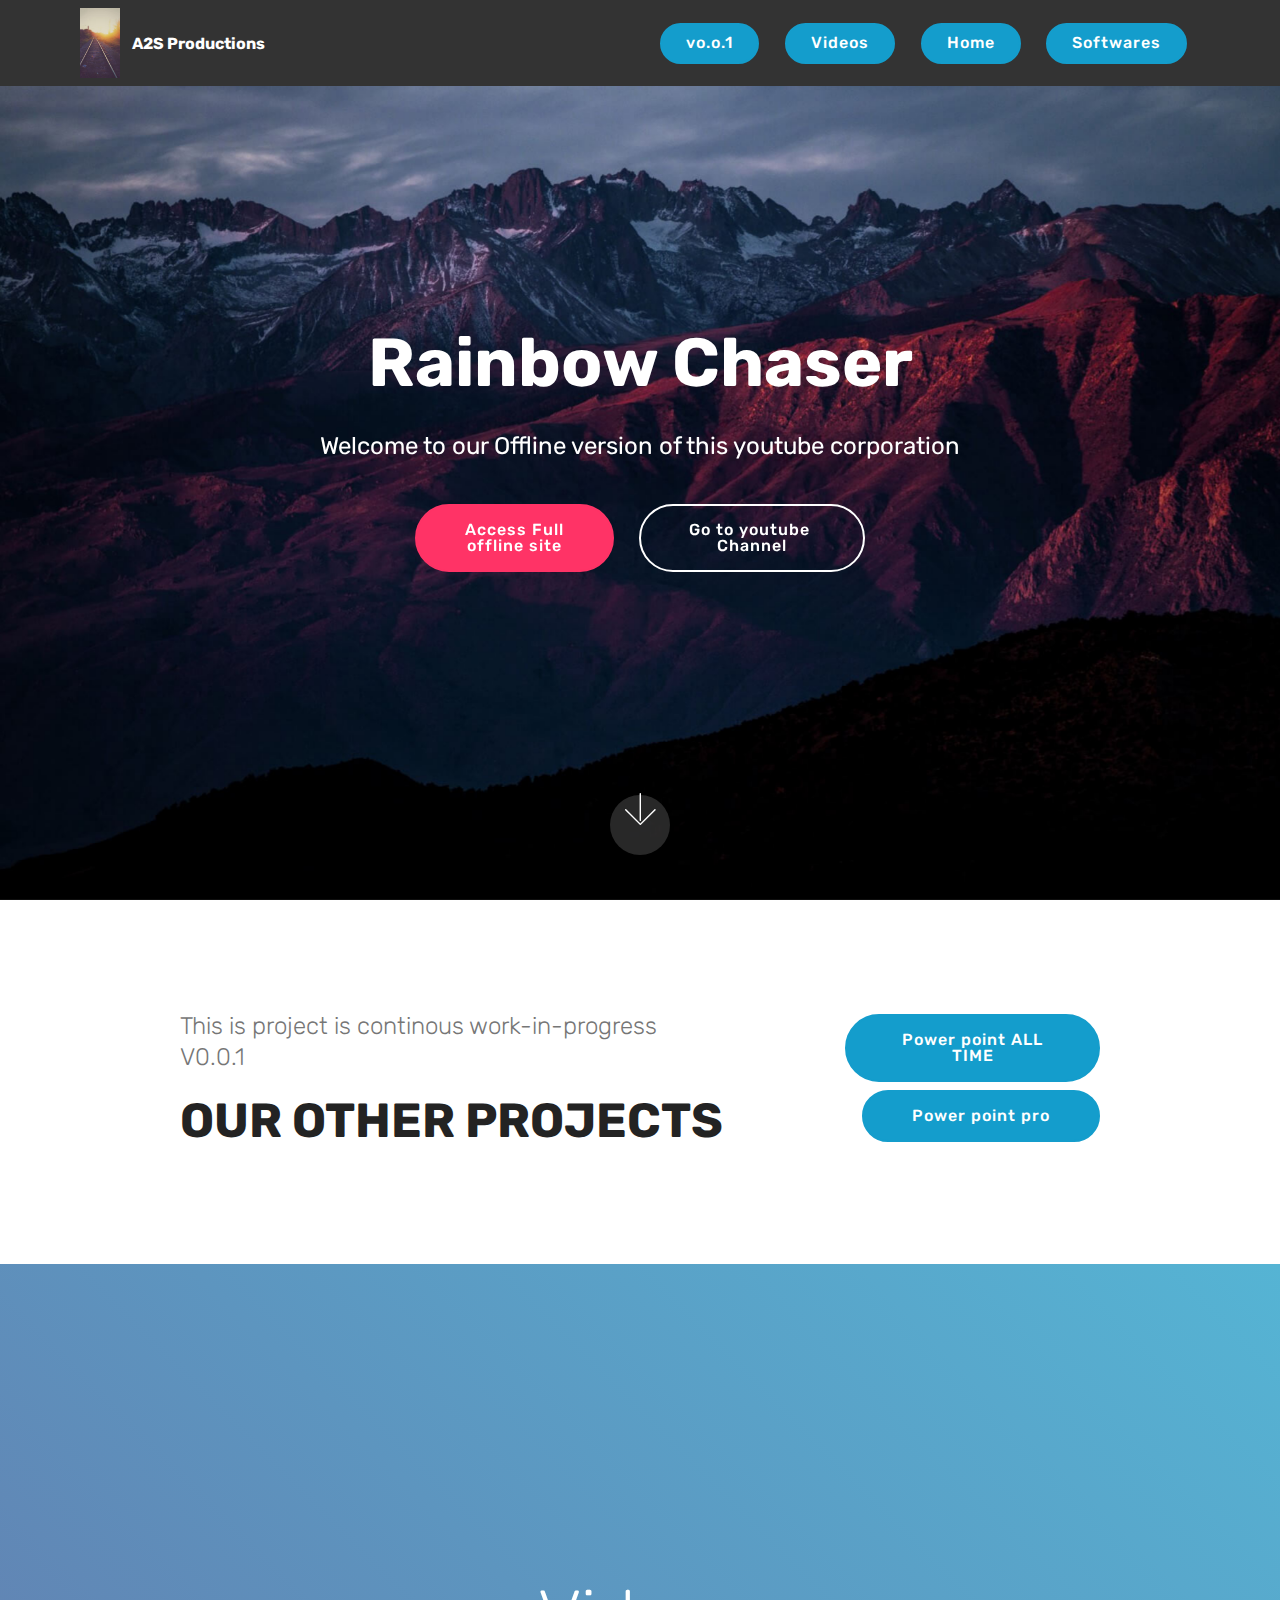
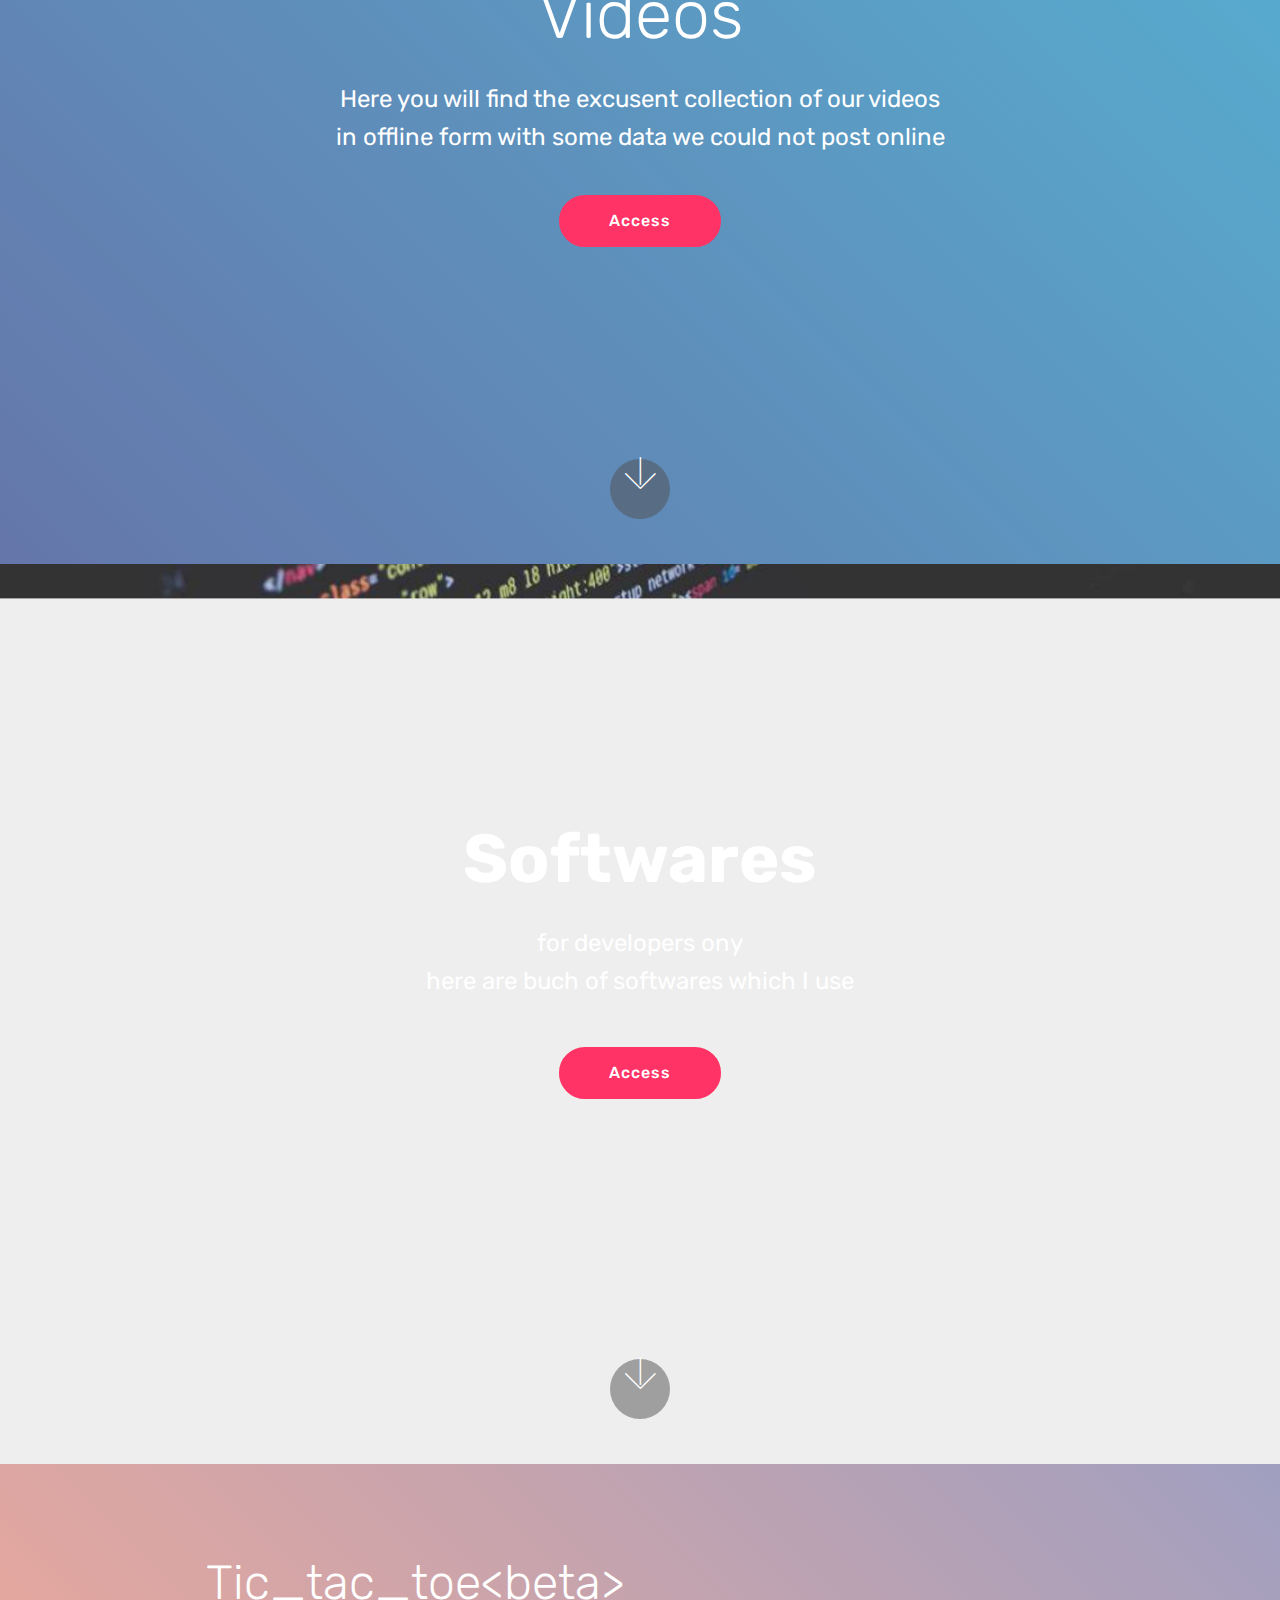
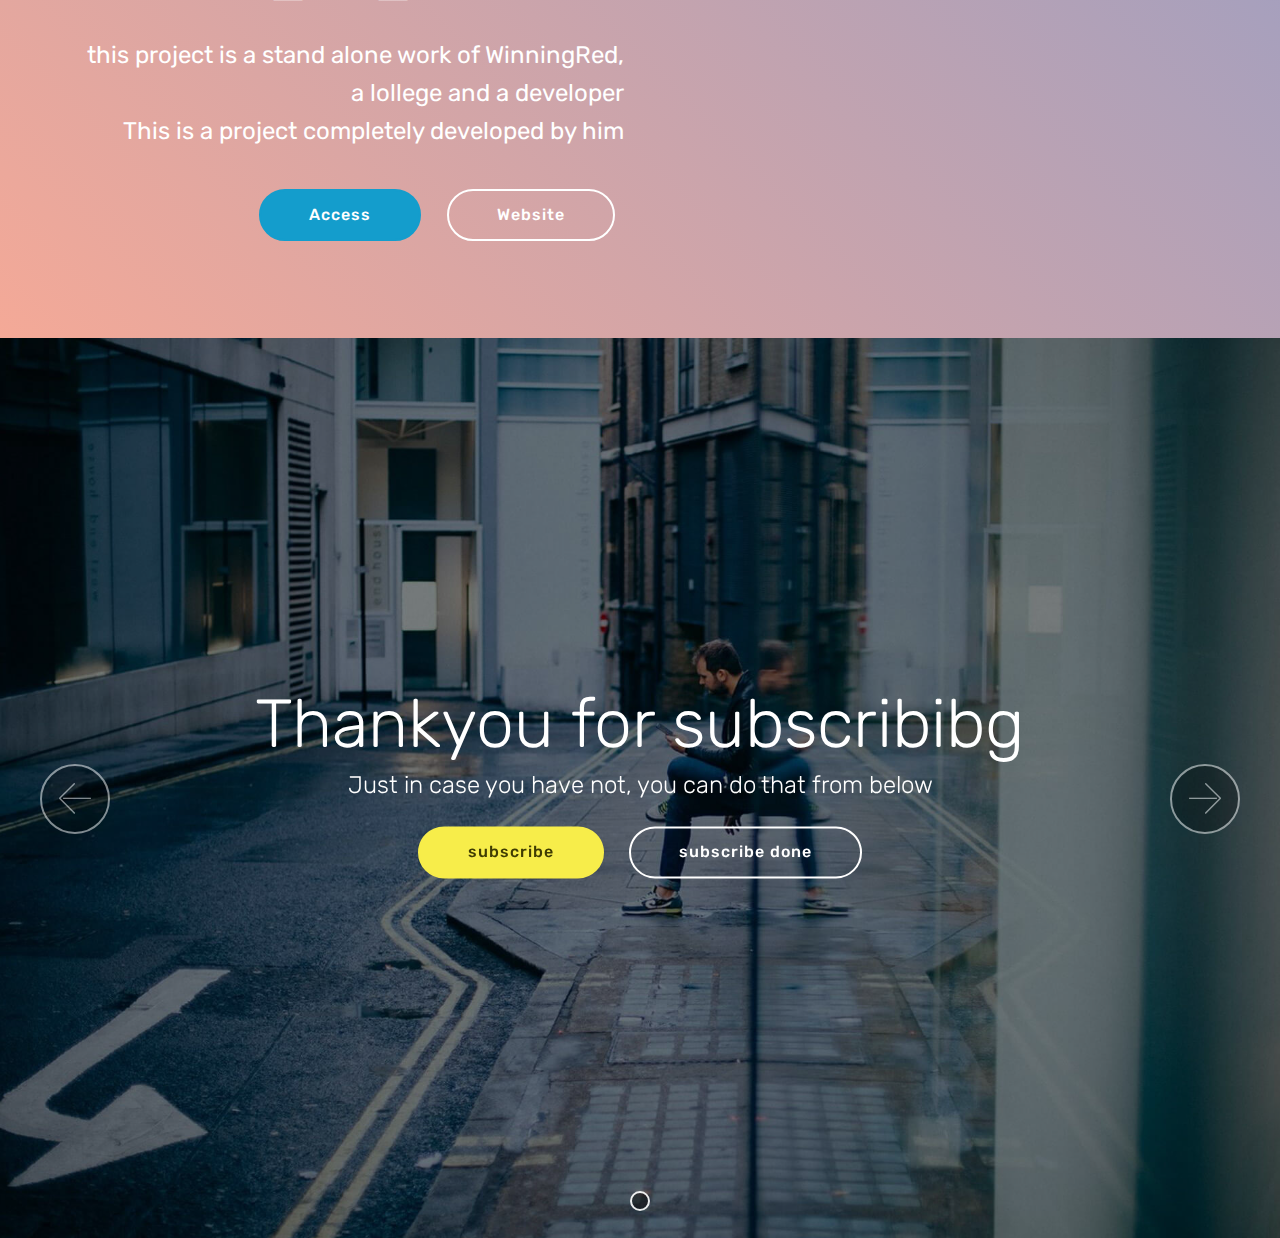
<file: index.html>
<!DOCTYPE html>
<html >
<head>
  <!-- Site made with Mobirise Website Builder v4.7.7, https://mobirise.com -->
  <meta charset="UTF-8">
  <meta http-equiv="X-UA-Compatible" content="IE=edge">
  <meta name="generator" content="Mobirise v4.7.7, mobirise.com">
  <meta name="viewport" content="width=device-width, initial-scale=1, minimum-scale=1">
  <link rel="shortcut icon" href="assets/images/mbr-140x249.jpg" type="image/x-icon">
  <meta name="description" content="">
  <title>A2S productions</title>
  <link rel="stylesheet" href="assets/web/assets/mobirise-icons/mobirise-icons.css">
  <link rel="stylesheet" href="assets/tether/tether.min.css">
  <link rel="stylesheet" href="assets/bootstrap/css/bootstrap.min.css">
  <link rel="stylesheet" href="assets/bootstrap/css/bootstrap-grid.min.css">
  <link rel="stylesheet" href="assets/bootstrap/css/bootstrap-reboot.min.css">
  <link rel="stylesheet" href="assets/dropdown/css/style.css">
  <link rel="stylesheet" href="assets/socicon/css/styles.css">
  <link rel="stylesheet" href="assets/theme/css/style.css">
  <link rel="stylesheet" href="assets/mobirise/css/mbr-additional.css" type="text/css">
  
  
  
</head>
<body>
  <section class="menu cid-qTkzRZLJNu" once="menu" id="menu1-0">

    

    <nav class="navbar navbar-expand beta-menu navbar-dropdown align-items-center navbar-fixed-top navbar-toggleable-sm">
        <button class="navbar-toggler navbar-toggler-right" type="button" data-toggle="collapse" data-target="#navbarSupportedContent" aria-controls="navbarSupportedContent" aria-expanded="false" aria-label="Toggle navigation">
            <div class="hamburger">
                <span></span>
                <span></span>
                <span></span>
                <span></span>
            </div>
        </button>
        <div class="menu-logo">
            <div class="navbar-brand">
                <span class="navbar-logo">
                    <a href="https://mobirise.com">
                         <img src="assets/images/mbr-140x249.jpg" alt="Mobirise" title="" style="height: 4.4rem;">
                    </a>
                </span>
                <span class="navbar-caption-wrap"><a class="navbar-caption text-white display-4" href="https://mobirise.com">
                        A2S Productions<br></a></span>
            </div>
        </div>
        <div class="collapse navbar-collapse" id="navbarSupportedContent">
            <ul class="navbar-nav nav-dropdown" data-app-modern-menu="true"><li class="nav-item">
                    <a class="nav-link link text-white display-4" href="https://mobirise.com">
                        </a>
                </li></ul>
            <div class="navbar-buttons mbr-section-btn"><a class="btn btn-sm btn-primary display-7" href="index.html#info1-6">vo.o.1<br></a> <a class="btn btn-sm btn-primary display-7" href="page1.html">Videos</a>  <a class="btn btn-sm btn-primary display-7" href="index.html">Home</a>  <a class="btn btn-sm btn-primary display-7" href="page2.html">Softwares<br></a></div>
        </div>
    </nav>
</section>

<section class="engine"><a href="https://mobirise.me/n">free landing page html templates</a></section><section class="cid-qTkA127IK8 mbr-fullscreen mbr-parallax-background" id="header2-1">

    

    

    <div class="container align-center">
        <div class="row justify-content-md-center">
            <div class="mbr-white col-md-10">
                <h1 class="mbr-section-title mbr-bold pb-3 mbr-fonts-style display-1">
                    Rainbow Chaser</h1>
                
                <p class="mbr-text pb-3 mbr-fonts-style display-5">
                    Welcome to our Offline version of this youtube corporation</p>
                <div class="mbr-section-btn"><a class="btn btn-md btn-secondary display-4" href="index.html#tabs1-5">Access Full <br>offline site</a>
                    <a class="btn btn-md btn-white-outline display-4" href="https://www.youtube.com/channel/UCeBsqhKaRw3Srrkt48SPiqQ?view_as=subscriber">Go to youtube&nbsp;<br>Channel<br></a></div>
            </div>
        </div>
    </div>
    <div class="mbr-arrow hidden-sm-down" aria-hidden="true">
        <a href="#next">
            <i class="mbri-down mbr-iconfont"></i>
        </a>
    </div>
</section>

<section class="mbr-section info1 cid-qUAqWvRbXO" id="info1-6">

    

    
    <div class="container">
        <div class="row justify-content-center content-row">
            <div class="media-container-column title col-12 col-lg-7 col-md-6">
                <h3 class="mbr-section-subtitle align-left mbr-light pb-3 mbr-fonts-style display-5">
                    This is project is continous work-in-progress<br>V0.0.1</h3>
                <h2 class="align-left mbr-bold mbr-fonts-style display-2">OUR OTHER PROJECTS</h2>
            </div>
            <div class="media-container-column col-12 col-lg-3 col-md-4">
                <div class="mbr-section-btn align-right py-4"><a class="btn btn-primary display-4" href="https://sites.google.com/view/powerpoint-help/home" target="_blank">Power point ALL TIME</a> <a class="btn btn-primary display-4" href="https://sites.google.com/view/powerpointpro/home" target="_blank">Power point pro</a></div>
            </div>
        </div>
    </div>
</section>

<section class="header5 cid-qUCSxm4Y18 mbr-fullscreen" id="header5-b">

    

    
    <div class="container">
        <div class="row justify-content-center">
            <div class="mbr-white col-md-10">
                <h1 class="mbr-section-title align-center pb-3 mbr-fonts-style display-1">Videos</h1>
                <p class="mbr-text align-center display-5 pb-3 mbr-fonts-style">
                   Here you will find the excusent collection of our videos<br>in offline form with some data we could not post online</p>
                <div class="mbr-section-btn align-center"><a class="btn btn-md btn-secondary display-4" href="page1.html">Access</a></div>
            </div>
        </div>
    </div>

    <div class="mbr-arrow hidden-sm-down" aria-hidden="true">
        <a href="#next">
            <i class="mbri-down mbr-iconfont"></i>
        </a>
    </div>
</section>

<section class="header12 cid-qUDkYVGKru mbr-fullscreen mbr-parallax-background" id="header12-c">

    

    

    <div class="container  ">
            <div class="media-container">
                <div class="col-md-12 align-center">
                    <h1 class="mbr-section-title pb-3 mbr-white mbr-bold mbr-fonts-style display-1">
                        Softwares</h1>
                    <p class="mbr-text pb-3 mbr-white mbr-fonts-style display-5">
                        for developers ony<br>here are buch of softwares which I use</p>
                    <div class="mbr-section-btn align-center py-2"><a class="btn btn-md btn-secondary display-4" href="https://mobirise.com">Access</a></div>

                    <div class="icons-media-container mbr-white">
                        <div class="card col-12 col-md-6 col-lg-3">
                            
                            <h5 class="mbr-fonts-style display-5"></h5>
                        </div>

                        <div class="card col-12 col-md-6 col-lg-3">
                            
                            <h5 class="mbr-fonts-style display-5"></h5>
                        </div>

                        <div class="card col-12 col-md-6 col-lg-3">
                            
                            <h5 class="mbr-fonts-style display-5"></h5>
                        </div>

                        <div class="card col-12 col-md-6 col-lg-3">
                            
                            <h5 class="mbr-fonts-style display-5"></h5>
                        </div>
                    </div>
                </div>
            </div>
    </div>

    <div class="mbr-arrow hidden-sm-down" aria-hidden="true">
        <a href="#next">
            <i class="mbri-down mbr-iconfont"></i>
        </a>
    </div>
</section>

<section class="header7 cid-qUDlHeVPtZ" id="header7-d">

    

    

    <div class="container">
        <div class="media-container-row">

            <div class="media-content align-right">
                <h1 class="mbr-section-title mbr-white pb-3 mbr-fonts-style display-2">
                    Tic_tac_toe&lt;beta&gt;</h1>
                <div class="mbr-section-text mbr-white pb-3">
                    <p class="mbr-text mbr-fonts-style display-5">
                        this project is a stand alone work of WinningRed,<br>a lollege and a developer<br>This is a project completely developed by him</p>
                </div>
                <div class="mbr-section-btn"><a class="btn btn-md btn-primary display-4" href="index.html">Access</a>
                        <a class="btn btn-md btn-white-outline display-4" href="index.html">Website</a></div>
            </div>

            <div class="mbr-figure" style="width: 100%;"><iframe class="mbr-embedded-video" src="https://www.youtube.com/embed/uNCr7NdOJgw?rel=0&amp;amp;showinfo=0&amp;autoplay=0&amp;loop=1&amp;playlist=uNCr7NdOJgw" width="1280" height="720" frameborder="0" allowfullscreen></iframe></div>

        </div>
    </div>
</section>

<section class="carousel slide cid-qUDmhJHisW" data-interval="false" id="slider1-e">

    

    <div class="full-screen"><div class="mbr-slider slide carousel" data-pause="true" data-keyboard="false" data-ride="false" data-interval="false"><ol class="carousel-indicators"><li data-app-prevent-settings="" data-target="#slider1-e" class=" active" data-slide-to="0"></li></ol><div class="carousel-inner" role="listbox"><div class="carousel-item slider-fullscreen-image active" data-bg-video-slide="false" style="background-image: url(assets/images/1.jpg);"><div class="container container-slide"><div class="image_wrapper"><div class="mbr-overlay"></div><img src="assets/images/1.jpg"><div class="carousel-caption justify-content-center"><div class="col-10 align-center"><h2 class="mbr-fonts-style display-1">Thankyou for subscribibg</h2><p class="lead mbr-text mbr-fonts-style display-5">Just in case you have not, you can do that from below</p><div class="mbr-section-btn" buttons="0"><a class="btn btn-success display-4" href="https://mobirise.com">subscribe</a> <a class="btn  btn-white-outline display-4" href="https://mobirise.com">subscribe done</a></div></div></div></div></div></div></div><a data-app-prevent-settings="" class="carousel-control carousel-control-prev" role="button" data-slide="prev" href="#slider1-e"><span aria-hidden="true" class="mbri-left mbr-iconfont"></span><span class="sr-only">Previous</span></a><a data-app-prevent-settings="" class="carousel-control carousel-control-next" role="button" data-slide="next" href="#slider1-e"><span aria-hidden="true" class="mbri-right mbr-iconfont"></span><span class="sr-only">Next</span></a></div></div>

</section>


  <script src="assets/web/assets/jquery/jquery.min.js"></script>
  <script src="assets/popper/popper.min.js"></script>
  <script src="assets/tether/tether.min.js"></script>
  <script src="assets/bootstrap/js/bootstrap.min.js"></script>
  <script src="assets/smoothscroll/smooth-scroll.js"></script>
  <script src="assets/dropdown/js/script.min.js"></script>
  <script src="assets/parallax/jarallax.min.js"></script>
  <script src="assets/vimeoplayer/jquery.mb.vimeo_player.js"></script>
  <script src="assets/ytplayer/jquery.mb.ytplayer.min.js"></script>
  <script src="assets/bootstrapcarouselswipe/bootstrap-carousel-swipe.js"></script>
  <script src="assets/touchswipe/jquery.touch-swipe.min.js"></script>
  <script src="assets/theme/js/script.js"></script>
  <script src="assets/slidervideo/script.js"></script>
  
  
</body>
</html>
</file>
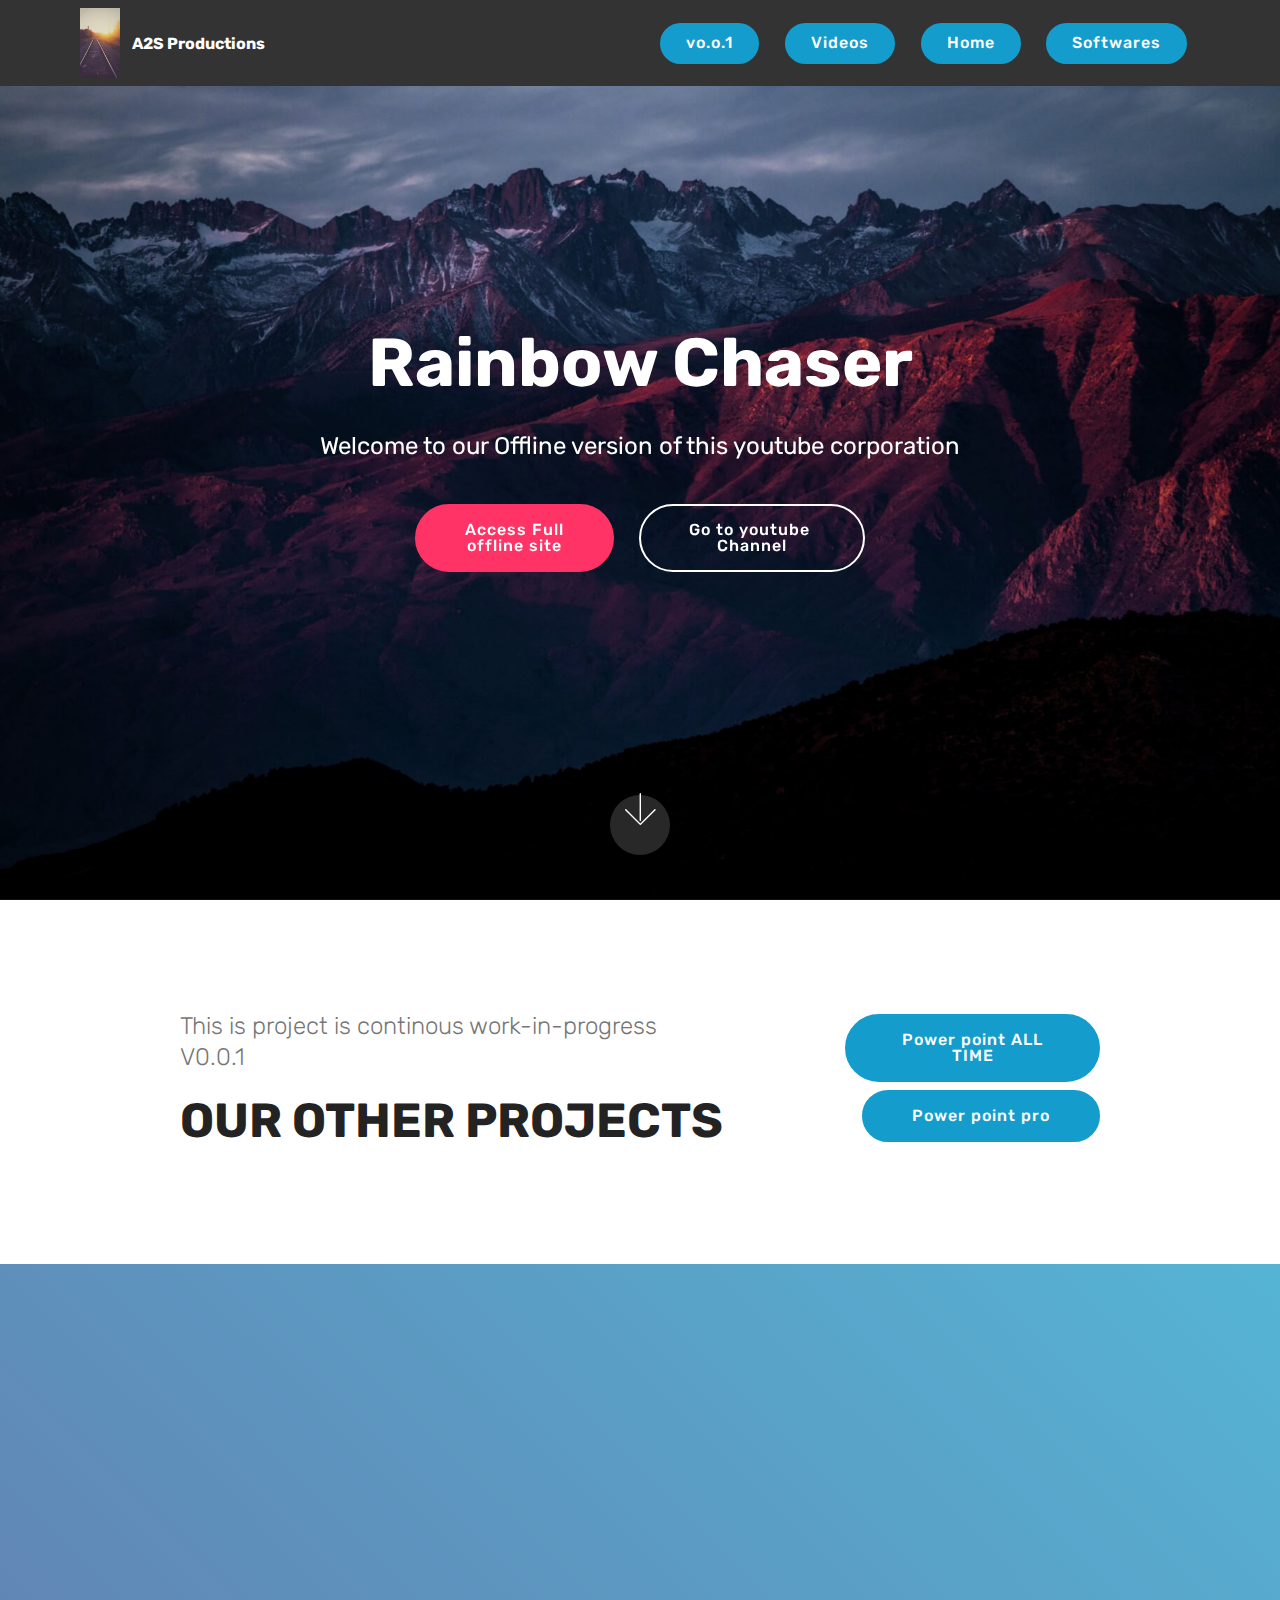
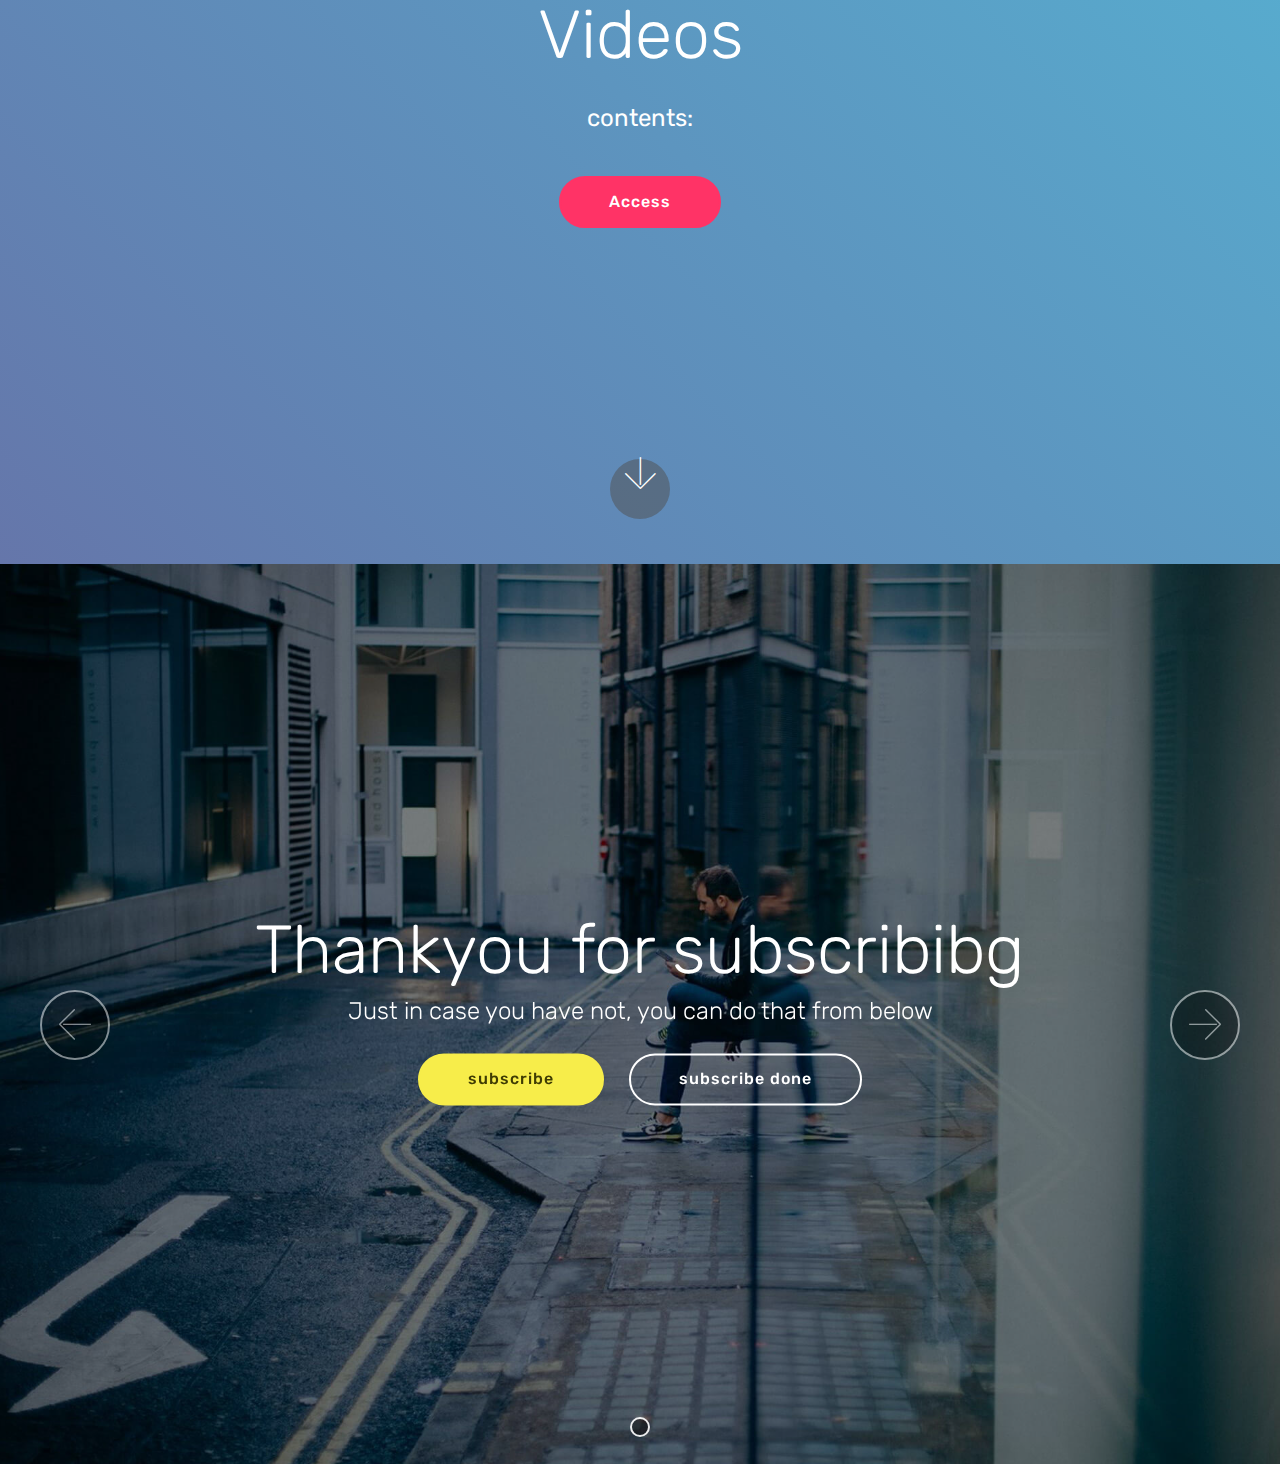
<file: page1.html>
<!DOCTYPE html>
<html >
<head>
  <!-- Site made with Mobirise Website Builder v4.7.7, https://mobirise.com -->
  <meta charset="UTF-8">
  <meta http-equiv="X-UA-Compatible" content="IE=edge">
  <meta name="generator" content="Mobirise v4.7.7, mobirise.com">
  <meta name="viewport" content="width=device-width, initial-scale=1, minimum-scale=1">
  <link rel="shortcut icon" href="assets/images/mbr-140x249.jpg" type="image/x-icon">
  <meta name="description" content="">
  <title>Videos</title>
  <link rel="stylesheet" href="assets/web/assets/mobirise-icons/mobirise-icons.css">
  <link rel="stylesheet" href="assets/tether/tether.min.css">
  <link rel="stylesheet" href="assets/bootstrap/css/bootstrap.min.css">
  <link rel="stylesheet" href="assets/bootstrap/css/bootstrap-grid.min.css">
  <link rel="stylesheet" href="assets/bootstrap/css/bootstrap-reboot.min.css">
  <link rel="stylesheet" href="assets/dropdown/css/style.css">
  <link rel="stylesheet" href="assets/theme/css/style.css">
  <link rel="stylesheet" href="assets/mobirise/css/mbr-additional.css" type="text/css">
  
  
  
</head>
<body>
  <section class="menu cid-qUDBBZmaFP" once="menu" id="menu1-f">

    

    <nav class="navbar navbar-expand beta-menu navbar-dropdown align-items-center navbar-fixed-top navbar-toggleable-sm">
        <button class="navbar-toggler navbar-toggler-right" type="button" data-toggle="collapse" data-target="#navbarSupportedContent" aria-controls="navbarSupportedContent" aria-expanded="false" aria-label="Toggle navigation">
            <div class="hamburger">
                <span></span>
                <span></span>
                <span></span>
                <span></span>
            </div>
        </button>
        <div class="menu-logo">
            <div class="navbar-brand">
                <span class="navbar-logo">
                    <a href="https://mobirise.com">
                         <img src="assets/images/mbr-140x249.jpg" alt="Mobirise" title="" style="height: 4.4rem;">
                    </a>
                </span>
                <span class="navbar-caption-wrap"><a class="navbar-caption text-white display-4" href="https://mobirise.com">
                        A2S Productions<br></a></span>
            </div>
        </div>
        <div class="collapse navbar-collapse" id="navbarSupportedContent">
            <ul class="navbar-nav nav-dropdown" data-app-modern-menu="true"><li class="nav-item">
                    <a class="nav-link link text-white display-4" href="https://mobirise.com">
                        </a>
                </li></ul>
            <div class="navbar-buttons mbr-section-btn"><a class="btn btn-sm btn-primary display-7" href="index.html#info1-6">vo.o.1<br></a> <a class="btn btn-sm btn-primary display-7" href="page1.html">Videos</a>  <a class="btn btn-sm btn-primary display-7" href="index.html">Home</a>  <a class="btn btn-sm btn-primary display-7" href="page2.html">Softwares<br></a></div>
        </div>
    </nav>
</section>

<section class="engine"><a href="https://mobirise.me/t">amp template</a></section><section class="cid-qUDBC3C8mP mbr-fullscreen mbr-parallax-background" id="header2-g">

    

    

    <div class="container align-center">
        <div class="row justify-content-md-center">
            <div class="mbr-white col-md-10">
                <h1 class="mbr-section-title mbr-bold pb-3 mbr-fonts-style display-1">
                    Rainbow Chaser</h1>
                
                <p class="mbr-text pb-3 mbr-fonts-style display-5">
                    Welcome to our Offline version of this youtube corporation</p>
                <div class="mbr-section-btn"><a class="btn btn-md btn-secondary display-4" href="index.html#tabs1-5">Access Full <br>offline site</a>
                    <a class="btn btn-md btn-white-outline display-4" href="https://www.youtube.com/channel/UCeBsqhKaRw3Srrkt48SPiqQ?view_as=subscriber">Go to youtube&nbsp;<br>Channel<br></a></div>
            </div>
        </div>
    </div>
    <div class="mbr-arrow hidden-sm-down" aria-hidden="true">
        <a href="#next">
            <i class="mbri-down mbr-iconfont"></i>
        </a>
    </div>
</section>

<section class="mbr-section info1 cid-qUDBC6FPUl" id="info1-h">

    

    
    <div class="container">
        <div class="row justify-content-center content-row">
            <div class="media-container-column title col-12 col-lg-7 col-md-6">
                <h3 class="mbr-section-subtitle align-left mbr-light pb-3 mbr-fonts-style display-5">
                    This is project is continous work-in-progress<br>V0.0.1</h3>
                <h2 class="align-left mbr-bold mbr-fonts-style display-2">OUR OTHER PROJECTS</h2>
            </div>
            <div class="media-container-column col-12 col-lg-3 col-md-4">
                <div class="mbr-section-btn align-right py-4"><a class="btn btn-primary display-4" href="https://sites.google.com/view/powerpoint-help/home" target="_blank">Power point ALL TIME</a> <a class="btn btn-primary display-4" href="https://sites.google.com/view/powerpointpro/home" target="_blank">Power point pro</a></div>
            </div>
        </div>
    </div>
</section>

<section class="header5 cid-qUDBC9zubo mbr-fullscreen" id="header5-i">

    

    
    <div class="container">
        <div class="row justify-content-center">
            <div class="mbr-white col-md-10">
                <h1 class="mbr-section-title align-center pb-3 mbr-fonts-style display-1">Videos</h1>
                <p class="mbr-text align-center display-5 pb-3 mbr-fonts-style">contents:</p>
                <div class="mbr-section-btn align-center"><a class="btn btn-md btn-secondary display-4" href="#top">Access</a></div>
            </div>
        </div>
    </div>

    <div class="mbr-arrow hidden-sm-down" aria-hidden="true">
        <a href="#next">
            <i class="mbri-down mbr-iconfont"></i>
        </a>
    </div>
</section>

<section class="carousel slide cid-qUDBCidnht" data-interval="false" id="slider1-l">

    

    <div class="full-screen"><div class="mbr-slider slide carousel" data-pause="true" data-keyboard="false" data-ride="false" data-interval="false"><ol class="carousel-indicators"><li data-app-prevent-settings="" data-target="#slider1-l" class=" active" data-slide-to="0"></li></ol><div class="carousel-inner" role="listbox"><div class="carousel-item slider-fullscreen-image active" data-bg-video-slide="false" style="background-image: url(assets/images/1.jpg);"><div class="container container-slide"><div class="image_wrapper"><div class="mbr-overlay"></div><img src="assets/images/1.jpg"><div class="carousel-caption justify-content-center"><div class="col-10 align-center"><h2 class="mbr-fonts-style display-1">Thankyou for subscribibg</h2><p class="lead mbr-text mbr-fonts-style display-5">Just in case you have not, you can do that from below</p><div class="mbr-section-btn" buttons="0"><a class="btn btn-success display-4" href="https://mobirise.com">subscribe</a> <a class="btn  btn-white-outline display-4" href="https://mobirise.com">subscribe done</a></div></div></div></div></div></div></div><a data-app-prevent-settings="" class="carousel-control carousel-control-prev" role="button" data-slide="prev" href="#slider1-l"><span aria-hidden="true" class="mbri-left mbr-iconfont"></span><span class="sr-only">Previous</span></a><a data-app-prevent-settings="" class="carousel-control carousel-control-next" role="button" data-slide="next" href="#slider1-l"><span aria-hidden="true" class="mbri-right mbr-iconfont"></span><span class="sr-only">Next</span></a></div></div>

</section>


  <script src="assets/web/assets/jquery/jquery.min.js"></script>
  <script src="assets/popper/popper.min.js"></script>
  <script src="assets/tether/tether.min.js"></script>
  <script src="assets/bootstrap/js/bootstrap.min.js"></script>
  <script src="assets/smoothscroll/smooth-scroll.js"></script>
  <script src="assets/dropdown/js/script.min.js"></script>
  <script src="assets/touchswipe/jquery.touch-swipe.min.js"></script>
  <script src="assets/bootstrapcarouselswipe/bootstrap-carousel-swipe.js"></script>
  <script src="assets/ytplayer/jquery.mb.ytplayer.min.js"></script>
  <script src="assets/vimeoplayer/jquery.mb.vimeo_player.js"></script>
  <script src="assets/parallax/jarallax.min.js"></script>
  <script src="assets/theme/js/script.js"></script>
  <script src="assets/slidervideo/script.js"></script>
  
  
</body>
</html>
</file>
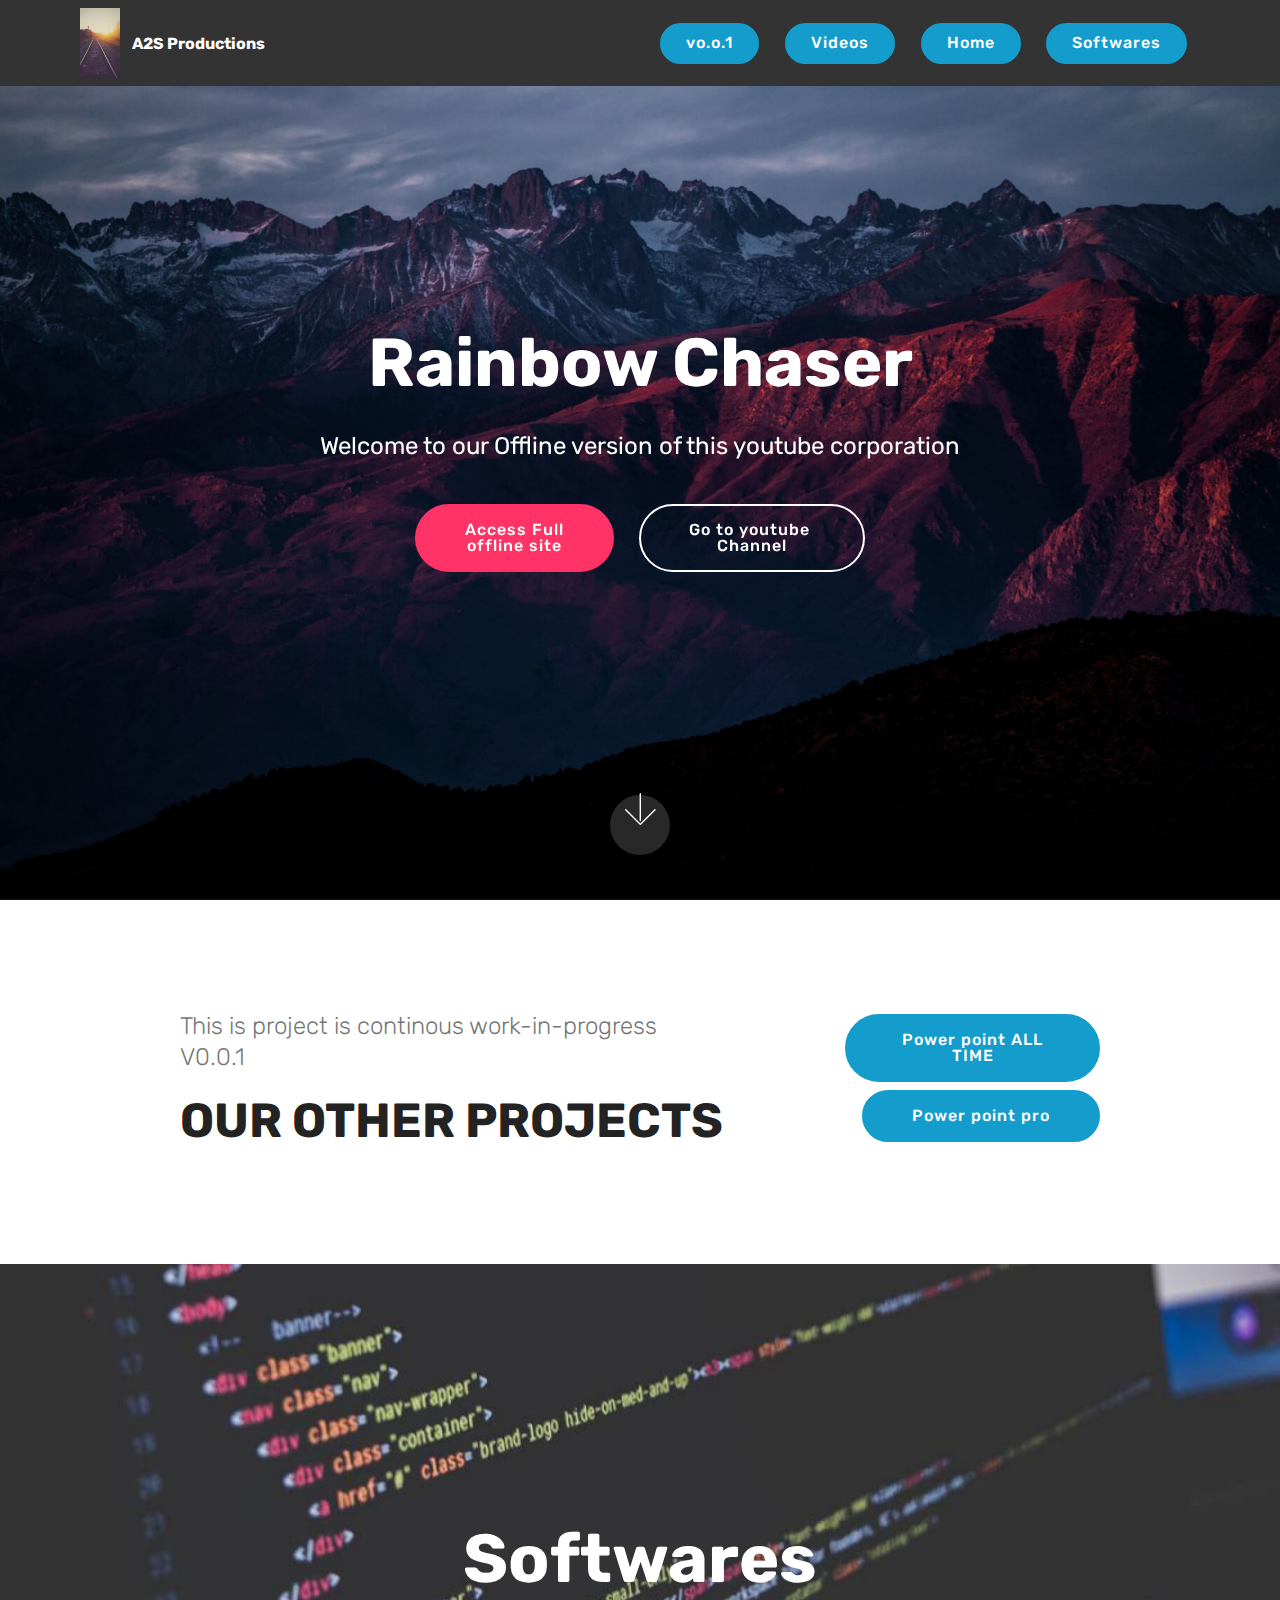
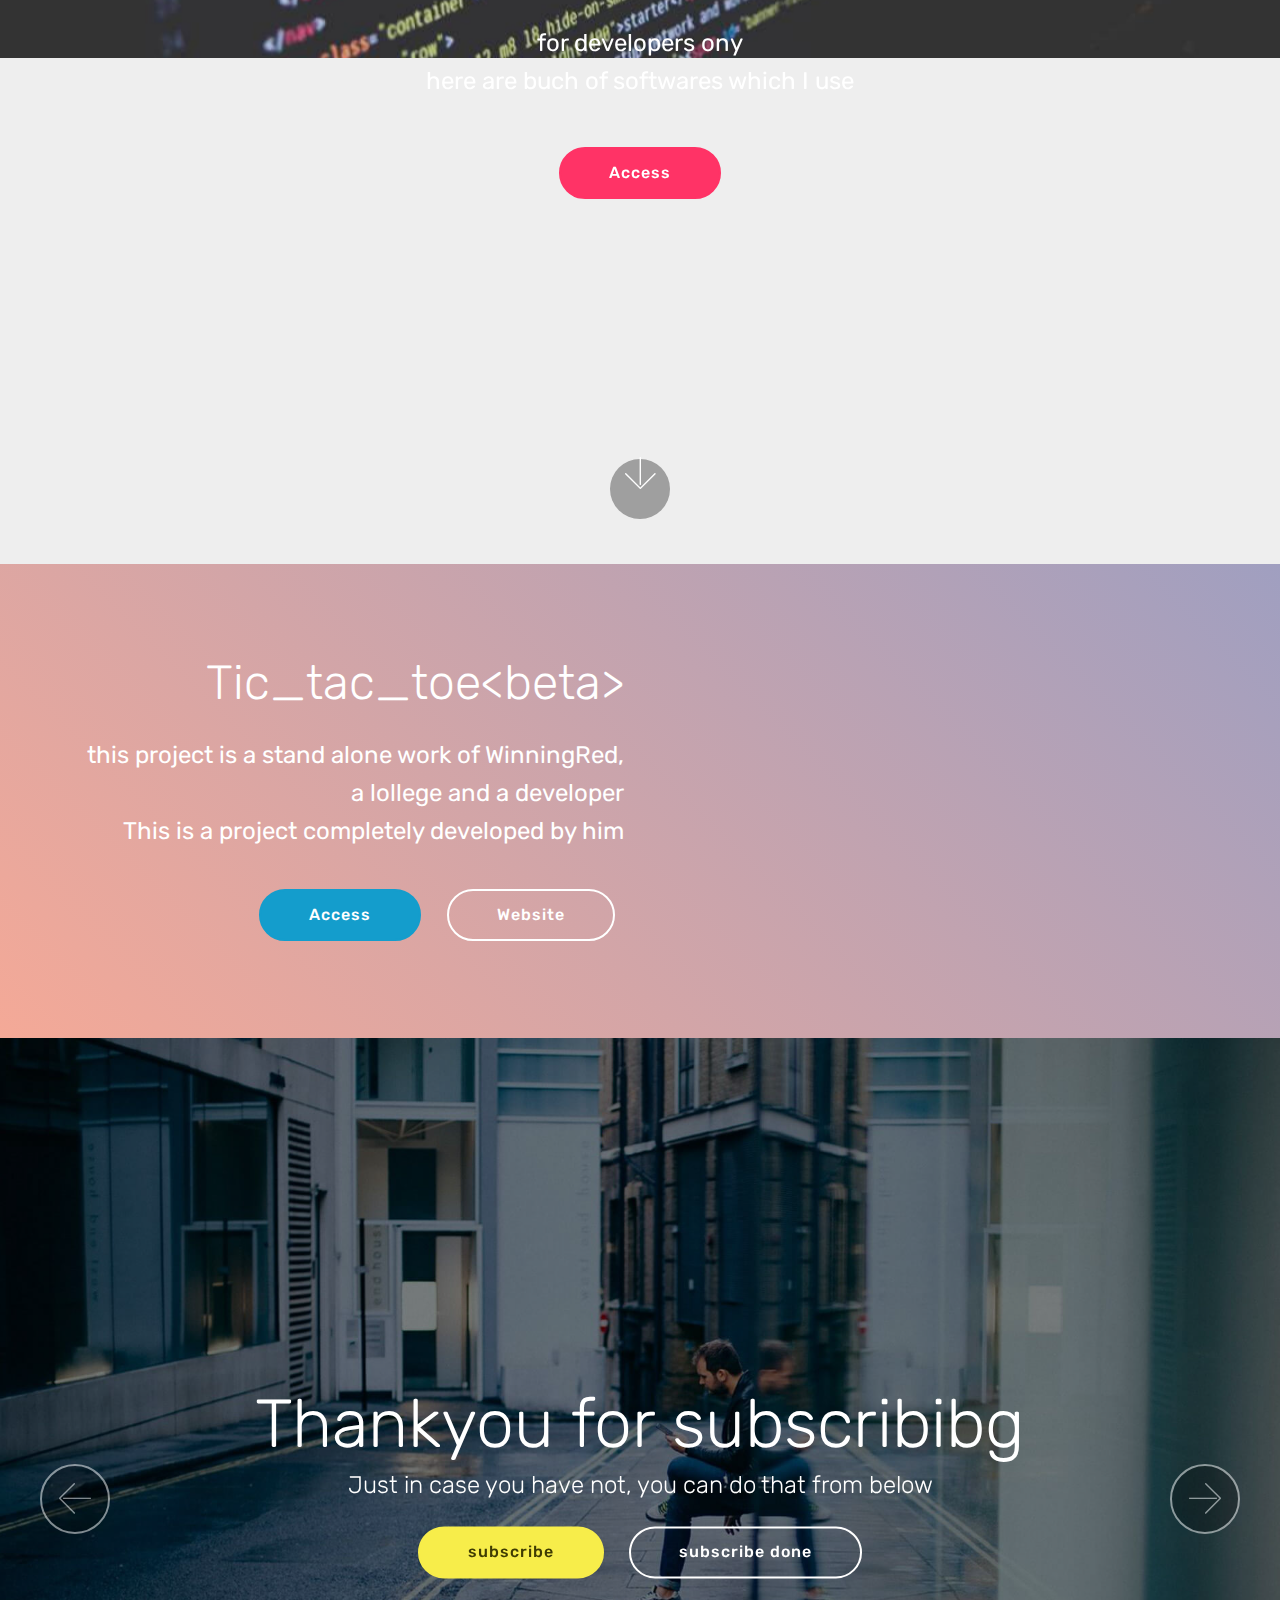
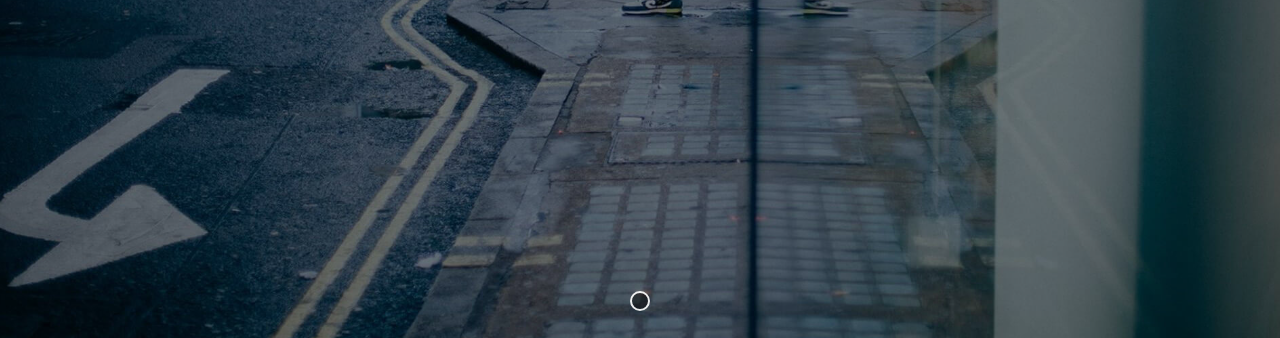
<file: page2.html>
<!DOCTYPE html>
<html >
<head>
  <!-- Site made with Mobirise Website Builder v4.7.7, https://mobirise.com -->
  <meta charset="UTF-8">
  <meta http-equiv="X-UA-Compatible" content="IE=edge">
  <meta name="generator" content="Mobirise v4.7.7, mobirise.com">
  <meta name="viewport" content="width=device-width, initial-scale=1, minimum-scale=1">
  <link rel="shortcut icon" href="assets/images/mbr-140x249.jpg" type="image/x-icon">
  <meta name="description" content="">
  <title>Softwares</title>
  <link rel="stylesheet" href="assets/web/assets/mobirise-icons/mobirise-icons.css">
  <link rel="stylesheet" href="assets/tether/tether.min.css">
  <link rel="stylesheet" href="assets/bootstrap/css/bootstrap.min.css">
  <link rel="stylesheet" href="assets/bootstrap/css/bootstrap-grid.min.css">
  <link rel="stylesheet" href="assets/bootstrap/css/bootstrap-reboot.min.css">
  <link rel="stylesheet" href="assets/dropdown/css/style.css">
  <link rel="stylesheet" href="assets/socicon/css/styles.css">
  <link rel="stylesheet" href="assets/theme/css/style.css">
  <link rel="stylesheet" href="assets/mobirise/css/mbr-additional.css" type="text/css">
  
  
  
</head>
<body>
  <section class="menu cid-qUDBE9WWbi" once="menu" id="menu1-m">

    

    <nav class="navbar navbar-expand beta-menu navbar-dropdown align-items-center navbar-fixed-top navbar-toggleable-sm">
        <button class="navbar-toggler navbar-toggler-right" type="button" data-toggle="collapse" data-target="#navbarSupportedContent" aria-controls="navbarSupportedContent" aria-expanded="false" aria-label="Toggle navigation">
            <div class="hamburger">
                <span></span>
                <span></span>
                <span></span>
                <span></span>
            </div>
        </button>
        <div class="menu-logo">
            <div class="navbar-brand">
                <span class="navbar-logo">
                    <a href="https://mobirise.com">
                         <img src="assets/images/mbr-140x249.jpg" alt="Mobirise" title="" style="height: 4.4rem;">
                    </a>
                </span>
                <span class="navbar-caption-wrap"><a class="navbar-caption text-white display-4" href="https://mobirise.com">
                        A2S Productions<br></a></span>
            </div>
        </div>
        <div class="collapse navbar-collapse" id="navbarSupportedContent">
            <ul class="navbar-nav nav-dropdown" data-app-modern-menu="true"><li class="nav-item">
                    <a class="nav-link link text-white display-4" href="https://mobirise.com">
                        </a>
                </li></ul>
            <div class="navbar-buttons mbr-section-btn"><a class="btn btn-sm btn-primary display-7" href="index.html#info1-6">vo.o.1<br></a> <a class="btn btn-sm btn-primary display-7" href="page1.html">Videos</a>  <a class="btn btn-sm btn-primary display-7" href="index.html">Home</a>  <a class="btn btn-sm btn-primary display-7" href="page2.html">Softwares<br></a></div>
        </div>
    </nav>
</section>

<section class="engine"><a href="https://mobirise.me/h">create a web page for free</a></section><section class="cid-qUDBEbiqon mbr-fullscreen mbr-parallax-background" id="header2-n">

    

    

    <div class="container align-center">
        <div class="row justify-content-md-center">
            <div class="mbr-white col-md-10">
                <h1 class="mbr-section-title mbr-bold pb-3 mbr-fonts-style display-1">
                    Rainbow Chaser</h1>
                
                <p class="mbr-text pb-3 mbr-fonts-style display-5">
                    Welcome to our Offline version of this youtube corporation</p>
                <div class="mbr-section-btn"><a class="btn btn-md btn-secondary display-4" href="index.html#tabs1-5">Access Full <br>offline site</a>
                    <a class="btn btn-md btn-white-outline display-4" href="https://www.youtube.com/channel/UCeBsqhKaRw3Srrkt48SPiqQ?view_as=subscriber">Go to youtube&nbsp;<br>Channel<br></a></div>
            </div>
        </div>
    </div>
    <div class="mbr-arrow hidden-sm-down" aria-hidden="true">
        <a href="#next">
            <i class="mbri-down mbr-iconfont"></i>
        </a>
    </div>
</section>

<section class="mbr-section info1 cid-qUDBEcQIuM" id="info1-o">

    

    
    <div class="container">
        <div class="row justify-content-center content-row">
            <div class="media-container-column title col-12 col-lg-7 col-md-6">
                <h3 class="mbr-section-subtitle align-left mbr-light pb-3 mbr-fonts-style display-5">
                    This is project is continous work-in-progress<br>V0.0.1</h3>
                <h2 class="align-left mbr-bold mbr-fonts-style display-2">OUR OTHER PROJECTS</h2>
            </div>
            <div class="media-container-column col-12 col-lg-3 col-md-4">
                <div class="mbr-section-btn align-right py-4"><a class="btn btn-primary display-4" href="https://sites.google.com/view/powerpoint-help/home" target="_blank">Power point ALL TIME</a> <a class="btn btn-primary display-4" href="https://sites.google.com/view/powerpointpro/home" target="_blank">Power point pro</a></div>
            </div>
        </div>
    </div>
</section>

<section class="header12 cid-qUDBEgGpBT mbr-fullscreen mbr-parallax-background" id="header12-q">

    

    

    <div class="container  ">
            <div class="media-container">
                <div class="col-md-12 align-center">
                    <h1 class="mbr-section-title pb-3 mbr-white mbr-bold mbr-fonts-style display-1">
                        Softwares</h1>
                    <p class="mbr-text pb-3 mbr-white mbr-fonts-style display-5">
                        for developers ony<br>here are buch of softwares which I use</p>
                    <div class="mbr-section-btn align-center py-2"><a class="btn btn-md btn-secondary display-4" href="https://mobirise.com">Access</a></div>

                    <div class="icons-media-container mbr-white">
                        <div class="card col-12 col-md-6 col-lg-3">
                            
                            <h5 class="mbr-fonts-style display-5"></h5>
                        </div>

                        <div class="card col-12 col-md-6 col-lg-3">
                            
                            <h5 class="mbr-fonts-style display-5"></h5>
                        </div>

                        <div class="card col-12 col-md-6 col-lg-3">
                            
                            <h5 class="mbr-fonts-style display-5"></h5>
                        </div>

                        <div class="card col-12 col-md-6 col-lg-3">
                            
                            <h5 class="mbr-fonts-style display-5"></h5>
                        </div>
                    </div>
                </div>
            </div>
    </div>

    <div class="mbr-arrow hidden-sm-down" aria-hidden="true">
        <a href="#next">
            <i class="mbri-down mbr-iconfont"></i>
        </a>
    </div>
</section>

<section class="header7 cid-qUDBEkrCBL" id="header7-r">

    

    

    <div class="container">
        <div class="media-container-row">

            <div class="media-content align-right">
                <h1 class="mbr-section-title mbr-white pb-3 mbr-fonts-style display-2">
                    Tic_tac_toe&lt;beta&gt;</h1>
                <div class="mbr-section-text mbr-white pb-3">
                    <p class="mbr-text mbr-fonts-style display-5">
                        this project is a stand alone work of WinningRed,<br>a lollege and a developer<br>This is a project completely developed by him</p>
                </div>
                <div class="mbr-section-btn"><a class="btn btn-md btn-primary display-4" href="index.html">Access</a>
                        <a class="btn btn-md btn-white-outline display-4" href="index.html">Website</a></div>
            </div>

            <div class="mbr-figure" style="width: 100%;"><iframe class="mbr-embedded-video" src="https://www.youtube.com/embed/uNCr7NdOJgw?rel=0&amp;amp;showinfo=0&amp;autoplay=0&amp;loop=1&amp;playlist=uNCr7NdOJgw" width="1280" height="720" frameborder="0" allowfullscreen></iframe></div>

        </div>
    </div>
</section>

<section class="carousel slide cid-qUDBEmE4ca" data-interval="false" id="slider1-s">

    

    <div class="full-screen"><div class="mbr-slider slide carousel" data-pause="true" data-keyboard="false" data-ride="false" data-interval="false"><ol class="carousel-indicators"><li data-app-prevent-settings="" data-target="#slider1-s" class=" active" data-slide-to="0"></li></ol><div class="carousel-inner" role="listbox"><div class="carousel-item slider-fullscreen-image active" data-bg-video-slide="false" style="background-image: url(assets/images/1.jpg);"><div class="container container-slide"><div class="image_wrapper"><div class="mbr-overlay"></div><img src="assets/images/1.jpg"><div class="carousel-caption justify-content-center"><div class="col-10 align-center"><h2 class="mbr-fonts-style display-1">Thankyou for subscribibg</h2><p class="lead mbr-text mbr-fonts-style display-5">Just in case you have not, you can do that from below</p><div class="mbr-section-btn" buttons="0"><a class="btn btn-success display-4" href="https://mobirise.com">subscribe</a> <a class="btn  btn-white-outline display-4" href="https://mobirise.com">subscribe done</a></div></div></div></div></div></div></div><a data-app-prevent-settings="" class="carousel-control carousel-control-prev" role="button" data-slide="prev" href="#slider1-s"><span aria-hidden="true" class="mbri-left mbr-iconfont"></span><span class="sr-only">Previous</span></a><a data-app-prevent-settings="" class="carousel-control carousel-control-next" role="button" data-slide="next" href="#slider1-s"><span aria-hidden="true" class="mbri-right mbr-iconfont"></span><span class="sr-only">Next</span></a></div></div>

</section>


  <script src="assets/web/assets/jquery/jquery.min.js"></script>
  <script src="assets/popper/popper.min.js"></script>
  <script src="assets/tether/tether.min.js"></script>
  <script src="assets/bootstrap/js/bootstrap.min.js"></script>
  <script src="assets/smoothscroll/smooth-scroll.js"></script>
  <script src="assets/dropdown/js/script.min.js"></script>
  <script src="assets/parallax/jarallax.min.js"></script>
  <script src="assets/vimeoplayer/jquery.mb.vimeo_player.js"></script>
  <script src="assets/ytplayer/jquery.mb.ytplayer.min.js"></script>
  <script src="assets/bootstrapcarouselswipe/bootstrap-carousel-swipe.js"></script>
  <script src="assets/touchswipe/jquery.touch-swipe.min.js"></script>
  <script src="assets/theme/js/script.js"></script>
  <script src="assets/slidervideo/script.js"></script>
  
  
</body>
</html>
</file>
<file: assets/web/assets/mobirise-icons/mobirise-icons.css>
@font-face {
  font-family: 'MobiriseIcons';
  src:  url('mobirise-icons.eot?spat4u');
  src:  url('mobirise-icons.eot?spat4u#iefix') format('embedded-opentype'),
    url('mobirise-icons.ttf?spat4u') format('truetype'),
    url('mobirise-icons.woff?spat4u') format('woff'),
    url('mobirise-icons.svg?spat4u#MobiriseIcons') format('svg');
  font-weight: normal;
  font-style: normal;
}

[class^="mbri-"], [class*=" mbri-"] {
  /* use !important to prevent issues with browser extensions that change fonts */
  font-family: MobiriseIcons !important;
  speak: none;
  font-style: normal;
  font-weight: normal;
  font-variant: normal;
  text-transform: none;
  line-height: 1;

  /* Better Font Rendering =========== */
  -webkit-font-smoothing: antialiased;
  -moz-osx-font-smoothing: grayscale;
}

.mbri-add-submenu:before {
  content: "\e900";
}
.mbri-alert:before {
  content: "\e901";
}
.mbri-align-center:before {
  content: "\e902";
}
.mbri-align-justify:before {
  content: "\e903";
}
.mbri-align-left:before {
  content: "\e904";
}
.mbri-align-right:before {
  content: "\e905";
}
.mbri-android:before {
  content: "\e906";
}
.mbri-apple:before {
  content: "\e907";
}
.mbri-arrow-down:before {
  content: "\e908";
}
.mbri-arrow-next:before {
  content: "\e909";
}
.mbri-arrow-prev:before {
  content: "\e90a";
}
.mbri-arrow-up:before {
  content: "\e90b";
}
.mbri-bold:before {
  content: "\e90c";
}
.mbri-bookmark:before {
  content: "\e90d";
}
.mbri-bootstrap:before {
  content: "\e90e";
}
.mbri-briefcase:before {
  content: "\e90f";
}
.mbri-browse:before {
  content: "\e910";
}
.mbri-bulleted-list:before {
  content: "\e911";
}
.mbri-calendar:before {
  content: "\e912";
}
.mbri-camera:before {
  content: "\e913";
}
.mbri-cart-add:before {
  content: "\e914";
}
.mbri-cart-full:before {
  content: "\e915";
}
.mbri-cash:before {
  content: "\e916";
}
.mbri-change-style:before {
  content: "\e917";
}
.mbri-chat:before {
  content: "\e918";
}
.mbri-clock:before {
  content: "\e919";
}
.mbri-close:before {
  content: "\e91a";
}
.mbri-cloud:before {
  content: "\e91b";
}
.mbri-code:before {
  content: "\e91c";
}
.mbri-contact-form:before {
  content: "\e91d";
}
.mbri-credit-card:before {
  content: "\e91e";
}
.mbri-cursor-click:before {
  content: "\e91f";
}
.mbri-cust-feedback:before {
  content: "\e920";
}
.mbri-database:before {
  content: "\e921";
}
.mbri-delivery:before {
  content: "\e922";
}
.mbri-desktop:before {
  content: "\e923";
}
.mbri-devices:before {
  content: "\e924";
}
.mbri-down:before {
  content: "\e925";
}
.mbri-download:before {
  content: "\e989";
}
.mbri-drag-n-drop:before {
  content: "\e927";
}
.mbri-drag-n-drop2:before {
  content: "\e928";
}
.mbri-edit:before {
  content: "\e929";
}
.mbri-edit2:before {
  content: "\e92a";
}
.mbri-error:before {
  content: "\e92b";
}
.mbri-extension:before {
  content: "\e92c";
}
.mbri-features:before {
  content: "\e92d";
}
.mbri-file:before {
  content: "\e92e";
}
.mbri-flag:before {
  content: "\e92f";
}
.mbri-folder:before {
  content: "\e930";
}
.mbri-gift:before {
  content: "\e931";
}
.mbri-github:before {
  content: "\e932";
}
.mbri-globe:before {
  content: "\e933";
}
.mbri-globe-2:before {
  content: "\e934";
}
.mbri-growing-chart:before {
  content: "\e935";
}
.mbri-hearth:before {
  content: "\e936";
}
.mbri-help:before {
  content: "\e937";
}
.mbri-home:before {
  content: "\e938";
}
.mbri-hot-cup:before {
  content: "\e939";
}
.mbri-idea:before {
  content: "\e93a";
}
.mbri-image-gallery:before {
  content: "\e93b";
}
.mbri-image-slider:before {
  content: "\e93c";
}
.mbri-info:before {
  content: "\e93d";
}
.mbri-italic:before {
  content: "\e93e";
}
.mbri-key:before {
  content: "\e93f";
}
.mbri-laptop:before {
  content: "\e940";
}
.mbri-layers:before {
  content: "\e941";
}
.mbri-left-right:before {
  content: "\e942";
}
.mbri-left:before {
  content: "\e943";
}
.mbri-letter:before {
  content: "\e944";
}
.mbri-like:before {
  content: "\e945";
}
.mbri-link:before {
  content: "\e946";
}
.mbri-lock:before {
  content: "\e947";
}
.mbri-login:before {
  content: "\e948";
}
.mbri-logout:before {
  content: "\e949";
}
.mbri-magic-stick:before {
  content: "\e94a";
}
.mbri-map-pin:before {
  content: "\e94b";
}
.mbri-menu:before {
  content: "\e94c";
}
.mbri-mobile:before {
  content: "\e94d";
}
.mbri-mobile2:before {
  content: "\e94e";
}
.mbri-mobirise:before {
  content: "\e94f";
}
.mbri-more-horizontal:before {
  content: "\e950";
}
.mbri-more-vertical:before {
  content: "\e951";
}
.mbri-music:before {
  content: "\e952";
}
.mbri-new-file:before {
  content: "\e953";
}
.mbri-numbered-list:before {
  content: "\e954";
}
.mbri-opened-folder:before {
  content: "\e955";
}
.mbri-pages:before {
  content: "\e956";
}
.mbri-paper-plane:before {
  content: "\e957";
}
.mbri-paperclip:before {
  content: "\e958";
}
.mbri-photo:before {
  content: "\e959";
}
.mbri-photos:before {
  content: "\e95a";
}
.mbri-pin:before {
  content: "\e95b";
}
.mbri-play:before {
  content: "\e95c";
}
.mbri-plus:before {
  content: "\e95d";
}
.mbri-preview:before {
  content: "\e95e";
}
.mbri-print:before {
  content: "\e95f";
}
.mbri-protect:before {
  content: "\e960";
}
.mbri-question:before {
  content: "\e961";
}
.mbri-quote-left:before {
  content: "\e962";
}
.mbri-quote-right:before {
  content: "\e963";
}
.mbri-refresh:before {
  content: "\e964";
}
.mbri-responsive:before {
  content: "\e965";
}
.mbri-right:before {
  content: "\e966";
}
.mbri-rocket:before {
  content: "\e967";
}
.mbri-sad-face:before {
  content: "\e968";
}
.mbri-sale:before {
  content: "\e969";
}
.mbri-save:before {
  content: "\e96a";
}
.mbri-search:before {
  content: "\e96b";
}
.mbri-setting:before {
  content: "\e96c";
}
.mbri-setting2:before {
  content: "\e96d";
}
.mbri-setting3:before {
  content: "\e96e";
}
.mbri-share:before {
  content: "\e96f";
}
.mbri-shopping-bag:before {
  content: "\e970";
}
.mbri-shopping-basket:before {
  content: "\e971";
}
.mbri-shopping-cart:before {
  content: "\e972";
}
.mbri-sites:before {
  content: "\e973";
}
.mbri-smile-face:before {
  content: "\e974";
}
.mbri-speed:before {
  content: "\e975";
}
.mbri-star:before {
  content: "\e976";
}
.mbri-success:before {
  content: "\e977";
}
.mbri-sun:before {
  content: "\e978";
}
.mbri-sun2:before {
  content: "\e979";
}
.mbri-tablet:before {
  content: "\e97a";
}
.mbri-tablet-vertical:before {
  content: "\e97b";
}
.mbri-target:before {
  content: "\e97c";
}
.mbri-timer:before {
  content: "\e97d";
}
.mbri-to-ftp:before {
  content: "\e97e";
}
.mbri-to-local-drive:before {
  content: "\e97f";
}
.mbri-touch-swipe:before {
  content: "\e980";
}
.mbri-touch:before {
  content: "\e981";
}
.mbri-trash:before {
  content: "\e982";
}
.mbri-underline:before {
  content: "\e983";
}
.mbri-unlink:before {
  content: "\e984";
}
.mbri-unlock:before {
  content: "\e985";
}
.mbri-up-down:before {
  content: "\e986";
}
.mbri-up:before {
  content: "\e987";
}
.mbri-update:before {
  content: "\e988";
}
.mbri-upload:before {
 content: "\e926"; 
}
.mbri-user:before {
  content: "\e98a";
}
.mbri-user2:before {
  content: "\e98b";
}
.mbri-users:before {
  content: "\e98c";
}
.mbri-video:before {
  content: "\e98d";
}
.mbri-video-play:before {
  content: "\e98e";
}
.mbri-watch:before {
  content: "\e98f";
}
.mbri-website-theme:before {
  content: "\e990";
}
.mbri-wifi:before {
  content: "\e991";
}
.mbri-windows:before {
  content: "\e992";
}
.mbri-zoom-out:before {
  content: "\e993";
}
.mbri-redo:before {
  content: "\e994";
}
.mbri-undo:before {
  content: "\e995";
}
</file>
<file: assets/dropdown/css/style.css>
.navbar-dropdown {
  left: 0;
  padding: 0;
  position: absolute;
  right: 0;
  top: 0;
  transition: all 0.45s ease;
  z-index: 1030;
  background: #282828; }
  .navbar-dropdown .navbar-logo {
    margin-right: 0.8rem;
    transition: margin 0.3s ease-in-out;
    vertical-align: middle; }
    .navbar-dropdown .navbar-logo img {
      height: 3.125rem;
      transition: all 0.3s ease-in-out; }
    .navbar-dropdown .navbar-logo.mbr-iconfont {
      font-size: 3.125rem;
      line-height: 3.125rem; }
  .navbar-dropdown .navbar-caption {
    font-weight: 700;
    white-space: normal;
    vertical-align: -4px;
    line-height: 3.125rem !important; }
    .navbar-dropdown .navbar-caption, .navbar-dropdown .navbar-caption:hover {
      color: inherit;
      text-decoration: none; }
  .navbar-dropdown .mbr-iconfont + .navbar-caption {
    vertical-align: -1px; }
  .navbar-dropdown.navbar-fixed-top {
    position: fixed; }
  .navbar-dropdown .navbar-brand span {
    vertical-align: -4px; }
  .navbar-dropdown.bg-color.transparent {
    background: none; }
  .navbar-dropdown.navbar-short .navbar-brand {
    padding: 0.625rem 0; }
    .navbar-dropdown.navbar-short .navbar-brand span {
      vertical-align: -1px; }
  .navbar-dropdown.navbar-short .navbar-caption {
    line-height: 2.375rem !important;
    vertical-align: -2px; }
  .navbar-dropdown.navbar-short .navbar-logo {
    margin-right: 0.5rem; }
    .navbar-dropdown.navbar-short .navbar-logo img {
      height: 2.375rem; }
    .navbar-dropdown.navbar-short .navbar-logo.mbr-iconfont {
      font-size: 2.375rem;
      line-height: 2.375rem; }
  .navbar-dropdown.navbar-short .mbr-table-cell {
    height: 3.625rem; }
  .navbar-dropdown .navbar-close {
    left: 0.6875rem;
    position: fixed;
    top: 0.75rem;
    z-index: 1000; }
  .navbar-dropdown .hamburger-icon {
    content: "";
    display: inline-block;
    vertical-align: middle;
    width: 16px;
    -webkit-box-shadow: 0 -6px 0 1px #282828,0 0 0 1px #282828,0 6px 0 1px #282828;
    -moz-box-shadow: 0 -6px 0 1px #282828,0 0 0 1px #282828,0 6px 0 1px #282828;
    box-shadow: 0 -6px 0 1px #282828,0 0 0 1px #282828,0 6px 0 1px #282828; }

.dropdown-menu .dropdown-toggle[data-toggle="dropdown-submenu"]::after {
  border-bottom: 0.35em solid transparent;
  border-left: 0.35em solid;
  border-right: 0;
  border-top: 0.35em solid transparent;
  margin-left: 0.3rem; }

.dropdown-menu .dropdown-item:focus {
  outline: 0; }

.nav-dropdown {
  font-size: 0.75rem;
  font-weight: 500;
  height: auto !important; }
  .nav-dropdown .nav-btn {
    padding-left: 1rem; }
  .nav-dropdown .link {
    margin: .667em 1.667em;
    font-weight: 500;
    padding: 0;
    transition: color .2s ease-in-out; }
    .nav-dropdown .link.dropdown-toggle {
      margin-right: 2.583em; }
      .nav-dropdown .link.dropdown-toggle::after {
        margin-left: .25rem;
        border-top: 0.35em solid;
        border-right: 0.35em solid transparent;
        border-left: 0.35em solid transparent;
        border-bottom: 0; }
      .nav-dropdown .link.dropdown-toggle[aria-expanded="true"] {
        margin: 0;
        padding: 0.667em 3.263em  0.667em 1.667em; }
  .nav-dropdown .link::after,
  .nav-dropdown .dropdown-item::after {
    color: inherit; }
  .nav-dropdown .btn {
    font-size: 0.75rem;
    font-weight: 700;
    letter-spacing: 0;
    margin-bottom: 0;
    padding-left: 1.25rem;
    padding-right: 1.25rem; }
  .nav-dropdown .dropdown-menu {
    border-radius: 0;
    border: 0;
    left: 0;
    margin: 0;
    padding-bottom: 1.25rem;
    padding-top: 1.25rem;
    position: relative; }
  .nav-dropdown .dropdown-submenu {
    margin-left: 0.125rem;
    top: 0; }
  .nav-dropdown .dropdown-item {
    font-weight: 500;
    line-height: 2;
    padding: 0.3846em 4.615em 0.3846em 1.5385em;
    position: relative;
    transition: color .2s ease-in-out, background-color .2s ease-in-out; }
    .nav-dropdown .dropdown-item::after {
      margin-top: -0.3077em;
      position: absolute;
      right: 1.1538em;
      top: 50%; }
    .nav-dropdown .dropdown-item:focus, .nav-dropdown .dropdown-item:hover {
      background: none; }

@media (max-width: 767px) {
  .nav-dropdown.navbar-toggleable-sm {
    bottom: 0;
    display: none;
    left: 0;
    overflow-x: hidden;
    position: fixed;
    top: 0;
    transform: translateX(-100%);
    -ms-transform: translateX(-100%);
    -webkit-transform: translateX(-100%);
    width: 18.75rem;
    z-index: 999; } }
.nav-dropdown.navbar-toggleable-xl {
  bottom: 0;
  display: none;
  left: 0;
  overflow-x: hidden;
  position: fixed;
  top: 0;
  transform: translateX(-100%);
  -ms-transform: translateX(-100%);
  -webkit-transform: translateX(-100%);
  width: 18.75rem;
  z-index: 999; }

.nav-dropdown-sm {
  display: block !important;
  overflow-x: hidden;
  overflow: auto;
  padding-top: 3.875rem; }
  .nav-dropdown-sm::after {
    content: "";
    display: block;
    height: 3rem;
    width: 100%; }
  .nav-dropdown-sm.collapse.in ~ .navbar-close {
    display: block !important; }
  .nav-dropdown-sm.collapsing, .nav-dropdown-sm.collapse.in {
    transform: translateX(0);
    -ms-transform: translateX(0);
    -webkit-transform: translateX(0);
    transition: all 0.25s ease-out;
    -webkit-transition: all 0.25s ease-out;
    background: #282828; }
  .nav-dropdown-sm.collapsing[aria-expanded="false"] {
    transform: translateX(-100%);
    -ms-transform: translateX(-100%);
    -webkit-transform: translateX(-100%); }
  .nav-dropdown-sm .nav-item {
    display: block;
    margin-left: 0 !important;
    padding-left: 0; }
  .nav-dropdown-sm .link,
  .nav-dropdown-sm .dropdown-item {
    border-top: 1px dotted rgba(255, 255, 255, 0.1);
    font-size: 0.8125rem;
    line-height: 1.6;
    margin: 0 !important;
    padding: 0.875rem 2.4rem 0.875rem 1.5625rem !important;
    position: relative;
    white-space: normal; }
    .nav-dropdown-sm .link:focus, .nav-dropdown-sm .link:hover,
    .nav-dropdown-sm .dropdown-item:focus,
    .nav-dropdown-sm .dropdown-item:hover {
      background: rgba(0, 0, 0, 0.2) !important;
      color: #c0a375; }
  .nav-dropdown-sm .nav-btn {
    position: relative;
    padding: 1.5625rem 1.5625rem 0 1.5625rem; }
    .nav-dropdown-sm .nav-btn::before {
      border-top: 1px dotted rgba(255, 255, 255, 0.1);
      content: "";
      left: 0;
      position: absolute;
      top: 0;
      width: 100%; }
    .nav-dropdown-sm .nav-btn + .nav-btn {
      padding-top: 0.625rem; }
      .nav-dropdown-sm .nav-btn + .nav-btn::before {
        display: none; }
  .nav-dropdown-sm .btn {
    padding: 0.625rem 0; }
  .nav-dropdown-sm .dropdown-toggle[data-toggle="dropdown-submenu"]::after {
    margin-left: .25rem;
    border-top: 0.35em solid;
    border-right: 0.35em solid transparent;
    border-left: 0.35em solid transparent;
    border-bottom: 0; }
  .nav-dropdown-sm .dropdown-toggle[data-toggle="dropdown-submenu"][aria-expanded="true"]::after {
    border-top: 0;
    border-right: 0.35em solid transparent;
    border-left: 0.35em solid transparent;
    border-bottom: 0.35em solid; }
  .nav-dropdown-sm .dropdown-menu {
    margin: 0;
    padding: 0;
    position: relative;
    top: 0;
    left: 0;
    width: 100%;
    border: 0;
    float: none;
    border-radius: 0;
    background: none; }
  .nav-dropdown-sm .dropdown-submenu {
    left: 100%;
    margin-left: 0.125rem;
    margin-top: -1.25rem;
    top: 0; }

.navbar-toggleable-sm .nav-dropdown .dropdown-menu {
  position: absolute; }

.navbar-toggleable-sm .nav-dropdown .dropdown-submenu {
  left: 100%;
  margin-left: 0.125rem;
  margin-top: -1.25rem;
  top: 0; }

.navbar-toggleable-sm.opened .nav-dropdown .dropdown-menu {
  position: relative; }

.navbar-toggleable-sm.opened .nav-dropdown .dropdown-submenu {
  left: 0;
  margin-left: 00rem;
  margin-top: 0rem;
  top: 0; }

.is-builder .nav-dropdown.collapsing {
  transition: none !important; }

/*# sourceMappingURL=style.css.map */
</file>
<file: assets/socicon/css/styles.css>
@charset "UTF-8";

@font-face {
  font-family: "socicon";
  src:url("../fonts/socicon.eot");
  src:url("../fonts/socicon.eot?#iefix") format("embedded-opentype"),
    url("../fonts/socicon.woff") format("woff"),
    url("../fonts/socicon.ttf") format("truetype"),
    url("../fonts/socicon.svg#socicon") format("svg");
  font-weight: normal;
  font-style: normal;

}

[data-icon]:before {
  font-family: "socicon" !important;
  content: attr(data-icon);
  font-style: normal !important;
  font-weight: normal !important;
  font-variant: normal !important;
  text-transform: none !important;
  speak: none;
  line-height: 1;
  -webkit-font-smoothing: antialiased;
  -moz-osx-font-smoothing: grayscale;
}

[class^="socicon-"]:before,
[class*=" socicon-"]:before {
  font-family: "socicon" !important;
  font-style: normal !important;
  font-weight: normal !important;
  font-variant: normal !important;
  text-transform: none !important;
  speak: none;
  line-height: 1;
  -webkit-font-smoothing: antialiased;
  -moz-osx-font-smoothing: grayscale;
}

.socicon-modelmayhem:before {
  content: "\e000";
}
.socicon-mixcloud:before {
  content: "\e001";
}
.socicon-drupal:before {
  content: "\e002";
}
.socicon-swarm:before {
  content: "\e003";
}
.socicon-istock:before {
  content: "\e004";
}
.socicon-yammer:before {
  content: "\e005";
}
.socicon-ello:before {
  content: "\e006";
}
.socicon-stackoverflow:before {
  content: "\e007";
}
.socicon-persona:before {
  content: "\e008";
}
.socicon-triplej:before {
  content: "\e009";
}
.socicon-houzz:before {
  content: "\e00a";
}
.socicon-rss:before {
  content: "\e00b";
}
.socicon-paypal:before {
  content: "\e00c";
}
.socicon-odnoklassniki:before {
  content: "\e00d";
}
.socicon-airbnb:before {
  content: "\e00e";
}
.socicon-periscope:before {
  content: "\e00f";
}
.socicon-outlook:before {
  content: "\e010";
}
.socicon-coderwall:before {
  content: "\e011";
}
.socicon-tripadvisor:before {
  content: "\e012";
}
.socicon-appnet:before {
  content: "\e013";
}
.socicon-goodreads:before {
  content: "\e014";
}
.socicon-tripit:before {
  content: "\e015";
}
.socicon-lanyrd:before {
  content: "\e016";
}
.socicon-slideshare:before {
  content: "\e017";
}
.socicon-buffer:before {
  content: "\e018";
}
.socicon-disqus:before {
  content: "\e019";
}
.socicon-vkontakte:before {
  content: "\e01a";
}
.socicon-whatsapp:before {
  content: "\e01b";
}
.socicon-patreon:before {
  content: "\e01c";
}
.socicon-storehouse:before {
  content: "\e01d";
}
.socicon-pocket:before {
  content: "\e01e";
}
.socicon-mail:before {
  content: "\e01f";
}
.socicon-blogger:before {
  content: "\e020";
}
.socicon-technorati:before {
  content: "\e021";
}
.socicon-reddit:before {
  content: "\e022";
}
.socicon-dribbble:before {
  content: "\e023";
}
.socicon-stumbleupon:before {
  content: "\e024";
}
.socicon-digg:before {
  content: "\e025";
}
.socicon-envato:before {
  content: "\e026";
}
.socicon-behance:before {
  content: "\e027";
}
.socicon-delicious:before {
  content: "\e028";
}
.socicon-deviantart:before {
  content: "\e029";
}
.socicon-forrst:before {
  content: "\e02a";
}
.socicon-play:before {
  content: "\e02b";
}
.socicon-zerply:before {
  content: "\e02c";
}
.socicon-wikipedia:before {
  content: "\e02d";
}
.socicon-apple:before {
  content: "\e02e";
}
.socicon-flattr:before {
  content: "\e02f";
}
.socicon-github:before {
  content: "\e030";
}
.socicon-renren:before {
  content: "\e031";
}
.socicon-friendfeed:before {
  content: "\e032";
}
.socicon-newsvine:before {
  content: "\e033";
}
.socicon-identica:before {
  content: "\e034";
}
.socicon-bebo:before {
  content: "\e035";
}
.socicon-zynga:before {
  content: "\e036";
}
.socicon-steam:before {
  content: "\e037";
}
.socicon-xbox:before {
  content: "\e038";
}
.socicon-windows:before {
  content: "\e039";
}
.socicon-qq:before {
  content: "\e03a";
}
.socicon-douban:before {
  content: "\e03b";
}
.socicon-meetup:before {
  content: "\e03c";
}
.socicon-playstation:before {
  content: "\e03d";
}
.socicon-android:before {
  content: "\e03e";
}
.socicon-snapchat:before {
  content: "\e03f";
}
.socicon-twitter:before {
  content: "\e040";
}
.socicon-facebook:before {
  content: "\e041";
}
.socicon-googleplus:before {
  content: "\e042";
}
.socicon-pinterest:before {
  content: "\e043";
}
.socicon-foursquare:before {
  content: "\e044";
}
.socicon-yahoo:before {
  content: "\e045";
}
.socicon-skype:before {
  content: "\e046";
}
.socicon-yelp:before {
  content: "\e047";
}
.socicon-feedburner:before {
  content: "\e048";
}
.socicon-linkedin:before {
  content: "\e049";
}
.socicon-viadeo:before {
  content: "\e04a";
}
.socicon-xing:before {
  content: "\e04b";
}
.socicon-myspace:before {
  content: "\e04c";
}
.socicon-soundcloud:before {
  content: "\e04d";
}
.socicon-spotify:before {
  content: "\e04e";
}
.socicon-grooveshark:before {
  content: "\e04f";
}
.socicon-lastfm:before {
  content: "\e050";
}
.socicon-youtube:before {
  content: "\e051";
}
.socicon-vimeo:before {
  content: "\e052";
}
.socicon-dailymotion:before {
  content: "\e053";
}
.socicon-vine:before {
  content: "\e054";
}
.socicon-flickr:before {
  content: "\e055";
}
.socicon-500px:before {
  content: "\e056";
}
.socicon-wordpress:before {
  content: "\e058";
}
.socicon-tumblr:before {
  content: "\e059";
}
.socicon-twitch:before {
  content: "\e05a";
}
.socicon-8tracks:before {
  content: "\e05b";
}
.socicon-amazon:before {
  content: "\e05c";
}
.socicon-icq:before {
  content: "\e05d";
}
.socicon-smugmug:before {
  content: "\e05e";
}
.socicon-ravelry:before {
  content: "\e05f";
}
.socicon-weibo:before {
  content: "\e060";
}
.socicon-baidu:before {
  content: "\e061";
}
.socicon-angellist:before {
  content: "\e062";
}
.socicon-ebay:before {
  content: "\e063";
}
.socicon-imdb:before {
  content: "\e064";
}
.socicon-stayfriends:before {
  content: "\e065";
}
.socicon-residentadvisor:before {
  content: "\e066";
}
.socicon-google:before {
  content: "\e067";
}
.socicon-yandex:before {
  content: "\e068";
}
.socicon-sharethis:before {
  content: "\e069";
}
.socicon-bandcamp:before {
  content: "\e06a";
}
.socicon-itunes:before {
  content: "\e06b";
}
.socicon-deezer:before {
  content: "\e06c";
}
.socicon-telegram:before {
  content: "\e06e";
}
.socicon-openid:before {
  content: "\e06f";
}
.socicon-amplement:before {
  content: "\e070";
}
.socicon-viber:before {
  content: "\e071";
}
.socicon-zomato:before {
  content: "\e072";
}
.socicon-draugiem:before {
  content: "\e074";
}
.socicon-endomodo:before {
  content: "\e075";
}
.socicon-filmweb:before {
  content: "\e076";
}
.socicon-stackexchange:before {
  content: "\e077";
}
.socicon-wykop:before {
  content: "\e078";
}
.socicon-teamspeak:before {
  content: "\e079";
}
.socicon-teamviewer:before {
  content: "\e07a";
}
.socicon-ventrilo:before {
  content: "\e07b";
}
.socicon-younow:before {
  content: "\e07c";
}
.socicon-raidcall:before {
  content: "\e07d";
}
.socicon-mumble:before {
  content: "\e07e";
}
.socicon-medium:before {
  content: "\e06d";
}
.socicon-bebee:before {
  content: "\e07f";
}
.socicon-hitbox:before {
  content: "\e080";
}
.socicon-reverbnation:before {
  content: "\e081";
}
.socicon-formulr:before {
  content: "\e082";
}
.socicon-instagram:before {
  content: "\e057";
}
.socicon-battlenet:before {
  content: "\e083";
}
.socicon-chrome:before {
  content: "\e084";
}
.socicon-discord:before {
  content: "\e086";
}
.socicon-issuu:before {
  content: "\e087";
}
.socicon-macos:before {
  content: "\e088";
}
.socicon-firefox:before {
  content: "\e089";
}
.socicon-opera:before {
  content: "\e08d";
}
.socicon-keybase:before {
  content: "\e090";
}
.socicon-alliance:before {
  content: "\e091";
}
.socicon-livejournal:before {
  content: "\e092";
}
.socicon-googlephotos:before {
  content: "\e093";
}
.socicon-horde:before {
  content: "\e094";
}
.socicon-etsy:before {
  content: "\e095";
}
.socicon-zapier:before {
  content: "\e096";
}
.socicon-google-scholar:before {
  content: "\e097";
}
.socicon-researchgate:before {
  content: "\e098";
}
.socicon-wechat:before {
  content: "\e099";
}
.socicon-strava:before {
  content: "\e09a";
}
.socicon-line:before {
  content: "\e09b";
}
.socicon-lyft:before {
  content: "\e09c";
}
.socicon-uber:before {
  content: "\e09d";
}
.socicon-songkick:before {
  content: "\e09e";
}
.socicon-viewbug:before {
  content: "\e09f";
}
.socicon-googlegroups:before {
  content: "\e0a0";
}
.socicon-quora:before {
  content: "\e073";
}
.socicon-diablo:before {
  content: "\e085";
}
.socicon-blizzard:before {
  content: "\e0a1";
}
.socicon-hearthstone:before {
  content: "\e08b";
}
.socicon-heroes:before {
  content: "\e08a";
}
.socicon-overwatch:before {
  content: "\e08c";
}
.socicon-warcraft:before {
  content: "\e08e";
}
.socicon-starcraft:before {
  content: "\e08f";
}
.socicon-beam:before {
  content: "\e0a2";
}
.socicon-curse:before {
  content: "\e0a3";
}
.socicon-player:before {
  content: "\e0a4";
}
.socicon-streamjar:before {
  content: "\e0a5";
}
.socicon-nintendo:before {
  content: "\e0a6";
}
.socicon-hellocoton:before {
  content: "\e0a7";
}
</file>
<file: assets/theme/css/style.css>
/*!
 * Mobirise v4 theme (https://mobirise.com/)
 * Copyright 2017 Mobirise
 */
section {
  background-color: #eeeeee; }

section,
.container,
.container-fluid {
  position: relative;
  word-wrap: break-word; }

a.mbr-iconfont:hover {
  text-decoration: none; }

.article .lead p, .article .lead ul, .article .lead ol, .article .lead pre, .article .lead blockquote {
  margin-bottom: 0; }

a {
  font-style: normal;
  font-weight: 400;
  cursor: pointer; }
  a, a:hover {
    text-decoration: none; }

figure {
  margin-bottom: 0; }

body {
  color: #232323; }

h1, h2, h3, h4, h5, h6,
.h1, .h2, .h3, .h4, .h5, .h6,
.display-1, .display-2, .display-3, .display-4 {
  line-height: 1;
  word-break: break-word;
  word-wrap: break-word; }

b, strong {
  font-weight: bold; }

blockquote {
  padding: 10px 0 10px 20px;
  position: relative;
  border-left: 2px solid;
  border-color: #ff3366; }

input:-webkit-autofill, input:-webkit-autofill:hover, input:-webkit-autofill:focus, input:-webkit-autofill:active {
  transition-delay: 9999s;
  transition-property: background-color, color; }

textarea[type="hidden"] {
  display: none; }

body {
  position: relative; }

section {
  background-position: 50% 50%;
  background-repeat: no-repeat;
  background-size: cover; }
  section .mbr-background-video,
  section .mbr-background-video-preview {
    position: absolute;
    bottom: 0;
    left: 0;
    right: 0;
    top: 0; }

.hidden {
  visibility: hidden; }

.mbr-z-index20 {
  z-index: 20; }

/*! Base colors */
.mbr-white {
  color: #ffffff; }

.mbr-black {
  color: #000000; }

.mbr-bg-white {
  background-color: #ffffff; }

.mbr-bg-black {
  background-color: #000000; }

/*! Text-aligns */
.align-left {
  text-align: left; }

.align-center {
  text-align: center; }

.align-right {
  text-align: right; }

@media (max-width: 767px) {
  .align-left, .align-center, .align-right, .mbr-section-btn, .mbr-section-title {
    text-align: center; } }
/*! Font-weight  */
.mbr-light {
  font-weight: 300; }

.mbr-regular {
  font-weight: 400; }

.mbr-semibold {
  font-weight: 500; }

.mbr-bold {
  font-weight: 700; }

/*! Media  */
.media-size-item {
  -webkit-flex: 1 1 auto;
  -moz-flex: 1 1 auto;
  -ms-flex: 1 1 auto;
  -o-flex: 1 1 auto;
  flex: 1 1 auto; }

.media-content {
  -webkit-flex-basis: 100%;
  flex-basis: 100%; }

.media-container-row {
  display: -ms-flexbox;
  display: -webkit-flex;
  display: flex;
  -webkit-flex-direction: row;
  -ms-flex-direction: row;
  flex-direction: row;
  -webkit-flex-wrap: wrap;
  -ms-flex-wrap: wrap;
  flex-wrap: wrap;
  -webkit-justify-content: center;
  -ms-flex-pack: center;
  justify-content: center;
  -webkit-align-content: center;
  -ms-flex-line-pack: center;
  align-content: center;
  -webkit-align-items: start;
  -ms-flex-align: start;
  align-items: start; }
  .media-container-row .media-size-item {
    width: 400px; }

.media-container-column {
  display: -ms-flexbox;
  display: -webkit-flex;
  display: flex;
  -webkit-flex-direction: column;
  -ms-flex-direction: column;
  flex-direction: column;
  -webkit-flex-wrap: wrap;
  -ms-flex-wrap: wrap;
  flex-wrap: wrap;
  -webkit-justify-content: center;
  -ms-flex-pack: center;
  justify-content: center;
  -webkit-align-content: center;
  -ms-flex-line-pack: center;
  align-content: center;
  -webkit-align-items: stretch;
  -ms-flex-align: stretch;
  align-items: stretch; }
  .media-container-column > * {
    width: 100%; }

@media (min-width: 992px) {
  .media-container-row {
    -webkit-flex-wrap: nowrap;
    -ms-flex-wrap: nowrap;
    flex-wrap: nowrap; } }
figure {
  overflow: hidden; }

figure[mbr-media-size] {
  transition: width 0.1s; }

.mbr-figure img, .mbr-figure iframe {
  display: block;
  width: 100%; }

.card {
  background-color: transparent;
  border: none; }

.card-img {
  text-align: center;
  flex-shrink: 0; }

.media {
  max-width: 100%;
  margin: 0 auto; }

.mbr-figure {
  -ms-flex-item-align: center;
  -ms-grid-row-align: center;
  -webkit-align-self: center;
  align-self: center; }

.media-container > div {
  max-width: 100%; }

.mbr-figure img, .card-img img {
  width: 100%; }

@media (max-width: 991px) {
  .media-size-item {
    width: auto !important; }

  .media {
    width: auto; }

  .mbr-figure {
    width: 100% !important; } }
/*! Buttons */
.mbr-section-btn {
  margin-left: -.25rem;
  margin-right: -.25rem;
  font-size: 0; }

nav .mbr-section-btn {
  margin-left: 0rem;
  margin-right: 0rem; }

/*! Btn icon margin */
.btn .mbr-iconfont, .btn.btn-sm .mbr-iconfont {
  cursor: pointer;
  margin-right: 0.5rem; }

.btn.btn-md .mbr-iconfont, .btn.btn-md .mbr-iconfont {
  margin-right: 0.8rem; }

.mbr-regular {
  font-weight: 400; }

.mbr-semibold {
  font-weight: 500; }

.mbr-bold {
  font-weight: 700; }

[type="submit"] {
  -webkit-appearance: none; }

/*! Full-screen */
.mbr-fullscreen .mbr-overlay {
  min-height: 100vh; }

.mbr-fullscreen {
  display: flex;
  display: -webkit-flex;
  display: -moz-flex;
  display: -ms-flex;
  display: -o-flex;
  align-items: center;
  -webkit-align-items: center;
  min-height: 100vh;
  padding-top: 3rem;
  padding-bottom: 3rem; }

/*! Map */
.map {
  height: 25rem;
  position: relative; }
  .map iframe {
    width: 100%;
    height: 100%; }

/* Form */
.form-asterisk {
  font-family: initial;
  position: absolute;
  top: -2px;
  font-weight: normal; }

/*! Scroll to top arrow */
.mbr-arrow-up {
  bottom: 25px;
  right: 90px;
  position: fixed;
  text-align: right;
  z-index: 5000;
  color: #ffffff;
  font-size: 32px;
  transform: rotate(180deg);
  -webkit-transform: rotate(180deg); }

.mbr-arrow-up a {
  background: rgba(0, 0, 0, 0.2);
  border-radius: 3px;
  color: #fff;
  display: inline-block;
  height: 60px;
  width: 60px;
  outline-style: none !important;
  position: relative;
  text-decoration: none;
  transition: all .3s ease-in-out;
  cursor: pointer;
  text-align: center; }
  .mbr-arrow-up a:hover {
    background-color: rgba(0, 0, 0, 0.4); }
  .mbr-arrow-up a i {
    line-height: 60px; }

.mbr-arrow-up-icon {
  display: block;
  color: #fff; }

.mbr-arrow-up-icon::before {
  content: "\203a";
  display: inline-block;
  font-family: serif;
  font-size: 32px;
  line-height: 1;
  font-style: normal;
  position: relative;
  top: 6px;
  left: -4px;
  -webkit-transform: rotate(-90deg);
  transform: rotate(-90deg); }

/*! Arrow Down */
.mbr-arrow {
  position: absolute;
  bottom: 45px;
  left: 50%;
  width: 60px;
  height: 60px;
  cursor: pointer;
  background-color: rgba(80, 80, 80, 0.5);
  border-radius: 50%;
  -webkit-transform: translateX(-50%);
  transform: translateX(-50%); }
  .mbr-arrow > a {
    display: inline-block;
    text-decoration: none;
    outline-style: none;
    -webkit-animation: arrowdown 1.7s ease-in-out infinite;
    animation: arrowdown 1.7s ease-in-out infinite; }
    .mbr-arrow > a > i {
      position: absolute;
      top: -2px;
      left: 15px;
      font-size: 2rem; }

@keyframes arrowdown {
  0% {
    transform: translateY(0px);
    -webkit-transform: translateY(0px); }
  50% {
    transform: translateY(-5px);
    -webkit-transform: translateY(-5px); }
  100% {
    transform: translateY(0px);
    -webkit-transform: translateY(0px); } }
@-webkit-keyframes arrowdown {
  0% {
    transform: translateY(0px);
    -webkit-transform: translateY(0px); }
  50% {
    transform: translateY(-5px);
    -webkit-transform: translateY(-5px); }
  100% {
    transform: translateY(0px);
    -webkit-transform: translateY(0px); } }
@media (max-width: 500px) {
  .mbr-arrow-up {
    left: 50%;
    right: auto;
    transform: translateX(-50%) rotate(180deg);
    -webkit-transform: translateX(-50%) rotate(180deg); } }
/*Gradients animation*/
@keyframes gradient-animation {
  from {
    background-position: 0% 100%;
    animation-timing-function: ease-in-out; }
  to {
    background-position: 100% 0%;
    animation-timing-function: ease-in-out; } }
@-webkit-keyframes gradient-animation {
  from {
    background-position: 0% 100%;
    animation-timing-function: ease-in-out; }
  to {
    background-position: 100% 0%;
    animation-timing-function: ease-in-out; } }
.bg-gradient {
  background-size: 200% 200%;
  animation: gradient-animation 5s infinite alternate;
  -webkit-animation: gradient-animation 5s infinite alternate; }

.menu .navbar-brand {
  display: -webkit-flex; }
  .menu .navbar-brand span {
    display: flex;
    display: -webkit-flex; }
  .menu .navbar-brand .navbar-caption-wrap {
    display: -webkit-flex; }
  .menu .navbar-brand .navbar-logo img {
    display: -webkit-flex; }
@media (min-width: 768px) and (max-width: 991px) {
  .menu .navbar-toggleable-sm .navbar-nav {
    display: -webkit-box;
    display: -webkit-flex;
    display: -ms-flexbox; } }
@media (min-width: 992px) {
  .menu .navbar-nav.nav-dropdown {
    display: -webkit-flex; }
  .menu .navbar-toggleable-sm .navbar-collapse {
    display: -webkit-flex !important; } }

/*# sourceMappingURL=style.css.map */
.engine {
	position: absolute;
	text-indent: -2400px;
	text-align: center;
	padding: 0;
	top: 0;
	left: -2400px;
}
</file>
<file: assets/mobirise/css/mbr-additional.css>
@import url(https://fonts.googleapis.com/css?family=Rubik:300,300i,400,400i,500,500i,700,700i,900,900i);





body {
  font-style: normal;
  line-height: 1.5;
}
.mbr-section-title {
  font-style: normal;
  line-height: 1.2;
}
.mbr-section-subtitle {
  line-height: 1.3;
}
.mbr-text {
  font-style: normal;
  line-height: 1.6;
}
.display-1 {
  font-family: 'Rubik', sans-serif;
  font-size: 4.25rem;
}
.display-1 > .mbr-iconfont {
  font-size: 6.8rem;
}
.display-2 {
  font-family: 'Rubik', sans-serif;
  font-size: 3rem;
}
.display-2 > .mbr-iconfont {
  font-size: 4.8rem;
}
.display-4 {
  font-family: 'Rubik', sans-serif;
  font-size: 1rem;
}
.display-4 > .mbr-iconfont {
  font-size: 1.6rem;
}
.display-5 {
  font-family: 'Rubik', sans-serif;
  font-size: 1.5rem;
}
.display-5 > .mbr-iconfont {
  font-size: 2.4rem;
}
.display-7 {
  font-family: 'Rubik', sans-serif;
  font-size: 1rem;
}
.display-7 > .mbr-iconfont {
  font-size: 1.6rem;
}
/* ---- Fluid typography for mobile devices ---- */
/* 1.4 - font scale ratio ( bootstrap == 1.42857 ) */
/* 100vw - current viewport width */
/* (48 - 20)  48 == 48rem == 768px, 20 == 20rem == 320px(minimal supported viewport) */
/* 0.65 - min scale variable, may vary */
@media (max-width: 768px) {
  .display-1 {
    font-size: 3.4rem;
    font-size: calc( 2.1374999999999997rem + (4.25 - 2.1374999999999997) * ((100vw - 20rem) / (48 - 20)));
    line-height: calc( 1.4 * (2.1374999999999997rem + (4.25 - 2.1374999999999997) * ((100vw - 20rem) / (48 - 20))));
  }
  .display-2 {
    font-size: 2.4rem;
    font-size: calc( 1.7rem + (3 - 1.7) * ((100vw - 20rem) / (48 - 20)));
    line-height: calc( 1.4 * (1.7rem + (3 - 1.7) * ((100vw - 20rem) / (48 - 20))));
  }
  .display-4 {
    font-size: 0.8rem;
    font-size: calc( 1rem + (1 - 1) * ((100vw - 20rem) / (48 - 20)));
    line-height: calc( 1.4 * (1rem + (1 - 1) * ((100vw - 20rem) / (48 - 20))));
  }
  .display-5 {
    font-size: 1.2rem;
    font-size: calc( 1.175rem + (1.5 - 1.175) * ((100vw - 20rem) / (48 - 20)));
    line-height: calc( 1.4 * (1.175rem + (1.5 - 1.175) * ((100vw - 20rem) / (48 - 20))));
  }
}
/* Buttons */
.btn {
  font-weight: 500;
  border-width: 2px;
  font-style: normal;
  letter-spacing: 1px;
  margin: .4rem .8rem;
  white-space: normal;
  -webkit-transition: all 0.3s ease-in-out;
  -moz-transition: all 0.3s ease-in-out;
  transition: all 0.3s ease-in-out;
  padding: 1rem 3rem;
  border-radius: 3px;
  display: inline-flex;
  align-items: center;
  justify-content: center;
  word-break: break-word;
}
.btn-sm {
  font-weight: 500;
  letter-spacing: 1px;
  -webkit-transition: all 0.3s ease-in-out;
  -moz-transition: all 0.3s ease-in-out;
  transition: all 0.3s ease-in-out;
  padding: 0.6rem 1.5rem;
  border-radius: 3px;
}
.btn-md {
  font-weight: 500;
  letter-spacing: 1px;
  margin: .4rem .8rem !important;
  -webkit-transition: all 0.3s ease-in-out;
  -moz-transition: all 0.3s ease-in-out;
  transition: all 0.3s ease-in-out;
  padding: 1rem 3rem;
  border-radius: 3px;
}
.btn-lg {
  font-weight: 500;
  letter-spacing: 1px;
  margin: .4rem .8rem !important;
  -webkit-transition: all 0.3s ease-in-out;
  -moz-transition: all 0.3s ease-in-out;
  transition: all 0.3s ease-in-out;
  padding: 1.2rem 3.2rem;
  border-radius: 3px;
}
.bg-primary {
  background-color: #149dcc !important;
}
.bg-success {
  background-color: #f7ed4a !important;
}
.bg-info {
  background-color: #82786e !important;
}
.bg-warning {
  background-color: #879a9f !important;
}
.bg-danger {
  background-color: #b1a374 !important;
}
.btn-primary,
.btn-primary:active {
  background-color: #149dcc !important;
  border-color: #149dcc !important;
  color: #ffffff !important;
}
.btn-primary:hover,
.btn-primary:focus,
.btn-primary.focus,
.btn-primary.active {
  color: #ffffff !important;
  background-color: #0d6786 !important;
  border-color: #0d6786 !important;
}
.btn-primary.disabled,
.btn-primary:disabled {
  color: #ffffff !important;
  background-color: #0d6786 !important;
  border-color: #0d6786 !important;
}
.btn-secondary,
.btn-secondary:active {
  background-color: #ff3366 !important;
  border-color: #ff3366 !important;
  color: #ffffff !important;
}
.btn-secondary:hover,
.btn-secondary:focus,
.btn-secondary.focus,
.btn-secondary.active {
  color: #ffffff !important;
  background-color: #e50039 !important;
  border-color: #e50039 !important;
}
.btn-secondary.disabled,
.btn-secondary:disabled {
  color: #ffffff !important;
  background-color: #e50039 !important;
  border-color: #e50039 !important;
}
.btn-info,
.btn-info:active {
  background-color: #82786e !important;
  border-color: #82786e !important;
  color: #ffffff !important;
}
.btn-info:hover,
.btn-info:focus,
.btn-info.focus,
.btn-info.active {
  color: #ffffff !important;
  background-color: #59524b !important;
  border-color: #59524b !important;
}
.btn-info.disabled,
.btn-info:disabled {
  color: #ffffff !important;
  background-color: #59524b !important;
  border-color: #59524b !important;
}
.btn-success,
.btn-success:active {
  background-color: #f7ed4a !important;
  border-color: #f7ed4a !important;
  color: #3f3c03 !important;
}
.btn-success:hover,
.btn-success:focus,
.btn-success.focus,
.btn-success.active {
  color: #3f3c03 !important;
  background-color: #eadd0a !important;
  border-color: #eadd0a !important;
}
.btn-success.disabled,
.btn-success:disabled {
  color: #3f3c03 !important;
  background-color: #eadd0a !important;
  border-color: #eadd0a !important;
}
.btn-warning,
.btn-warning:active {
  background-color: #879a9f !important;
  border-color: #879a9f !important;
  color: #ffffff !important;
}
.btn-warning:hover,
.btn-warning:focus,
.btn-warning.focus,
.btn-warning.active {
  color: #ffffff !important;
  background-color: #617479 !important;
  border-color: #617479 !important;
}
.btn-warning.disabled,
.btn-warning:disabled {
  color: #ffffff !important;
  background-color: #617479 !important;
  border-color: #617479 !important;
}
.btn-danger,
.btn-danger:active {
  background-color: #b1a374 !important;
  border-color: #b1a374 !important;
  color: #ffffff !important;
}
.btn-danger:hover,
.btn-danger:focus,
.btn-danger.focus,
.btn-danger.active {
  color: #ffffff !important;
  background-color: #8b7d4e !important;
  border-color: #8b7d4e !important;
}
.btn-danger.disabled,
.btn-danger:disabled {
  color: #ffffff !important;
  background-color: #8b7d4e !important;
  border-color: #8b7d4e !important;
}
.btn-white {
  color: #333333 !important;
}
.btn-white,
.btn-white:active {
  background-color: #ffffff !important;
  border-color: #ffffff !important;
  color: #808080 !important;
}
.btn-white:hover,
.btn-white:focus,
.btn-white.focus,
.btn-white.active {
  color: #808080 !important;
  background-color: #d9d9d9 !important;
  border-color: #d9d9d9 !important;
}
.btn-white.disabled,
.btn-white:disabled {
  color: #808080 !important;
  background-color: #d9d9d9 !important;
  border-color: #d9d9d9 !important;
}
.btn-black,
.btn-black:active {
  background-color: #333333 !important;
  border-color: #333333 !important;
  color: #ffffff !important;
}
.btn-black:hover,
.btn-black:focus,
.btn-black.focus,
.btn-black.active {
  color: #ffffff !important;
  background-color: #0d0d0d !important;
  border-color: #0d0d0d !important;
}
.btn-black.disabled,
.btn-black:disabled {
  color: #ffffff !important;
  background-color: #0d0d0d !important;
  border-color: #0d0d0d !important;
}
.btn-primary-outline,
.btn-primary-outline:active {
  background: none;
  border-color: #0b566f;
  color: #0b566f;
}
.btn-primary-outline:hover,
.btn-primary-outline:focus,
.btn-primary-outline.focus,
.btn-primary-outline.active {
  color: #ffffff;
  background-color: #149dcc;
  border-color: #149dcc;
}
.btn-primary-outline.disabled,
.btn-primary-outline:disabled {
  color: #ffffff !important;
  background-color: #149dcc !important;
  border-color: #149dcc !important;
}
.btn-secondary-outline,
.btn-secondary-outline:active {
  background: none;
  border-color: #cc0033;
  color: #cc0033;
}
.btn-secondary-outline:hover,
.btn-secondary-outline:focus,
.btn-secondary-outline.focus,
.btn-secondary-outline.active {
  color: #ffffff;
  background-color: #ff3366;
  border-color: #ff3366;
}
.btn-secondary-outline.disabled,
.btn-secondary-outline:disabled {
  color: #ffffff !important;
  background-color: #ff3366 !important;
  border-color: #ff3366 !important;
}
.btn-info-outline,
.btn-info-outline:active {
  background: none;
  border-color: #4b453f;
  color: #4b453f;
}
.btn-info-outline:hover,
.btn-info-outline:focus,
.btn-info-outline.focus,
.btn-info-outline.active {
  color: #ffffff;
  background-color: #82786e;
  border-color: #82786e;
}
.btn-info-outline.disabled,
.btn-info-outline:disabled {
  color: #ffffff !important;
  background-color: #82786e !important;
  border-color: #82786e !important;
}
.btn-success-outline,
.btn-success-outline:active {
  background: none;
  border-color: #d2c609;
  color: #d2c609;
}
.btn-success-outline:hover,
.btn-success-outline:focus,
.btn-success-outline.focus,
.btn-success-outline.active {
  color: #3f3c03;
  background-color: #f7ed4a;
  border-color: #f7ed4a;
}
.btn-success-outline.disabled,
.btn-success-outline:disabled {
  color: #3f3c03 !important;
  background-color: #f7ed4a !important;
  border-color: #f7ed4a !important;
}
.btn-warning-outline,
.btn-warning-outline:active {
  background: none;
  border-color: #55666b;
  color: #55666b;
}
.btn-warning-outline:hover,
.btn-warning-outline:focus,
.btn-warning-outline.focus,
.btn-warning-outline.active {
  color: #ffffff;
  background-color: #879a9f;
  border-color: #879a9f;
}
.btn-warning-outline.disabled,
.btn-warning-outline:disabled {
  color: #ffffff !important;
  background-color: #879a9f !important;
  border-color: #879a9f !important;
}
.btn-danger-outline,
.btn-danger-outline:active {
  background: none;
  border-color: #7a6e45;
  color: #7a6e45;
}
.btn-danger-outline:hover,
.btn-danger-outline:focus,
.btn-danger-outline.focus,
.btn-danger-outline.active {
  color: #ffffff;
  background-color: #b1a374;
  border-color: #b1a374;
}
.btn-danger-outline.disabled,
.btn-danger-outline:disabled {
  color: #ffffff !important;
  background-color: #b1a374 !important;
  border-color: #b1a374 !important;
}
.btn-black-outline,
.btn-black-outline:active {
  background: none;
  border-color: #000000;
  color: #000000;
}
.btn-black-outline:hover,
.btn-black-outline:focus,
.btn-black-outline.focus,
.btn-black-outline.active {
  color: #ffffff;
  background-color: #333333;
  border-color: #333333;
}
.btn-black-outline.disabled,
.btn-black-outline:disabled {
  color: #ffffff !important;
  background-color: #333333 !important;
  border-color: #333333 !important;
}
.btn-white-outline,
.btn-white-outline:active,
.btn-white-outline.active {
  background: none;
  border-color: #ffffff;
  color: #ffffff;
}
.btn-white-outline:hover,
.btn-white-outline:focus,
.btn-white-outline.focus {
  color: #333333;
  background-color: #ffffff;
  border-color: #ffffff;
}
.text-primary {
  color: #149dcc !important;
}
.text-secondary {
  color: #ff3366 !important;
}
.text-success {
  color: #f7ed4a !important;
}
.text-info {
  color: #82786e !important;
}
.text-warning {
  color: #879a9f !important;
}
.text-danger {
  color: #b1a374 !important;
}
.text-white {
  color: #ffffff !important;
}
.text-black {
  color: #000000 !important;
}
a.text-primary:hover,
a.text-primary:focus {
  color: #0b566f !important;
}
a.text-secondary:hover,
a.text-secondary:focus {
  color: #cc0033 !important;
}
a.text-success:hover,
a.text-success:focus {
  color: #d2c609 !important;
}
a.text-info:hover,
a.text-info:focus {
  color: #4b453f !important;
}
a.text-warning:hover,
a.text-warning:focus {
  color: #55666b !important;
}
a.text-danger:hover,
a.text-danger:focus {
  color: #7a6e45 !important;
}
a.text-white:hover,
a.text-white:focus {
  color: #b3b3b3 !important;
}
a.text-black:hover,
a.text-black:focus {
  color: #4d4d4d !important;
}
.alert-success {
  background-color: #70c770;
}
.alert-info {
  background-color: #82786e;
}
.alert-warning {
  background-color: #879a9f;
}
.alert-danger {
  background-color: #b1a374;
}
.mbr-section-btn a.btn:not(.btn-form) {
  border-radius: 100px;
}
.mbr-section-btn a.btn:not(.btn-form):hover,
.mbr-section-btn a.btn:not(.btn-form):focus {
  box-shadow: none !important;
}
.mbr-section-btn a.btn:not(.btn-form):hover,
.mbr-section-btn a.btn:not(.btn-form):focus {
  box-shadow: 0 10px 40px 0 rgba(0, 0, 0, 0.2) !important;
  -webkit-box-shadow: 0 10px 40px 0 rgba(0, 0, 0, 0.2) !important;
}
.mbr-gallery-filter li a {
  border-radius: 100px !important;
}
.mbr-gallery-filter li.active .btn {
  background-color: #149dcc;
  border-color: #149dcc;
  color: #ffffff;
}
.mbr-gallery-filter li.active .btn:focus {
  box-shadow: none;
}
.nav-tabs .nav-link {
  border-radius: 100px !important;
}
.btn-form {
  border-radius: 0;
}
.btn-form:hover {
  cursor: pointer;
}
a,
a:hover {
  color: #149dcc;
}
.mbr-plan-header.bg-primary .mbr-plan-subtitle,
.mbr-plan-header.bg-primary .mbr-plan-price-desc {
  color: #b4e6f8;
}
.mbr-plan-header.bg-success .mbr-plan-subtitle,
.mbr-plan-header.bg-success .mbr-plan-price-desc {
  color: #ffffff;
}
.mbr-plan-header.bg-info .mbr-plan-subtitle,
.mbr-plan-header.bg-info .mbr-plan-price-desc {
  color: #beb8b2;
}
.mbr-plan-header.bg-warning .mbr-plan-subtitle,
.mbr-plan-header.bg-warning .mbr-plan-price-desc {
  color: #ced6d8;
}
.mbr-plan-header.bg-danger .mbr-plan-subtitle,
.mbr-plan-header.bg-danger .mbr-plan-price-desc {
  color: #dfd9c6;
}
/* Scroll to top button*/
.scrollToTop_wraper {
  display: none;
}
#scrollToTop a i:before {
  content: '';
  position: absolute;
  height: 40%;
  top: 25%;
  background: #fff;
  width: 2px;
  left: calc(50% - 1px);
}
#scrollToTop a i:after {
  content: '';
  position: absolute;
  display: block;
  border-top: 2px solid #fff;
  border-right: 2px solid #fff;
  width: 40%;
  height: 40%;
  left: 30%;
  bottom: 30%;
  transform: rotate(135deg);
}
/* Others*/
.note-check a[data-value=Rubik] {
  font-style: normal;
}
.mbr-arrow a {
  color: #ffffff;
}
@media (max-width: 767px) {
  .mbr-arrow {
    display: none;
  }
}
.form-control-label {
  position: relative;
  cursor: pointer;
  margin-bottom: .357em;
  padding: 0;
}
.alert {
  color: #ffffff;
  border-radius: 0;
  border: 0;
  font-size: .875rem;
  line-height: 1.5;
  margin-bottom: 1.875rem;
  padding: 1.25rem;
  position: relative;
}
.alert.alert-form::after {
  background-color: inherit;
  bottom: -7px;
  content: "";
  display: block;
  height: 14px;
  left: 50%;
  margin-left: -7px;
  position: absolute;
  transform: rotate(45deg);
  width: 14px;
}
.form-control {
  background-color: #f5f5f5;
  box-shadow: none;
  color: #565656;
  font-family: 'Rubik', sans-serif;
  font-size: 1rem;
  line-height: 1.43;
  min-height: 3.5em;
  padding: 1.07em .5em;
}
.form-control > .mbr-iconfont {
  font-size: 1.6rem;
}
.form-control,
.form-control:focus {
  border: 1px solid #e8e8e8;
}
.form-active .form-control:invalid {
  border-color: red;
}
.mbr-overlay {
  background-color: #000;
  bottom: 0;
  left: 0;
  opacity: .5;
  position: absolute;
  right: 0;
  top: 0;
  z-index: 0;
}
blockquote {
  font-style: italic;
  padding: 10px 0 10px 20px;
  font-size: 1.09rem;
  position: relative;
  border-color: #149dcc;
  border-width: 3px;
}
ul,
ol,
pre,
blockquote {
  margin-bottom: 2.3125rem;
}
pre {
  background: #f4f4f4;
  padding: 10px 24px;
  white-space: pre-wrap;
}
.inactive {
  -webkit-user-select: none;
  -moz-user-select: none;
  -ms-user-select: none;
  user-select: none;
  pointer-events: none;
  -webkit-user-drag: none;
  user-drag: none;
}
.mbr-section__comments .row {
  justify-content: center;
}
/* Forms */
.mbr-form .btn {
  margin: .4rem 0;
}
.mbr-form .input-group-btn a.btn {
  border-radius: 100px !important;
}
.mbr-form .input-group-btn a.btn:hover {
  box-shadow: 0 10px 40px 0 rgba(0, 0, 0, 0.2);
}
.mbr-form .input-group-btn button[type="submit"] {
  border-radius: 100px !important;
  padding: 1rem 3rem;
}
.mbr-form .input-group-btn button[type="submit"]:hover {
  box-shadow: 0 10px 40px 0 rgba(0, 0, 0, 0.2);
}
.form2 .form-control {
  border-top-left-radius: 100px;
  border-bottom-left-radius: 100px;
}
.form2 .input-group-btn a.btn {
  border-top-left-radius: 0 !important;
  border-bottom-left-radius: 0 !important;
}
.form2 .input-group-btn button[type="submit"] {
  border-top-left-radius: 0 !important;
  border-bottom-left-radius: 0 !important;
}
.form3 input[type="email"] {
  border-radius: 100px !important;
}
@media (max-width: 349px) {
  .form2 input[type="email"] {
    border-radius: 100px !important;
  }
  .form2 .input-group-btn a.btn {
    border-radius: 100px !important;
  }
  .form2 .input-group-btn button[type="submit"] {
    border-radius: 100px !important;
  }
}
@media (max-width: 767px) {
  .btn {
    font-size: .75rem !important;
  }
  .btn .mbr-iconfont {
    font-size: 1rem !important;
  }
}
/* Social block */
.btn-social {
  font-size: 20px;
  border-radius: 50%;
  padding: 0;
  width: 44px;
  height: 44px;
  line-height: 44px;
  text-align: center;
  position: relative;
  border: 2px solid #c0a375;
  border-color: #149dcc;
  color: #232323;
  cursor: pointer;
}
.btn-social i {
  top: 0;
  line-height: 44px;
  width: 44px;
}
.btn-social:hover {
  color: #fff;
  background: #149dcc;
}
.btn-social + .btn {
  margin-left: .1rem;
}
/* Footer */
.mbr-footer-content li::before,
.mbr-footer .mbr-contacts li::before {
  background: #149dcc;
}
.mbr-footer-content li a:hover,
.mbr-footer .mbr-contacts li a:hover {
  color: #149dcc;
}
.footer3 input[type="email"],
.footer4 input[type="email"] {
  border-radius: 100px !important;
}
.footer3 .input-group-btn a.btn,
.footer4 .input-group-btn a.btn {
  border-radius: 100px !important;
}
.footer3 .input-group-btn button[type="submit"],
.footer4 .input-group-btn button[type="submit"] {
  border-radius: 100px !important;
}
/* Headers*/
.header13 .form-inline input[type="email"],
.header14 .form-inline input[type="email"] {
  border-radius: 100px;
}
.header13 .form-inline input[type="text"],
.header14 .form-inline input[type="text"] {
  border-radius: 100px;
}
.header13 .form-inline input[type="tel"],
.header14 .form-inline input[type="tel"] {
  border-radius: 100px;
}
.header13 .form-inline a.btn,
.header14 .form-inline a.btn {
  border-radius: 100px;
}
.header13 .form-inline button,
.header14 .form-inline button {
  border-radius: 100px !important;
}
.offset-1 {
  margin-left: 8.33333%;
}
.offset-2 {
  margin-left: 16.66667%;
}
.offset-3 {
  margin-left: 25%;
}
.offset-4 {
  margin-left: 33.33333%;
}
.offset-5 {
  margin-left: 41.66667%;
}
.offset-6 {
  margin-left: 50%;
}
.offset-7 {
  margin-left: 58.33333%;
}
.offset-8 {
  margin-left: 66.66667%;
}
.offset-9 {
  margin-left: 75%;
}
.offset-10 {
  margin-left: 83.33333%;
}
.offset-11 {
  margin-left: 91.66667%;
}
@media (min-width: 576px) {
  .offset-sm-0 {
    margin-left: 0%;
  }
  .offset-sm-1 {
    margin-left: 8.33333%;
  }
  .offset-sm-2 {
    margin-left: 16.66667%;
  }
  .offset-sm-3 {
    margin-left: 25%;
  }
  .offset-sm-4 {
    margin-left: 33.33333%;
  }
  .offset-sm-5 {
    margin-left: 41.66667%;
  }
  .offset-sm-6 {
    margin-left: 50%;
  }
  .offset-sm-7 {
    margin-left: 58.33333%;
  }
  .offset-sm-8 {
    margin-left: 66.66667%;
  }
  .offset-sm-9 {
    margin-left: 75%;
  }
  .offset-sm-10 {
    margin-left: 83.33333%;
  }
  .offset-sm-11 {
    margin-left: 91.66667%;
  }
}
@media (min-width: 768px) {
  .offset-md-0 {
    margin-left: 0%;
  }
  .offset-md-1 {
    margin-left: 8.33333%;
  }
  .offset-md-2 {
    margin-left: 16.66667%;
  }
  .offset-md-3 {
    margin-left: 25%;
  }
  .offset-md-4 {
    margin-left: 33.33333%;
  }
  .offset-md-5 {
    margin-left: 41.66667%;
  }
  .offset-md-6 {
    margin-left: 50%;
  }
  .offset-md-7 {
    margin-left: 58.33333%;
  }
  .offset-md-8 {
    margin-left: 66.66667%;
  }
  .offset-md-9 {
    margin-left: 75%;
  }
  .offset-md-10 {
    margin-left: 83.33333%;
  }
  .offset-md-11 {
    margin-left: 91.66667%;
  }
}
@media (min-width: 992px) {
  .offset-lg-0 {
    margin-left: 0%;
  }
  .offset-lg-1 {
    margin-left: 8.33333%;
  }
  .offset-lg-2 {
    margin-left: 16.66667%;
  }
  .offset-lg-3 {
    margin-left: 25%;
  }
  .offset-lg-4 {
    margin-left: 33.33333%;
  }
  .offset-lg-5 {
    margin-left: 41.66667%;
  }
  .offset-lg-6 {
    margin-left: 50%;
  }
  .offset-lg-7 {
    margin-left: 58.33333%;
  }
  .offset-lg-8 {
    margin-left: 66.66667%;
  }
  .offset-lg-9 {
    margin-left: 75%;
  }
  .offset-lg-10 {
    margin-left: 83.33333%;
  }
  .offset-lg-11 {
    margin-left: 91.66667%;
  }
}
@media (min-width: 1200px) {
  .offset-xl-0 {
    margin-left: 0%;
  }
  .offset-xl-1 {
    margin-left: 8.33333%;
  }
  .offset-xl-2 {
    margin-left: 16.66667%;
  }
  .offset-xl-3 {
    margin-left: 25%;
  }
  .offset-xl-4 {
    margin-left: 33.33333%;
  }
  .offset-xl-5 {
    margin-left: 41.66667%;
  }
  .offset-xl-6 {
    margin-left: 50%;
  }
  .offset-xl-7 {
    margin-left: 58.33333%;
  }
  .offset-xl-8 {
    margin-left: 66.66667%;
  }
  .offset-xl-9 {
    margin-left: 75%;
  }
  .offset-xl-10 {
    margin-left: 83.33333%;
  }
  .offset-xl-11 {
    margin-left: 91.66667%;
  }
}
.navbar-toggler {
  -webkit-align-self: flex-start;
  -ms-flex-item-align: start;
  align-self: flex-start;
  padding: 0.25rem 0.75rem;
  font-size: 1.25rem;
  line-height: 1;
  background: transparent;
  border: 1px solid transparent;
  -webkit-border-radius: 0.25rem;
  border-radius: 0.25rem;
}
.navbar-toggler:focus,
.navbar-toggler:hover {
  text-decoration: none;
}
.navbar-toggler-icon {
  display: inline-block;
  width: 1.5em;
  height: 1.5em;
  vertical-align: middle;
  content: "";
  background: no-repeat center center;
  -webkit-background-size: 100% 100%;
  -o-background-size: 100% 100%;
  background-size: 100% 100%;
}
.navbar-toggler-left {
  position: absolute;
  left: 1rem;
}
.navbar-toggler-right {
  position: absolute;
  right: 1rem;
}
@media (max-width: 575px) {
  .navbar-toggleable .navbar-nav .dropdown-menu {
    position: static;
    float: none;
  }
  .navbar-toggleable > .container {
    padding-right: 0;
    padding-left: 0;
  }
}
@media (min-width: 576px) {
  .navbar-toggleable {
    -webkit-box-orient: horizontal;
    -webkit-box-direction: normal;
    -webkit-flex-direction: row;
    -ms-flex-direction: row;
    flex-direction: row;
    -webkit-flex-wrap: nowrap;
    -ms-flex-wrap: nowrap;
    flex-wrap: nowrap;
    -webkit-box-align: center;
    -webkit-align-items: center;
    -ms-flex-align: center;
    align-items: center;
  }
  .navbar-toggleable .navbar-nav {
    -webkit-box-orient: horizontal;
    -webkit-box-direction: normal;
    -webkit-flex-direction: row;
    -ms-flex-direction: row;
    flex-direction: row;
  }
  .navbar-toggleable .navbar-nav .nav-link {
    padding-right: .5rem;
    padding-left: .5rem;
  }
  .navbar-toggleable > .container {
    display: -webkit-box;
    display: -webkit-flex;
    display: -ms-flexbox;
    display: flex;
    -webkit-flex-wrap: nowrap;
    -ms-flex-wrap: nowrap;
    flex-wrap: nowrap;
    -webkit-box-align: center;
    -webkit-align-items: center;
    -ms-flex-align: center;
    align-items: center;
  }
  .navbar-toggleable .navbar-collapse {
    display: -webkit-box !important;
    display: -webkit-flex !important;
    display: -ms-flexbox !important;
    display: flex !important;
    width: 100%;
  }
  .navbar-toggleable .navbar-toggler {
    display: none;
  }
}
@media (max-width: 767px) {
  .navbar-toggleable-sm .navbar-nav .dropdown-menu {
    position: static;
    float: none;
  }
  .navbar-toggleable-sm > .container {
    padding-right: 0;
    padding-left: 0;
  }
}
@media (min-width: 768px) {
  .navbar-toggleable-sm {
    -webkit-box-orient: horizontal;
    -webkit-box-direction: normal;
    -webkit-flex-direction: row;
    -ms-flex-direction: row;
    flex-direction: row;
    -webkit-flex-wrap: nowrap;
    -ms-flex-wrap: nowrap;
    flex-wrap: nowrap;
    -webkit-box-align: center;
    -webkit-align-items: center;
    -ms-flex-align: center;
    align-items: center;
  }
  .navbar-toggleable-sm .navbar-nav {
    -webkit-box-orient: horizontal;
    -webkit-box-direction: normal;
    -webkit-flex-direction: row;
    -ms-flex-direction: row;
    flex-direction: row;
  }
  .navbar-toggleable-sm .navbar-nav .nav-link {
    padding-right: .5rem;
    padding-left: .5rem;
  }
  .navbar-toggleable-sm > .container {
    display: -webkit-box;
    display: -webkit-flex;
    display: -ms-flexbox;
    display: flex;
    -webkit-flex-wrap: nowrap;
    -ms-flex-wrap: nowrap;
    flex-wrap: nowrap;
    -webkit-box-align: center;
    -webkit-align-items: center;
    -ms-flex-align: center;
    align-items: center;
  }
  .navbar-toggleable-sm .navbar-collapse {
    display: -webkit-box !important;
    display: -webkit-flex !important;
    display: -ms-flexbox !important;
    display: flex !important;
    width: 100%;
  }
  .navbar-toggleable-sm .navbar-toggler {
    display: none;
  }
}
@media (max-width: 991px) {
  .navbar-toggleable-md .navbar-nav .dropdown-menu {
    position: static;
    float: none;
  }
  .navbar-toggleable-md > .container {
    padding-right: 0;
    padding-left: 0;
  }
}
@media (min-width: 992px) {
  .navbar-toggleable-md {
    -webkit-box-orient: horizontal;
    -webkit-box-direction: normal;
    -webkit-flex-direction: row;
    -ms-flex-direction: row;
    flex-direction: row;
    -webkit-flex-wrap: nowrap;
    -ms-flex-wrap: nowrap;
    flex-wrap: nowrap;
    -webkit-box-align: center;
    -webkit-align-items: center;
    -ms-flex-align: center;
    align-items: center;
  }
  .navbar-toggleable-md .navbar-nav {
    -webkit-box-orient: horizontal;
    -webkit-box-direction: normal;
    -webkit-flex-direction: row;
    -ms-flex-direction: row;
    flex-direction: row;
  }
  .navbar-toggleable-md .navbar-nav .nav-link {
    padding-right: .5rem;
    padding-left: .5rem;
  }
  .navbar-toggleable-md > .container {
    display: -webkit-box;
    display: -webkit-flex;
    display: -ms-flexbox;
    display: flex;
    -webkit-flex-wrap: nowrap;
    -ms-flex-wrap: nowrap;
    flex-wrap: nowrap;
    -webkit-box-align: center;
    -webkit-align-items: center;
    -ms-flex-align: center;
    align-items: center;
  }
  .navbar-toggleable-md .navbar-collapse {
    display: -webkit-box !important;
    display: -webkit-flex !important;
    display: -ms-flexbox !important;
    display: flex !important;
    width: 100%;
  }
  .navbar-toggleable-md .navbar-toggler {
    display: none;
  }
}
@media (max-width: 1199px) {
  .navbar-toggleable-lg .navbar-nav .dropdown-menu {
    position: static;
    float: none;
  }
  .navbar-toggleable-lg > .container {
    padding-right: 0;
    padding-left: 0;
  }
}
@media (min-width: 1200px) {
  .navbar-toggleable-lg {
    -webkit-box-orient: horizontal;
    -webkit-box-direction: normal;
    -webkit-flex-direction: row;
    -ms-flex-direction: row;
    flex-direction: row;
    -webkit-flex-wrap: nowrap;
    -ms-flex-wrap: nowrap;
    flex-wrap: nowrap;
    -webkit-box-align: center;
    -webkit-align-items: center;
    -ms-flex-align: center;
    align-items: center;
  }
  .navbar-toggleable-lg .navbar-nav {
    -webkit-box-orient: horizontal;
    -webkit-box-direction: normal;
    -webkit-flex-direction: row;
    -ms-flex-direction: row;
    flex-direction: row;
  }
  .navbar-toggleable-lg .navbar-nav .nav-link {
    padding-right: .5rem;
    padding-left: .5rem;
  }
  .navbar-toggleable-lg > .container {
    display: -webkit-box;
    display: -webkit-flex;
    display: -ms-flexbox;
    display: flex;
    -webkit-flex-wrap: nowrap;
    -ms-flex-wrap: nowrap;
    flex-wrap: nowrap;
    -webkit-box-align: center;
    -webkit-align-items: center;
    -ms-flex-align: center;
    align-items: center;
  }
  .navbar-toggleable-lg .navbar-collapse {
    display: -webkit-box !important;
    display: -webkit-flex !important;
    display: -ms-flexbox !important;
    display: flex !important;
    width: 100%;
  }
  .navbar-toggleable-lg .navbar-toggler {
    display: none;
  }
}
.navbar-toggleable-xl {
  -webkit-box-orient: horizontal;
  -webkit-box-direction: normal;
  -webkit-flex-direction: row;
  -ms-flex-direction: row;
  flex-direction: row;
  -webkit-flex-wrap: nowrap;
  -ms-flex-wrap: nowrap;
  flex-wrap: nowrap;
  -webkit-box-align: center;
  -webkit-align-items: center;
  -ms-flex-align: center;
  align-items: center;
}
.navbar-toggleable-xl .navbar-nav .dropdown-menu {
  position: static;
  float: none;
}
.navbar-toggleable-xl > .container {
  padding-right: 0;
  padding-left: 0;
}
.navbar-toggleable-xl .navbar-nav {
  -webkit-box-orient: horizontal;
  -webkit-box-direction: normal;
  -webkit-flex-direction: row;
  -ms-flex-direction: row;
  flex-direction: row;
}
.navbar-toggleable-xl .navbar-nav .nav-link {
  padding-right: .5rem;
  padding-left: .5rem;
}
.navbar-toggleable-xl > .container {
  display: -webkit-box;
  display: -webkit-flex;
  display: -ms-flexbox;
  display: flex;
  -webkit-flex-wrap: nowrap;
  -ms-flex-wrap: nowrap;
  flex-wrap: nowrap;
  -webkit-box-align: center;
  -webkit-align-items: center;
  -ms-flex-align: center;
  align-items: center;
}
.navbar-toggleable-xl .navbar-collapse {
  display: -webkit-box !important;
  display: -webkit-flex !important;
  display: -ms-flexbox !important;
  display: flex !important;
  width: 100%;
}
.navbar-toggleable-xl .navbar-toggler {
  display: none;
}
.card-img {
  width: auto;
}
.menu .navbar.collapsed:not(.beta-menu) {
  flex-direction: column;
}
.carousel-item.active,
.carousel-item-next,
.carousel-item-prev {
  display: -webkit-box;
  display: -webkit-flex;
  display: -ms-flexbox;
  display: flex;
}
.note-air-layout .dropup .dropdown-menu,
.note-air-layout .navbar-fixed-bottom .dropdown .dropdown-menu {
  bottom: initial !important;
}
html,
body {
  height: auto;
  min-height: 100vh;
}
.dropup .dropdown-toggle::after {
  display: none;
}
.cid-qTkzRZLJNu .navbar {
  padding: .5rem 0;
  background: #333333;
  transition: none;
  min-height: 77px;
}
.cid-qTkzRZLJNu .navbar-dropdown.bg-color.transparent.opened {
  background: #333333;
}
.cid-qTkzRZLJNu a {
  font-style: normal;
}
.cid-qTkzRZLJNu .nav-item span {
  padding-right: 0.4em;
  line-height: 0.5em;
  vertical-align: text-bottom;
  position: relative;
  text-decoration: none;
}
.cid-qTkzRZLJNu .nav-item a {
  display: flex;
  align-items: center;
  justify-content: center;
  padding: 0.7rem 0 !important;
  margin: 0rem .65rem !important;
}
.cid-qTkzRZLJNu .nav-item:focus,
.cid-qTkzRZLJNu .nav-link:focus {
  outline: none;
}
.cid-qTkzRZLJNu .btn {
  padding: 0.4rem 1.5rem;
  display: inline-flex;
  align-items: center;
}
.cid-qTkzRZLJNu .btn .mbr-iconfont {
  font-size: 1.6rem;
}
.cid-qTkzRZLJNu .menu-logo {
  margin-right: auto;
}
.cid-qTkzRZLJNu .menu-logo .navbar-brand {
  display: flex;
  margin-left: 5rem;
  padding: 0;
  transition: padding .2s;
  min-height: 3.8rem;
  align-items: center;
}
.cid-qTkzRZLJNu .menu-logo .navbar-brand .navbar-caption-wrap {
  display: -webkit-flex;
  -webkit-align-items: center;
  align-items: center;
  word-break: break-word;
  min-width: 7rem;
  margin: .3rem 0;
}
.cid-qTkzRZLJNu .menu-logo .navbar-brand .navbar-caption-wrap .navbar-caption {
  line-height: 1.2rem !important;
  padding-right: 2rem;
}
.cid-qTkzRZLJNu .menu-logo .navbar-brand .navbar-logo {
  font-size: 4rem;
  transition: font-size 0.25s;
}
.cid-qTkzRZLJNu .menu-logo .navbar-brand .navbar-logo img {
  display: flex;
}
.cid-qTkzRZLJNu .menu-logo .navbar-brand .navbar-logo .mbr-iconfont {
  transition: font-size 0.25s;
}
.cid-qTkzRZLJNu .navbar-toggleable-sm .navbar-collapse {
  justify-content: flex-end;
  -webkit-justify-content: flex-end;
  padding-right: 5rem;
  width: auto;
}
.cid-qTkzRZLJNu .navbar-toggleable-sm .navbar-collapse .navbar-nav {
  flex-wrap: wrap;
  -webkit-flex-wrap: wrap;
  padding-left: 0;
}
.cid-qTkzRZLJNu .navbar-toggleable-sm .navbar-collapse .navbar-nav .nav-item {
  -webkit-align-self: center;
  align-self: center;
}
.cid-qTkzRZLJNu .navbar-toggleable-sm .navbar-collapse .navbar-buttons {
  padding-left: 0;
  padding-bottom: 0;
}
.cid-qTkzRZLJNu .dropdown .dropdown-menu {
  background: #333333;
  display: none;
  position: absolute;
  min-width: 5rem;
  padding-top: 1.4rem;
  padding-bottom: 1.4rem;
  text-align: left;
}
.cid-qTkzRZLJNu .dropdown .dropdown-menu .dropdown-item {
  width: auto;
  padding: 0.235em 1.5385em 0.235em 1.5385em !important;
}
.cid-qTkzRZLJNu .dropdown .dropdown-menu .dropdown-item::after {
  right: 0.5rem;
}
.cid-qTkzRZLJNu .dropdown .dropdown-menu .dropdown-submenu {
  margin: 0;
}
.cid-qTkzRZLJNu .dropdown.open > .dropdown-menu {
  display: block;
}
.cid-qTkzRZLJNu .navbar-toggleable-sm.opened:after {
  position: absolute;
  width: 100vw;
  height: 100vh;
  content: '';
  background-color: rgba(0, 0, 0, 0.1);
  left: 0;
  bottom: 0;
  transform: translateY(100%);
  -webkit-transform: translateY(100%);
  z-index: 1000;
}
.cid-qTkzRZLJNu .navbar.navbar-short {
  min-height: 60px;
  transition: all .2s;
}
.cid-qTkzRZLJNu .navbar.navbar-short .navbar-toggler-right {
  top: 20px;
}
.cid-qTkzRZLJNu .navbar.navbar-short .navbar-logo a {
  font-size: 2.5rem !important;
  line-height: 2.5rem;
  transition: font-size 0.25s;
}
.cid-qTkzRZLJNu .navbar.navbar-short .navbar-logo a .mbr-iconfont {
  font-size: 2.5rem !important;
}
.cid-qTkzRZLJNu .navbar.navbar-short .navbar-logo a img {
  height: 3rem !important;
}
.cid-qTkzRZLJNu .navbar.navbar-short .navbar-brand {
  min-height: 3rem;
}
.cid-qTkzRZLJNu button.navbar-toggler {
  width: 31px;
  height: 18px;
  cursor: pointer;
  transition: all .2s;
  top: 1.5rem;
  right: 1rem;
}
.cid-qTkzRZLJNu button.navbar-toggler:focus {
  outline: none;
}
.cid-qTkzRZLJNu button.navbar-toggler .hamburger span {
  position: absolute;
  right: 0;
  width: 30px;
  height: 2px;
  border-right: 5px;
  background-color: #ffffff;
}
.cid-qTkzRZLJNu button.navbar-toggler .hamburger span:nth-child(1) {
  top: 0;
  transition: all .2s;
}
.cid-qTkzRZLJNu button.navbar-toggler .hamburger span:nth-child(2) {
  top: 8px;
  transition: all .15s;
}
.cid-qTkzRZLJNu button.navbar-toggler .hamburger span:nth-child(3) {
  top: 8px;
  transition: all .15s;
}
.cid-qTkzRZLJNu button.navbar-toggler .hamburger span:nth-child(4) {
  top: 16px;
  transition: all .2s;
}
.cid-qTkzRZLJNu nav.opened .hamburger span:nth-child(1) {
  top: 8px;
  width: 0;
  opacity: 0;
  right: 50%;
  transition: all .2s;
}
.cid-qTkzRZLJNu nav.opened .hamburger span:nth-child(2) {
  -webkit-transform: rotate(45deg);
  transform: rotate(45deg);
  transition: all .25s;
}
.cid-qTkzRZLJNu nav.opened .hamburger span:nth-child(3) {
  -webkit-transform: rotate(-45deg);
  transform: rotate(-45deg);
  transition: all .25s;
}
.cid-qTkzRZLJNu nav.opened .hamburger span:nth-child(4) {
  top: 8px;
  width: 0;
  opacity: 0;
  right: 50%;
  transition: all .2s;
}
.cid-qTkzRZLJNu .collapsed.navbar-expand {
  flex-direction: column;
}
.cid-qTkzRZLJNu .collapsed .btn {
  display: flex;
}
.cid-qTkzRZLJNu .collapsed .navbar-collapse {
  display: none !important;
  padding-right: 0 !important;
}
.cid-qTkzRZLJNu .collapsed .navbar-collapse.collapsing,
.cid-qTkzRZLJNu .collapsed .navbar-collapse.show {
  display: block !important;
}
.cid-qTkzRZLJNu .collapsed .navbar-collapse.collapsing .navbar-nav,
.cid-qTkzRZLJNu .collapsed .navbar-collapse.show .navbar-nav {
  display: block;
  text-align: center;
}
.cid-qTkzRZLJNu .collapsed .navbar-collapse.collapsing .navbar-nav .nav-item,
.cid-qTkzRZLJNu .collapsed .navbar-collapse.show .navbar-nav .nav-item {
  clear: both;
}
.cid-qTkzRZLJNu .collapsed .navbar-collapse.collapsing .navbar-buttons,
.cid-qTkzRZLJNu .collapsed .navbar-collapse.show .navbar-buttons {
  text-align: center;
}
.cid-qTkzRZLJNu .collapsed .navbar-collapse.collapsing .navbar-buttons:last-child,
.cid-qTkzRZLJNu .collapsed .navbar-collapse.show .navbar-buttons:last-child {
  margin-bottom: 1rem;
}
.cid-qTkzRZLJNu .collapsed button.navbar-toggler {
  display: block;
}
.cid-qTkzRZLJNu .collapsed .navbar-brand {
  margin-left: 1rem !important;
}
.cid-qTkzRZLJNu .collapsed .navbar-toggleable-sm {
  flex-direction: column;
  -webkit-flex-direction: column;
}
.cid-qTkzRZLJNu .collapsed .dropdown .dropdown-menu {
  width: 100%;
  text-align: center;
  position: relative;
  opacity: 0;
  display: block;
  height: 0;
  visibility: hidden;
  padding: 0;
  transition-duration: .5s;
  transition-property: opacity,padding,height;
}
.cid-qTkzRZLJNu .collapsed .dropdown.open > .dropdown-menu {
  position: relative;
  opacity: 1;
  height: auto;
  padding: 1.4rem 0;
  visibility: visible;
}
.cid-qTkzRZLJNu .collapsed .dropdown .dropdown-submenu {
  left: 0;
  text-align: center;
  width: 100%;
}
.cid-qTkzRZLJNu .collapsed .dropdown .dropdown-toggle[data-toggle="dropdown-submenu"]::after {
  margin-top: 0;
  position: inherit;
  right: 0;
  top: 50%;
  display: inline-block;
  width: 0;
  height: 0;
  margin-left: .3em;
  vertical-align: middle;
  content: "";
  border-top: .30em solid;
  border-right: .30em solid transparent;
  border-left: .30em solid transparent;
}
@media (max-width: 991px) {
  .cid-qTkzRZLJNu .navbar-expand {
    flex-direction: column;
  }
  .cid-qTkzRZLJNu img {
    height: 3.8rem !important;
  }
  .cid-qTkzRZLJNu .btn {
    display: flex;
  }
  .cid-qTkzRZLJNu button.navbar-toggler {
    display: block;
  }
  .cid-qTkzRZLJNu .navbar-brand {
    margin-left: 1rem !important;
  }
  .cid-qTkzRZLJNu .navbar-toggleable-sm {
    flex-direction: column;
    -webkit-flex-direction: column;
  }
  .cid-qTkzRZLJNu .navbar-collapse {
    display: none !important;
    padding-right: 0 !important;
  }
  .cid-qTkzRZLJNu .navbar-collapse.collapsing,
  .cid-qTkzRZLJNu .navbar-collapse.show {
    display: block !important;
  }
  .cid-qTkzRZLJNu .navbar-collapse.collapsing .navbar-nav,
  .cid-qTkzRZLJNu .navbar-collapse.show .navbar-nav {
    display: block;
    text-align: center;
  }
  .cid-qTkzRZLJNu .navbar-collapse.collapsing .navbar-nav .nav-item,
  .cid-qTkzRZLJNu .navbar-collapse.show .navbar-nav .nav-item {
    clear: both;
  }
  .cid-qTkzRZLJNu .navbar-collapse.collapsing .navbar-buttons,
  .cid-qTkzRZLJNu .navbar-collapse.show .navbar-buttons {
    text-align: center;
  }
  .cid-qTkzRZLJNu .navbar-collapse.collapsing .navbar-buttons:last-child,
  .cid-qTkzRZLJNu .navbar-collapse.show .navbar-buttons:last-child {
    margin-bottom: 1rem;
  }
  .cid-qTkzRZLJNu .dropdown .dropdown-menu {
    width: 100%;
    text-align: center;
    position: relative;
    opacity: 0;
    display: block;
    height: 0;
    visibility: hidden;
    padding: 0;
    transition-duration: .5s;
    transition-property: opacity,padding,height;
  }
  .cid-qTkzRZLJNu .dropdown.open > .dropdown-menu {
    position: relative;
    opacity: 1;
    height: auto;
    padding: 1.4rem 0;
    visibility: visible;
  }
  .cid-qTkzRZLJNu .dropdown .dropdown-submenu {
    left: 0;
    text-align: center;
    width: 100%;
  }
  .cid-qTkzRZLJNu .dropdown .dropdown-toggle[data-toggle="dropdown-submenu"]::after {
    margin-top: 0;
    position: inherit;
    right: 0;
    top: 50%;
    display: inline-block;
    width: 0;
    height: 0;
    margin-left: .3em;
    vertical-align: middle;
    content: "";
    border-top: .30em solid;
    border-right: .30em solid transparent;
    border-left: .30em solid transparent;
  }
}
@media (min-width: 767px) {
  .cid-qTkzRZLJNu .menu-logo {
    flex-shrink: 0;
  }
}
.cid-qTkzRZLJNu .navbar-collapse {
  flex-basis: auto;
}
.cid-qTkzRZLJNu .nav-link:hover,
.cid-qTkzRZLJNu .dropdown-item:hover {
  color: #c1c1c1 !important;
}
.cid-qTkA127IK8 {
  background-image: url("../../../assets/images/jumbotron.jpg");
}
.cid-qUAqWvRbXO {
  padding-top: 90px;
  padding-bottom: 90px;
  background-color: #ffffff;
}
.cid-qUAqWvRbXO .mbr-section-subtitle {
  color: #767676;
}
.cid-qUAqWvRbXO .btn {
  margin: 0 0 .5rem 0;
}
.cid-qUCSxm4Y18 {
  background: linear-gradient(45deg, #6576aa, #55b4d4);
}
.cid-qUDkYVGKru {
  background-image: url("../../../assets/images/03.jpg");
}
.cid-qUDkYVGKru .icons-media-container {
  display: flex;
  justify-content: center;
  -webkit-justify-content: center;
  flex-direction: row;
  -webkit-flex-direction: row;
  flex-wrap: wrap;
  -webkit-flex-wrap: wrap;
  padding-top: 4rem;
}
.cid-qUDkYVGKru .icons-media-container .mbr-iconfont {
  font-size: 96px;
  color: #ffffff;
}
.cid-qUDkYVGKru .icons-media-container .icon-block {
  padding-bottom: 1rem;
}
.cid-qUDkYVGKru .mbr-text {
  color: #ffffff;
}
.cid-qUDkYVGKru .card {
  padding-bottom: 1.5rem;
}
.cid-qUDlHeVPtZ {
  padding-top: 90px;
  padding-bottom: 90px;
  background: linear-gradient(45deg, #f4a997, #a09fc0);
}
@media (min-width: 992px) {
  .cid-qUDlHeVPtZ .mbr-figure {
    padding-left: 4rem;
  }
}
@media (max-width: 991px) {
  .cid-qUDlHeVPtZ .mbr-figure {
    padding-top: 3rem;
  }
}
.cid-qUDmhJHisW .modal-body .close {
  background: #1b1b1b;
}
.cid-qUDmhJHisW .modal-body .close span {
  font-style: normal;
}
.cid-qUDmhJHisW .carousel-inner > .active,
.cid-qUDmhJHisW .carousel-inner > .next,
.cid-qUDmhJHisW .carousel-inner > .prev {
  display: table;
}
.cid-qUDmhJHisW .carousel-control .icon-next,
.cid-qUDmhJHisW .carousel-control .icon-prev {
  margin-top: -18px;
  font-size: 40px;
  line-height: 27px;
}
.cid-qUDmhJHisW .carousel-control:hover {
  background: #1b1b1b;
  color: #fff;
  opacity: 1;
}
@media (max-width: 767px) {
  .cid-qUDmhJHisW .container .carousel-control {
    margin-bottom: 0;
  }
}
.cid-qUDmhJHisW .boxed-slider {
  position: relative;
  padding: 93px 0;
}
.cid-qUDmhJHisW .boxed-slider > div {
  position: relative;
}
.cid-qUDmhJHisW .container img {
  width: 100%;
}
.cid-qUDmhJHisW .container img + .row {
  position: absolute;
  top: 50%;
  left: 0;
  right: 0;
  -webkit-transform: translateY(-50%);
  -moz-transform: translateY(-50%);
  transform: translateY(-50%);
  z-index: 2;
}
.cid-qUDmhJHisW .mbr-section {
  padding: 0;
  background-attachment: scroll;
}
.cid-qUDmhJHisW .mbr-table-cell {
  padding: 0;
}
.cid-qUDmhJHisW .container .carousel-indicators {
  margin-bottom: 3px;
}
.cid-qUDmhJHisW .carousel-caption {
  top: 50%;
  right: 0;
  bottom: auto;
  left: 0;
  display: flex;
  align-items: center;
  -webkit-transform: translateY(-50%);
  transform: translateY(-50%);
}
.cid-qUDmhJHisW .mbr-overlay {
  z-index: 1;
}
.cid-qUDmhJHisW .container-slide.container {
  min-width: 100%;
  min-height: 100vh;
  padding: 0;
}
.cid-qUDmhJHisW .carousel-item {
  background-position: 50% 50%;
  background-repeat: no-repeat;
  background-size: cover;
  -o-transition: -o-transform 0.6s ease-in-out;
  -webkit-transition: -webkit-transform 0.6s ease-in-out;
  transition: transform 0.6s ease-in-out, -webkit-transform 0.6s ease-in-out, -o-transform 0.6s ease-in-out;
  -webkit-backface-visibility: hidden;
  backface-visibility: hidden;
  -webkit-perspective: 1000px;
  perspective: 1000px;
}
@media (max-width: 576px) {
  .cid-qUDmhJHisW .carousel-item .container {
    width: 100%;
  }
}
.cid-qUDmhJHisW .carousel-item-next.carousel-item-left,
.cid-qUDmhJHisW .carousel-item-prev.carousel-item-right {
  -webkit-transform: translate3d(0, 0, 0);
  transform: translate3d(0, 0, 0);
}
.cid-qUDmhJHisW .active.carousel-item-right,
.cid-qUDmhJHisW .carousel-item-next {
  -webkit-transform: translate3d(100%, 0, 0);
  transform: translate3d(100%, 0, 0);
}
.cid-qUDmhJHisW .active.carousel-item-left,
.cid-qUDmhJHisW .carousel-item-prev {
  -webkit-transform: translate3d(-100%, 0, 0);
  transform: translate3d(-100%, 0, 0);
}
.cid-qUDmhJHisW .mbr-slider .carousel-control {
  top: 50%;
  width: 70px;
  height: 70px;
  margin-top: -1.5rem;
  font-size: 35px;
  background-color: rgba(0, 0, 0, 0.5);
  border: 2px solid #fff;
  border-radius: 50%;
  transition: all .3s;
}
.cid-qUDmhJHisW .mbr-slider .carousel-control.carousel-control-prev {
  left: 0;
  margin-left: 2.5rem;
}
.cid-qUDmhJHisW .mbr-slider .carousel-control.carousel-control-next {
  right: 0;
  margin-right: 2.5rem;
}
.cid-qUDmhJHisW .mbr-slider .carousel-control .mbr-iconfont {
  font-size: 2rem;
}
@media (max-width: 767px) {
  .cid-qUDmhJHisW .mbr-slider .carousel-control {
    top: auto;
    bottom: 1rem;
  }
}
.cid-qUDmhJHisW .mbr-slider .carousel-indicators {
  position: absolute;
  bottom: 0;
  margin-bottom: 1.5rem !important;
}
.cid-qUDmhJHisW .mbr-slider .carousel-indicators li {
  max-width: 20px;
  width: 20px;
  height: 20px;
  max-height: 20px;
  margin: 3px;
  background-color: rgba(0, 0, 0, 0.5);
  border: 2px solid #fff;
  border-radius: 50%;
  opacity: .5;
  transition: all .3s;
}
.cid-qUDmhJHisW .mbr-slider .carousel-indicators li.active,
.cid-qUDmhJHisW .mbr-slider .carousel-indicators li:hover {
  opacity: .9;
}
.cid-qUDmhJHisW .mbr-slider .carousel-indicators li::after,
.cid-qUDmhJHisW .mbr-slider .carousel-indicators li::before {
  content: none;
}
.cid-qUDmhJHisW .mbr-slider .carousel-indicators.ie-fix {
  left: 50%;
  display: block;
  width: 60%;
  margin-left: -30%;
  text-align: center;
}
@media (max-width: 576px) {
  .cid-qUDmhJHisW .mbr-slider .carousel-indicators {
    display: none !important;
  }
}
.cid-qUDmhJHisW .mbr-slider > .container img {
  width: 100%;
}
.cid-qUDmhJHisW .mbr-slider > .container img + .row {
  position: absolute;
  top: 50%;
  right: 0;
  left: 0;
  z-index: 2;
  -moz-transform: translateY(-50%);
  -webkit-transform: translateY(-50%);
  transform: translateY(-50%);
}
.cid-qUDmhJHisW .mbr-slider > .container .carousel-indicators {
  margin-bottom: 3px;
}
@media (max-width: 576px) {
  .cid-qUDmhJHisW .mbr-slider > .container .carousel-control {
    margin-bottom: 0;
  }
}
.cid-qUDmhJHisW .mbr-slider .mbr-section {
  padding: 0;
  background-attachment: scroll;
}
.cid-qUDmhJHisW .mbr-slider .mbr-table-cell {
  padding: 0;
}
.cid-qUDmhJHisW .carousel-item .container.container-slide {
  position: initial;
  width: auto;
  min-height: 0;
}
.cid-qUDmhJHisW .full-screen .slider-fullscreen-image {
  min-height: 100vh;
  background-repeat: no-repeat;
  background-position: 50% 50%;
  background-size: cover;
}
.cid-qUDmhJHisW .full-screen .slider-fullscreen-image.active {
  display: -o-flex;
}
.cid-qUDmhJHisW .full-screen .container {
  width: auto;
  padding-right: 0;
  padding-left: 0;
}
.cid-qUDmhJHisW .full-screen .carousel-item .container.container-slide {
  width: 100%;
  min-height: 100vh;
  padding: 0;
}
.cid-qUDmhJHisW .full-screen .carousel-item .container.container-slide img {
  display: none;
}
.cid-qUDmhJHisW .mbr-background-video-preview {
  position: absolute;
  top: 0;
  right: 0;
  bottom: 0;
  left: 0;
}
.cid-qUDmhJHisW .mbr-overlay ~ .container-slide {
  z-index: auto;
}
.cid-qUDBBZmaFP .navbar {
  padding: .5rem 0;
  background: #333333;
  transition: none;
  min-height: 77px;
}
.cid-qUDBBZmaFP .navbar-dropdown.bg-color.transparent.opened {
  background: #333333;
}
.cid-qUDBBZmaFP a {
  font-style: normal;
}
.cid-qUDBBZmaFP .nav-item span {
  padding-right: 0.4em;
  line-height: 0.5em;
  vertical-align: text-bottom;
  position: relative;
  text-decoration: none;
}
.cid-qUDBBZmaFP .nav-item a {
  display: flex;
  align-items: center;
  justify-content: center;
  padding: 0.7rem 0 !important;
  margin: 0rem .65rem !important;
}
.cid-qUDBBZmaFP .nav-item:focus,
.cid-qUDBBZmaFP .nav-link:focus {
  outline: none;
}
.cid-qUDBBZmaFP .btn {
  padding: 0.4rem 1.5rem;
  display: inline-flex;
  align-items: center;
}
.cid-qUDBBZmaFP .btn .mbr-iconfont {
  font-size: 1.6rem;
}
.cid-qUDBBZmaFP .menu-logo {
  margin-right: auto;
}
.cid-qUDBBZmaFP .menu-logo .navbar-brand {
  display: flex;
  margin-left: 5rem;
  padding: 0;
  transition: padding .2s;
  min-height: 3.8rem;
  align-items: center;
}
.cid-qUDBBZmaFP .menu-logo .navbar-brand .navbar-caption-wrap {
  display: -webkit-flex;
  -webkit-align-items: center;
  align-items: center;
  word-break: break-word;
  min-width: 7rem;
  margin: .3rem 0;
}
.cid-qUDBBZmaFP .menu-logo .navbar-brand .navbar-caption-wrap .navbar-caption {
  line-height: 1.2rem !important;
  padding-right: 2rem;
}
.cid-qUDBBZmaFP .menu-logo .navbar-brand .navbar-logo {
  font-size: 4rem;
  transition: font-size 0.25s;
}
.cid-qUDBBZmaFP .menu-logo .navbar-brand .navbar-logo img {
  display: flex;
}
.cid-qUDBBZmaFP .menu-logo .navbar-brand .navbar-logo .mbr-iconfont {
  transition: font-size 0.25s;
}
.cid-qUDBBZmaFP .navbar-toggleable-sm .navbar-collapse {
  justify-content: flex-end;
  -webkit-justify-content: flex-end;
  padding-right: 5rem;
  width: auto;
}
.cid-qUDBBZmaFP .navbar-toggleable-sm .navbar-collapse .navbar-nav {
  flex-wrap: wrap;
  -webkit-flex-wrap: wrap;
  padding-left: 0;
}
.cid-qUDBBZmaFP .navbar-toggleable-sm .navbar-collapse .navbar-nav .nav-item {
  -webkit-align-self: center;
  align-self: center;
}
.cid-qUDBBZmaFP .navbar-toggleable-sm .navbar-collapse .navbar-buttons {
  padding-left: 0;
  padding-bottom: 0;
}
.cid-qUDBBZmaFP .dropdown .dropdown-menu {
  background: #333333;
  display: none;
  position: absolute;
  min-width: 5rem;
  padding-top: 1.4rem;
  padding-bottom: 1.4rem;
  text-align: left;
}
.cid-qUDBBZmaFP .dropdown .dropdown-menu .dropdown-item {
  width: auto;
  padding: 0.235em 1.5385em 0.235em 1.5385em !important;
}
.cid-qUDBBZmaFP .dropdown .dropdown-menu .dropdown-item::after {
  right: 0.5rem;
}
.cid-qUDBBZmaFP .dropdown .dropdown-menu .dropdown-submenu {
  margin: 0;
}
.cid-qUDBBZmaFP .dropdown.open > .dropdown-menu {
  display: block;
}
.cid-qUDBBZmaFP .navbar-toggleable-sm.opened:after {
  position: absolute;
  width: 100vw;
  height: 100vh;
  content: '';
  background-color: rgba(0, 0, 0, 0.1);
  left: 0;
  bottom: 0;
  transform: translateY(100%);
  -webkit-transform: translateY(100%);
  z-index: 1000;
}
.cid-qUDBBZmaFP .navbar.navbar-short {
  min-height: 60px;
  transition: all .2s;
}
.cid-qUDBBZmaFP .navbar.navbar-short .navbar-toggler-right {
  top: 20px;
}
.cid-qUDBBZmaFP .navbar.navbar-short .navbar-logo a {
  font-size: 2.5rem !important;
  line-height: 2.5rem;
  transition: font-size 0.25s;
}
.cid-qUDBBZmaFP .navbar.navbar-short .navbar-logo a .mbr-iconfont {
  font-size: 2.5rem !important;
}
.cid-qUDBBZmaFP .navbar.navbar-short .navbar-logo a img {
  height: 3rem !important;
}
.cid-qUDBBZmaFP .navbar.navbar-short .navbar-brand {
  min-height: 3rem;
}
.cid-qUDBBZmaFP button.navbar-toggler {
  width: 31px;
  height: 18px;
  cursor: pointer;
  transition: all .2s;
  top: 1.5rem;
  right: 1rem;
}
.cid-qUDBBZmaFP button.navbar-toggler:focus {
  outline: none;
}
.cid-qUDBBZmaFP button.navbar-toggler .hamburger span {
  position: absolute;
  right: 0;
  width: 30px;
  height: 2px;
  border-right: 5px;
  background-color: #ffffff;
}
.cid-qUDBBZmaFP button.navbar-toggler .hamburger span:nth-child(1) {
  top: 0;
  transition: all .2s;
}
.cid-qUDBBZmaFP button.navbar-toggler .hamburger span:nth-child(2) {
  top: 8px;
  transition: all .15s;
}
.cid-qUDBBZmaFP button.navbar-toggler .hamburger span:nth-child(3) {
  top: 8px;
  transition: all .15s;
}
.cid-qUDBBZmaFP button.navbar-toggler .hamburger span:nth-child(4) {
  top: 16px;
  transition: all .2s;
}
.cid-qUDBBZmaFP nav.opened .hamburger span:nth-child(1) {
  top: 8px;
  width: 0;
  opacity: 0;
  right: 50%;
  transition: all .2s;
}
.cid-qUDBBZmaFP nav.opened .hamburger span:nth-child(2) {
  -webkit-transform: rotate(45deg);
  transform: rotate(45deg);
  transition: all .25s;
}
.cid-qUDBBZmaFP nav.opened .hamburger span:nth-child(3) {
  -webkit-transform: rotate(-45deg);
  transform: rotate(-45deg);
  transition: all .25s;
}
.cid-qUDBBZmaFP nav.opened .hamburger span:nth-child(4) {
  top: 8px;
  width: 0;
  opacity: 0;
  right: 50%;
  transition: all .2s;
}
.cid-qUDBBZmaFP .collapsed.navbar-expand {
  flex-direction: column;
}
.cid-qUDBBZmaFP .collapsed .btn {
  display: flex;
}
.cid-qUDBBZmaFP .collapsed .navbar-collapse {
  display: none !important;
  padding-right: 0 !important;
}
.cid-qUDBBZmaFP .collapsed .navbar-collapse.collapsing,
.cid-qUDBBZmaFP .collapsed .navbar-collapse.show {
  display: block !important;
}
.cid-qUDBBZmaFP .collapsed .navbar-collapse.collapsing .navbar-nav,
.cid-qUDBBZmaFP .collapsed .navbar-collapse.show .navbar-nav {
  display: block;
  text-align: center;
}
.cid-qUDBBZmaFP .collapsed .navbar-collapse.collapsing .navbar-nav .nav-item,
.cid-qUDBBZmaFP .collapsed .navbar-collapse.show .navbar-nav .nav-item {
  clear: both;
}
.cid-qUDBBZmaFP .collapsed .navbar-collapse.collapsing .navbar-buttons,
.cid-qUDBBZmaFP .collapsed .navbar-collapse.show .navbar-buttons {
  text-align: center;
}
.cid-qUDBBZmaFP .collapsed .navbar-collapse.collapsing .navbar-buttons:last-child,
.cid-qUDBBZmaFP .collapsed .navbar-collapse.show .navbar-buttons:last-child {
  margin-bottom: 1rem;
}
.cid-qUDBBZmaFP .collapsed button.navbar-toggler {
  display: block;
}
.cid-qUDBBZmaFP .collapsed .navbar-brand {
  margin-left: 1rem !important;
}
.cid-qUDBBZmaFP .collapsed .navbar-toggleable-sm {
  flex-direction: column;
  -webkit-flex-direction: column;
}
.cid-qUDBBZmaFP .collapsed .dropdown .dropdown-menu {
  width: 100%;
  text-align: center;
  position: relative;
  opacity: 0;
  display: block;
  height: 0;
  visibility: hidden;
  padding: 0;
  transition-duration: .5s;
  transition-property: opacity,padding,height;
}
.cid-qUDBBZmaFP .collapsed .dropdown.open > .dropdown-menu {
  position: relative;
  opacity: 1;
  height: auto;
  padding: 1.4rem 0;
  visibility: visible;
}
.cid-qUDBBZmaFP .collapsed .dropdown .dropdown-submenu {
  left: 0;
  text-align: center;
  width: 100%;
}
.cid-qUDBBZmaFP .collapsed .dropdown .dropdown-toggle[data-toggle="dropdown-submenu"]::after {
  margin-top: 0;
  position: inherit;
  right: 0;
  top: 50%;
  display: inline-block;
  width: 0;
  height: 0;
  margin-left: .3em;
  vertical-align: middle;
  content: "";
  border-top: .30em solid;
  border-right: .30em solid transparent;
  border-left: .30em solid transparent;
}
@media (max-width: 991px) {
  .cid-qUDBBZmaFP .navbar-expand {
    flex-direction: column;
  }
  .cid-qUDBBZmaFP img {
    height: 3.8rem !important;
  }
  .cid-qUDBBZmaFP .btn {
    display: flex;
  }
  .cid-qUDBBZmaFP button.navbar-toggler {
    display: block;
  }
  .cid-qUDBBZmaFP .navbar-brand {
    margin-left: 1rem !important;
  }
  .cid-qUDBBZmaFP .navbar-toggleable-sm {
    flex-direction: column;
    -webkit-flex-direction: column;
  }
  .cid-qUDBBZmaFP .navbar-collapse {
    display: none !important;
    padding-right: 0 !important;
  }
  .cid-qUDBBZmaFP .navbar-collapse.collapsing,
  .cid-qUDBBZmaFP .navbar-collapse.show {
    display: block !important;
  }
  .cid-qUDBBZmaFP .navbar-collapse.collapsing .navbar-nav,
  .cid-qUDBBZmaFP .navbar-collapse.show .navbar-nav {
    display: block;
    text-align: center;
  }
  .cid-qUDBBZmaFP .navbar-collapse.collapsing .navbar-nav .nav-item,
  .cid-qUDBBZmaFP .navbar-collapse.show .navbar-nav .nav-item {
    clear: both;
  }
  .cid-qUDBBZmaFP .navbar-collapse.collapsing .navbar-buttons,
  .cid-qUDBBZmaFP .navbar-collapse.show .navbar-buttons {
    text-align: center;
  }
  .cid-qUDBBZmaFP .navbar-collapse.collapsing .navbar-buttons:last-child,
  .cid-qUDBBZmaFP .navbar-collapse.show .navbar-buttons:last-child {
    margin-bottom: 1rem;
  }
  .cid-qUDBBZmaFP .dropdown .dropdown-menu {
    width: 100%;
    text-align: center;
    position: relative;
    opacity: 0;
    display: block;
    height: 0;
    visibility: hidden;
    padding: 0;
    transition-duration: .5s;
    transition-property: opacity,padding,height;
  }
  .cid-qUDBBZmaFP .dropdown.open > .dropdown-menu {
    position: relative;
    opacity: 1;
    height: auto;
    padding: 1.4rem 0;
    visibility: visible;
  }
  .cid-qUDBBZmaFP .dropdown .dropdown-submenu {
    left: 0;
    text-align: center;
    width: 100%;
  }
  .cid-qUDBBZmaFP .dropdown .dropdown-toggle[data-toggle="dropdown-submenu"]::after {
    margin-top: 0;
    position: inherit;
    right: 0;
    top: 50%;
    display: inline-block;
    width: 0;
    height: 0;
    margin-left: .3em;
    vertical-align: middle;
    content: "";
    border-top: .30em solid;
    border-right: .30em solid transparent;
    border-left: .30em solid transparent;
  }
}
@media (min-width: 767px) {
  .cid-qUDBBZmaFP .menu-logo {
    flex-shrink: 0;
  }
}
.cid-qUDBBZmaFP .navbar-collapse {
  flex-basis: auto;
}
.cid-qUDBBZmaFP .nav-link:hover,
.cid-qUDBBZmaFP .dropdown-item:hover {
  color: #c1c1c1 !important;
}
.cid-qUDBC3C8mP {
  background-image: url("../../../assets/images/jumbotron.jpg");
}
.cid-qUDBC6FPUl {
  padding-top: 90px;
  padding-bottom: 90px;
  background-color: #ffffff;
}
.cid-qUDBC6FPUl .mbr-section-subtitle {
  color: #767676;
}
.cid-qUDBC6FPUl .btn {
  margin: 0 0 .5rem 0;
}
.cid-qUDBC9zubo {
  background: linear-gradient(45deg, #6576aa, #55b4d4);
}
.cid-qUDBCidnht .modal-body .close {
  background: #1b1b1b;
}
.cid-qUDBCidnht .modal-body .close span {
  font-style: normal;
}
.cid-qUDBCidnht .carousel-inner > .active,
.cid-qUDBCidnht .carousel-inner > .next,
.cid-qUDBCidnht .carousel-inner > .prev {
  display: table;
}
.cid-qUDBCidnht .carousel-control .icon-next,
.cid-qUDBCidnht .carousel-control .icon-prev {
  margin-top: -18px;
  font-size: 40px;
  line-height: 27px;
}
.cid-qUDBCidnht .carousel-control:hover {
  background: #1b1b1b;
  color: #fff;
  opacity: 1;
}
@media (max-width: 767px) {
  .cid-qUDBCidnht .container .carousel-control {
    margin-bottom: 0;
  }
}
.cid-qUDBCidnht .boxed-slider {
  position: relative;
  padding: 93px 0;
}
.cid-qUDBCidnht .boxed-slider > div {
  position: relative;
}
.cid-qUDBCidnht .container img {
  width: 100%;
}
.cid-qUDBCidnht .container img + .row {
  position: absolute;
  top: 50%;
  left: 0;
  right: 0;
  -webkit-transform: translateY(-50%);
  -moz-transform: translateY(-50%);
  transform: translateY(-50%);
  z-index: 2;
}
.cid-qUDBCidnht .mbr-section {
  padding: 0;
  background-attachment: scroll;
}
.cid-qUDBCidnht .mbr-table-cell {
  padding: 0;
}
.cid-qUDBCidnht .container .carousel-indicators {
  margin-bottom: 3px;
}
.cid-qUDBCidnht .carousel-caption {
  top: 50%;
  right: 0;
  bottom: auto;
  left: 0;
  display: flex;
  align-items: center;
  -webkit-transform: translateY(-50%);
  transform: translateY(-50%);
}
.cid-qUDBCidnht .mbr-overlay {
  z-index: 1;
}
.cid-qUDBCidnht .container-slide.container {
  min-width: 100%;
  min-height: 100vh;
  padding: 0;
}
.cid-qUDBCidnht .carousel-item {
  background-position: 50% 50%;
  background-repeat: no-repeat;
  background-size: cover;
  -o-transition: -o-transform 0.6s ease-in-out;
  -webkit-transition: -webkit-transform 0.6s ease-in-out;
  transition: transform 0.6s ease-in-out, -webkit-transform 0.6s ease-in-out, -o-transform 0.6s ease-in-out;
  -webkit-backface-visibility: hidden;
  backface-visibility: hidden;
  -webkit-perspective: 1000px;
  perspective: 1000px;
}
@media (max-width: 576px) {
  .cid-qUDBCidnht .carousel-item .container {
    width: 100%;
  }
}
.cid-qUDBCidnht .carousel-item-next.carousel-item-left,
.cid-qUDBCidnht .carousel-item-prev.carousel-item-right {
  -webkit-transform: translate3d(0, 0, 0);
  transform: translate3d(0, 0, 0);
}
.cid-qUDBCidnht .active.carousel-item-right,
.cid-qUDBCidnht .carousel-item-next {
  -webkit-transform: translate3d(100%, 0, 0);
  transform: translate3d(100%, 0, 0);
}
.cid-qUDBCidnht .active.carousel-item-left,
.cid-qUDBCidnht .carousel-item-prev {
  -webkit-transform: translate3d(-100%, 0, 0);
  transform: translate3d(-100%, 0, 0);
}
.cid-qUDBCidnht .mbr-slider .carousel-control {
  top: 50%;
  width: 70px;
  height: 70px;
  margin-top: -1.5rem;
  font-size: 35px;
  background-color: rgba(0, 0, 0, 0.5);
  border: 2px solid #fff;
  border-radius: 50%;
  transition: all .3s;
}
.cid-qUDBCidnht .mbr-slider .carousel-control.carousel-control-prev {
  left: 0;
  margin-left: 2.5rem;
}
.cid-qUDBCidnht .mbr-slider .carousel-control.carousel-control-next {
  right: 0;
  margin-right: 2.5rem;
}
.cid-qUDBCidnht .mbr-slider .carousel-control .mbr-iconfont {
  font-size: 2rem;
}
@media (max-width: 767px) {
  .cid-qUDBCidnht .mbr-slider .carousel-control {
    top: auto;
    bottom: 1rem;
  }
}
.cid-qUDBCidnht .mbr-slider .carousel-indicators {
  position: absolute;
  bottom: 0;
  margin-bottom: 1.5rem !important;
}
.cid-qUDBCidnht .mbr-slider .carousel-indicators li {
  max-width: 20px;
  width: 20px;
  height: 20px;
  max-height: 20px;
  margin: 3px;
  background-color: rgba(0, 0, 0, 0.5);
  border: 2px solid #fff;
  border-radius: 50%;
  opacity: .5;
  transition: all .3s;
}
.cid-qUDBCidnht .mbr-slider .carousel-indicators li.active,
.cid-qUDBCidnht .mbr-slider .carousel-indicators li:hover {
  opacity: .9;
}
.cid-qUDBCidnht .mbr-slider .carousel-indicators li::after,
.cid-qUDBCidnht .mbr-slider .carousel-indicators li::before {
  content: none;
}
.cid-qUDBCidnht .mbr-slider .carousel-indicators.ie-fix {
  left: 50%;
  display: block;
  width: 60%;
  margin-left: -30%;
  text-align: center;
}
@media (max-width: 576px) {
  .cid-qUDBCidnht .mbr-slider .carousel-indicators {
    display: none !important;
  }
}
.cid-qUDBCidnht .mbr-slider > .container img {
  width: 100%;
}
.cid-qUDBCidnht .mbr-slider > .container img + .row {
  position: absolute;
  top: 50%;
  right: 0;
  left: 0;
  z-index: 2;
  -moz-transform: translateY(-50%);
  -webkit-transform: translateY(-50%);
  transform: translateY(-50%);
}
.cid-qUDBCidnht .mbr-slider > .container .carousel-indicators {
  margin-bottom: 3px;
}
@media (max-width: 576px) {
  .cid-qUDBCidnht .mbr-slider > .container .carousel-control {
    margin-bottom: 0;
  }
}
.cid-qUDBCidnht .mbr-slider .mbr-section {
  padding: 0;
  background-attachment: scroll;
}
.cid-qUDBCidnht .mbr-slider .mbr-table-cell {
  padding: 0;
}
.cid-qUDBCidnht .carousel-item .container.container-slide {
  position: initial;
  width: auto;
  min-height: 0;
}
.cid-qUDBCidnht .full-screen .slider-fullscreen-image {
  min-height: 100vh;
  background-repeat: no-repeat;
  background-position: 50% 50%;
  background-size: cover;
}
.cid-qUDBCidnht .full-screen .slider-fullscreen-image.active {
  display: -o-flex;
}
.cid-qUDBCidnht .full-screen .container {
  width: auto;
  padding-right: 0;
  padding-left: 0;
}
.cid-qUDBCidnht .full-screen .carousel-item .container.container-slide {
  width: 100%;
  min-height: 100vh;
  padding: 0;
}
.cid-qUDBCidnht .full-screen .carousel-item .container.container-slide img {
  display: none;
}
.cid-qUDBCidnht .mbr-background-video-preview {
  position: absolute;
  top: 0;
  right: 0;
  bottom: 0;
  left: 0;
}
.cid-qUDBCidnht .mbr-overlay ~ .container-slide {
  z-index: auto;
}
.cid-qUDBE9WWbi .navbar {
  padding: .5rem 0;
  background: #333333;
  transition: none;
  min-height: 77px;
}
.cid-qUDBE9WWbi .navbar-dropdown.bg-color.transparent.opened {
  background: #333333;
}
.cid-qUDBE9WWbi a {
  font-style: normal;
}
.cid-qUDBE9WWbi .nav-item span {
  padding-right: 0.4em;
  line-height: 0.5em;
  vertical-align: text-bottom;
  position: relative;
  text-decoration: none;
}
.cid-qUDBE9WWbi .nav-item a {
  display: flex;
  align-items: center;
  justify-content: center;
  padding: 0.7rem 0 !important;
  margin: 0rem .65rem !important;
}
.cid-qUDBE9WWbi .nav-item:focus,
.cid-qUDBE9WWbi .nav-link:focus {
  outline: none;
}
.cid-qUDBE9WWbi .btn {
  padding: 0.4rem 1.5rem;
  display: inline-flex;
  align-items: center;
}
.cid-qUDBE9WWbi .btn .mbr-iconfont {
  font-size: 1.6rem;
}
.cid-qUDBE9WWbi .menu-logo {
  margin-right: auto;
}
.cid-qUDBE9WWbi .menu-logo .navbar-brand {
  display: flex;
  margin-left: 5rem;
  padding: 0;
  transition: padding .2s;
  min-height: 3.8rem;
  align-items: center;
}
.cid-qUDBE9WWbi .menu-logo .navbar-brand .navbar-caption-wrap {
  display: -webkit-flex;
  -webkit-align-items: center;
  align-items: center;
  word-break: break-word;
  min-width: 7rem;
  margin: .3rem 0;
}
.cid-qUDBE9WWbi .menu-logo .navbar-brand .navbar-caption-wrap .navbar-caption {
  line-height: 1.2rem !important;
  padding-right: 2rem;
}
.cid-qUDBE9WWbi .menu-logo .navbar-brand .navbar-logo {
  font-size: 4rem;
  transition: font-size 0.25s;
}
.cid-qUDBE9WWbi .menu-logo .navbar-brand .navbar-logo img {
  display: flex;
}
.cid-qUDBE9WWbi .menu-logo .navbar-brand .navbar-logo .mbr-iconfont {
  transition: font-size 0.25s;
}
.cid-qUDBE9WWbi .navbar-toggleable-sm .navbar-collapse {
  justify-content: flex-end;
  -webkit-justify-content: flex-end;
  padding-right: 5rem;
  width: auto;
}
.cid-qUDBE9WWbi .navbar-toggleable-sm .navbar-collapse .navbar-nav {
  flex-wrap: wrap;
  -webkit-flex-wrap: wrap;
  padding-left: 0;
}
.cid-qUDBE9WWbi .navbar-toggleable-sm .navbar-collapse .navbar-nav .nav-item {
  -webkit-align-self: center;
  align-self: center;
}
.cid-qUDBE9WWbi .navbar-toggleable-sm .navbar-collapse .navbar-buttons {
  padding-left: 0;
  padding-bottom: 0;
}
.cid-qUDBE9WWbi .dropdown .dropdown-menu {
  background: #333333;
  display: none;
  position: absolute;
  min-width: 5rem;
  padding-top: 1.4rem;
  padding-bottom: 1.4rem;
  text-align: left;
}
.cid-qUDBE9WWbi .dropdown .dropdown-menu .dropdown-item {
  width: auto;
  padding: 0.235em 1.5385em 0.235em 1.5385em !important;
}
.cid-qUDBE9WWbi .dropdown .dropdown-menu .dropdown-item::after {
  right: 0.5rem;
}
.cid-qUDBE9WWbi .dropdown .dropdown-menu .dropdown-submenu {
  margin: 0;
}
.cid-qUDBE9WWbi .dropdown.open > .dropdown-menu {
  display: block;
}
.cid-qUDBE9WWbi .navbar-toggleable-sm.opened:after {
  position: absolute;
  width: 100vw;
  height: 100vh;
  content: '';
  background-color: rgba(0, 0, 0, 0.1);
  left: 0;
  bottom: 0;
  transform: translateY(100%);
  -webkit-transform: translateY(100%);
  z-index: 1000;
}
.cid-qUDBE9WWbi .navbar.navbar-short {
  min-height: 60px;
  transition: all .2s;
}
.cid-qUDBE9WWbi .navbar.navbar-short .navbar-toggler-right {
  top: 20px;
}
.cid-qUDBE9WWbi .navbar.navbar-short .navbar-logo a {
  font-size: 2.5rem !important;
  line-height: 2.5rem;
  transition: font-size 0.25s;
}
.cid-qUDBE9WWbi .navbar.navbar-short .navbar-logo a .mbr-iconfont {
  font-size: 2.5rem !important;
}
.cid-qUDBE9WWbi .navbar.navbar-short .navbar-logo a img {
  height: 3rem !important;
}
.cid-qUDBE9WWbi .navbar.navbar-short .navbar-brand {
  min-height: 3rem;
}
.cid-qUDBE9WWbi button.navbar-toggler {
  width: 31px;
  height: 18px;
  cursor: pointer;
  transition: all .2s;
  top: 1.5rem;
  right: 1rem;
}
.cid-qUDBE9WWbi button.navbar-toggler:focus {
  outline: none;
}
.cid-qUDBE9WWbi button.navbar-toggler .hamburger span {
  position: absolute;
  right: 0;
  width: 30px;
  height: 2px;
  border-right: 5px;
  background-color: #ffffff;
}
.cid-qUDBE9WWbi button.navbar-toggler .hamburger span:nth-child(1) {
  top: 0;
  transition: all .2s;
}
.cid-qUDBE9WWbi button.navbar-toggler .hamburger span:nth-child(2) {
  top: 8px;
  transition: all .15s;
}
.cid-qUDBE9WWbi button.navbar-toggler .hamburger span:nth-child(3) {
  top: 8px;
  transition: all .15s;
}
.cid-qUDBE9WWbi button.navbar-toggler .hamburger span:nth-child(4) {
  top: 16px;
  transition: all .2s;
}
.cid-qUDBE9WWbi nav.opened .hamburger span:nth-child(1) {
  top: 8px;
  width: 0;
  opacity: 0;
  right: 50%;
  transition: all .2s;
}
.cid-qUDBE9WWbi nav.opened .hamburger span:nth-child(2) {
  -webkit-transform: rotate(45deg);
  transform: rotate(45deg);
  transition: all .25s;
}
.cid-qUDBE9WWbi nav.opened .hamburger span:nth-child(3) {
  -webkit-transform: rotate(-45deg);
  transform: rotate(-45deg);
  transition: all .25s;
}
.cid-qUDBE9WWbi nav.opened .hamburger span:nth-child(4) {
  top: 8px;
  width: 0;
  opacity: 0;
  right: 50%;
  transition: all .2s;
}
.cid-qUDBE9WWbi .collapsed.navbar-expand {
  flex-direction: column;
}
.cid-qUDBE9WWbi .collapsed .btn {
  display: flex;
}
.cid-qUDBE9WWbi .collapsed .navbar-collapse {
  display: none !important;
  padding-right: 0 !important;
}
.cid-qUDBE9WWbi .collapsed .navbar-collapse.collapsing,
.cid-qUDBE9WWbi .collapsed .navbar-collapse.show {
  display: block !important;
}
.cid-qUDBE9WWbi .collapsed .navbar-collapse.collapsing .navbar-nav,
.cid-qUDBE9WWbi .collapsed .navbar-collapse.show .navbar-nav {
  display: block;
  text-align: center;
}
.cid-qUDBE9WWbi .collapsed .navbar-collapse.collapsing .navbar-nav .nav-item,
.cid-qUDBE9WWbi .collapsed .navbar-collapse.show .navbar-nav .nav-item {
  clear: both;
}
.cid-qUDBE9WWbi .collapsed .navbar-collapse.collapsing .navbar-buttons,
.cid-qUDBE9WWbi .collapsed .navbar-collapse.show .navbar-buttons {
  text-align: center;
}
.cid-qUDBE9WWbi .collapsed .navbar-collapse.collapsing .navbar-buttons:last-child,
.cid-qUDBE9WWbi .collapsed .navbar-collapse.show .navbar-buttons:last-child {
  margin-bottom: 1rem;
}
.cid-qUDBE9WWbi .collapsed button.navbar-toggler {
  display: block;
}
.cid-qUDBE9WWbi .collapsed .navbar-brand {
  margin-left: 1rem !important;
}
.cid-qUDBE9WWbi .collapsed .navbar-toggleable-sm {
  flex-direction: column;
  -webkit-flex-direction: column;
}
.cid-qUDBE9WWbi .collapsed .dropdown .dropdown-menu {
  width: 100%;
  text-align: center;
  position: relative;
  opacity: 0;
  display: block;
  height: 0;
  visibility: hidden;
  padding: 0;
  transition-duration: .5s;
  transition-property: opacity,padding,height;
}
.cid-qUDBE9WWbi .collapsed .dropdown.open > .dropdown-menu {
  position: relative;
  opacity: 1;
  height: auto;
  padding: 1.4rem 0;
  visibility: visible;
}
.cid-qUDBE9WWbi .collapsed .dropdown .dropdown-submenu {
  left: 0;
  text-align: center;
  width: 100%;
}
.cid-qUDBE9WWbi .collapsed .dropdown .dropdown-toggle[data-toggle="dropdown-submenu"]::after {
  margin-top: 0;
  position: inherit;
  right: 0;
  top: 50%;
  display: inline-block;
  width: 0;
  height: 0;
  margin-left: .3em;
  vertical-align: middle;
  content: "";
  border-top: .30em solid;
  border-right: .30em solid transparent;
  border-left: .30em solid transparent;
}
@media (max-width: 991px) {
  .cid-qUDBE9WWbi .navbar-expand {
    flex-direction: column;
  }
  .cid-qUDBE9WWbi img {
    height: 3.8rem !important;
  }
  .cid-qUDBE9WWbi .btn {
    display: flex;
  }
  .cid-qUDBE9WWbi button.navbar-toggler {
    display: block;
  }
  .cid-qUDBE9WWbi .navbar-brand {
    margin-left: 1rem !important;
  }
  .cid-qUDBE9WWbi .navbar-toggleable-sm {
    flex-direction: column;
    -webkit-flex-direction: column;
  }
  .cid-qUDBE9WWbi .navbar-collapse {
    display: none !important;
    padding-right: 0 !important;
  }
  .cid-qUDBE9WWbi .navbar-collapse.collapsing,
  .cid-qUDBE9WWbi .navbar-collapse.show {
    display: block !important;
  }
  .cid-qUDBE9WWbi .navbar-collapse.collapsing .navbar-nav,
  .cid-qUDBE9WWbi .navbar-collapse.show .navbar-nav {
    display: block;
    text-align: center;
  }
  .cid-qUDBE9WWbi .navbar-collapse.collapsing .navbar-nav .nav-item,
  .cid-qUDBE9WWbi .navbar-collapse.show .navbar-nav .nav-item {
    clear: both;
  }
  .cid-qUDBE9WWbi .navbar-collapse.collapsing .navbar-buttons,
  .cid-qUDBE9WWbi .navbar-collapse.show .navbar-buttons {
    text-align: center;
  }
  .cid-qUDBE9WWbi .navbar-collapse.collapsing .navbar-buttons:last-child,
  .cid-qUDBE9WWbi .navbar-collapse.show .navbar-buttons:last-child {
    margin-bottom: 1rem;
  }
  .cid-qUDBE9WWbi .dropdown .dropdown-menu {
    width: 100%;
    text-align: center;
    position: relative;
    opacity: 0;
    display: block;
    height: 0;
    visibility: hidden;
    padding: 0;
    transition-duration: .5s;
    transition-property: opacity,padding,height;
  }
  .cid-qUDBE9WWbi .dropdown.open > .dropdown-menu {
    position: relative;
    opacity: 1;
    height: auto;
    padding: 1.4rem 0;
    visibility: visible;
  }
  .cid-qUDBE9WWbi .dropdown .dropdown-submenu {
    left: 0;
    text-align: center;
    width: 100%;
  }
  .cid-qUDBE9WWbi .dropdown .dropdown-toggle[data-toggle="dropdown-submenu"]::after {
    margin-top: 0;
    position: inherit;
    right: 0;
    top: 50%;
    display: inline-block;
    width: 0;
    height: 0;
    margin-left: .3em;
    vertical-align: middle;
    content: "";
    border-top: .30em solid;
    border-right: .30em solid transparent;
    border-left: .30em solid transparent;
  }
}
@media (min-width: 767px) {
  .cid-qUDBE9WWbi .menu-logo {
    flex-shrink: 0;
  }
}
.cid-qUDBE9WWbi .navbar-collapse {
  flex-basis: auto;
}
.cid-qUDBE9WWbi .nav-link:hover,
.cid-qUDBE9WWbi .dropdown-item:hover {
  color: #c1c1c1 !important;
}
.cid-qUDBEbiqon {
  background-image: url("../../../assets/images/jumbotron.jpg");
}
.cid-qUDBEcQIuM {
  padding-top: 90px;
  padding-bottom: 90px;
  background-color: #ffffff;
}
.cid-qUDBEcQIuM .mbr-section-subtitle {
  color: #767676;
}
.cid-qUDBEcQIuM .btn {
  margin: 0 0 .5rem 0;
}
.cid-qUDBEgGpBT {
  background-image: url("../../../assets/images/03.jpg");
}
.cid-qUDBEgGpBT .icons-media-container {
  display: flex;
  justify-content: center;
  -webkit-justify-content: center;
  flex-direction: row;
  -webkit-flex-direction: row;
  flex-wrap: wrap;
  -webkit-flex-wrap: wrap;
  padding-top: 4rem;
}
.cid-qUDBEgGpBT .icons-media-container .mbr-iconfont {
  font-size: 96px;
  color: #ffffff;
}
.cid-qUDBEgGpBT .icons-media-container .icon-block {
  padding-bottom: 1rem;
}
.cid-qUDBEgGpBT .mbr-text {
  color: #ffffff;
}
.cid-qUDBEgGpBT .card {
  padding-bottom: 1.5rem;
}
.cid-qUDBEkrCBL {
  padding-top: 90px;
  padding-bottom: 90px;
  background: linear-gradient(45deg, #f4a997, #a09fc0);
}
@media (min-width: 992px) {
  .cid-qUDBEkrCBL .mbr-figure {
    padding-left: 4rem;
  }
}
@media (max-width: 991px) {
  .cid-qUDBEkrCBL .mbr-figure {
    padding-top: 3rem;
  }
}
.cid-qUDBEmE4ca .modal-body .close {
  background: #1b1b1b;
}
.cid-qUDBEmE4ca .modal-body .close span {
  font-style: normal;
}
.cid-qUDBEmE4ca .carousel-inner > .active,
.cid-qUDBEmE4ca .carousel-inner > .next,
.cid-qUDBEmE4ca .carousel-inner > .prev {
  display: table;
}
.cid-qUDBEmE4ca .carousel-control .icon-next,
.cid-qUDBEmE4ca .carousel-control .icon-prev {
  margin-top: -18px;
  font-size: 40px;
  line-height: 27px;
}
.cid-qUDBEmE4ca .carousel-control:hover {
  background: #1b1b1b;
  color: #fff;
  opacity: 1;
}
@media (max-width: 767px) {
  .cid-qUDBEmE4ca .container .carousel-control {
    margin-bottom: 0;
  }
}
.cid-qUDBEmE4ca .boxed-slider {
  position: relative;
  padding: 93px 0;
}
.cid-qUDBEmE4ca .boxed-slider > div {
  position: relative;
}
.cid-qUDBEmE4ca .container img {
  width: 100%;
}
.cid-qUDBEmE4ca .container img + .row {
  position: absolute;
  top: 50%;
  left: 0;
  right: 0;
  -webkit-transform: translateY(-50%);
  -moz-transform: translateY(-50%);
  transform: translateY(-50%);
  z-index: 2;
}
.cid-qUDBEmE4ca .mbr-section {
  padding: 0;
  background-attachment: scroll;
}
.cid-qUDBEmE4ca .mbr-table-cell {
  padding: 0;
}
.cid-qUDBEmE4ca .container .carousel-indicators {
  margin-bottom: 3px;
}
.cid-qUDBEmE4ca .carousel-caption {
  top: 50%;
  right: 0;
  bottom: auto;
  left: 0;
  display: flex;
  align-items: center;
  -webkit-transform: translateY(-50%);
  transform: translateY(-50%);
}
.cid-qUDBEmE4ca .mbr-overlay {
  z-index: 1;
}
.cid-qUDBEmE4ca .container-slide.container {
  min-width: 100%;
  min-height: 100vh;
  padding: 0;
}
.cid-qUDBEmE4ca .carousel-item {
  background-position: 50% 50%;
  background-repeat: no-repeat;
  background-size: cover;
  -o-transition: -o-transform 0.6s ease-in-out;
  -webkit-transition: -webkit-transform 0.6s ease-in-out;
  transition: transform 0.6s ease-in-out, -webkit-transform 0.6s ease-in-out, -o-transform 0.6s ease-in-out;
  -webkit-backface-visibility: hidden;
  backface-visibility: hidden;
  -webkit-perspective: 1000px;
  perspective: 1000px;
}
@media (max-width: 576px) {
  .cid-qUDBEmE4ca .carousel-item .container {
    width: 100%;
  }
}
.cid-qUDBEmE4ca .carousel-item-next.carousel-item-left,
.cid-qUDBEmE4ca .carousel-item-prev.carousel-item-right {
  -webkit-transform: translate3d(0, 0, 0);
  transform: translate3d(0, 0, 0);
}
.cid-qUDBEmE4ca .active.carousel-item-right,
.cid-qUDBEmE4ca .carousel-item-next {
  -webkit-transform: translate3d(100%, 0, 0);
  transform: translate3d(100%, 0, 0);
}
.cid-qUDBEmE4ca .active.carousel-item-left,
.cid-qUDBEmE4ca .carousel-item-prev {
  -webkit-transform: translate3d(-100%, 0, 0);
  transform: translate3d(-100%, 0, 0);
}
.cid-qUDBEmE4ca .mbr-slider .carousel-control {
  top: 50%;
  width: 70px;
  height: 70px;
  margin-top: -1.5rem;
  font-size: 35px;
  background-color: rgba(0, 0, 0, 0.5);
  border: 2px solid #fff;
  border-radius: 50%;
  transition: all .3s;
}
.cid-qUDBEmE4ca .mbr-slider .carousel-control.carousel-control-prev {
  left: 0;
  margin-left: 2.5rem;
}
.cid-qUDBEmE4ca .mbr-slider .carousel-control.carousel-control-next {
  right: 0;
  margin-right: 2.5rem;
}
.cid-qUDBEmE4ca .mbr-slider .carousel-control .mbr-iconfont {
  font-size: 2rem;
}
@media (max-width: 767px) {
  .cid-qUDBEmE4ca .mbr-slider .carousel-control {
    top: auto;
    bottom: 1rem;
  }
}
.cid-qUDBEmE4ca .mbr-slider .carousel-indicators {
  position: absolute;
  bottom: 0;
  margin-bottom: 1.5rem !important;
}
.cid-qUDBEmE4ca .mbr-slider .carousel-indicators li {
  max-width: 20px;
  width: 20px;
  height: 20px;
  max-height: 20px;
  margin: 3px;
  background-color: rgba(0, 0, 0, 0.5);
  border: 2px solid #fff;
  border-radius: 50%;
  opacity: .5;
  transition: all .3s;
}
.cid-qUDBEmE4ca .mbr-slider .carousel-indicators li.active,
.cid-qUDBEmE4ca .mbr-slider .carousel-indicators li:hover {
  opacity: .9;
}
.cid-qUDBEmE4ca .mbr-slider .carousel-indicators li::after,
.cid-qUDBEmE4ca .mbr-slider .carousel-indicators li::before {
  content: none;
}
.cid-qUDBEmE4ca .mbr-slider .carousel-indicators.ie-fix {
  left: 50%;
  display: block;
  width: 60%;
  margin-left: -30%;
  text-align: center;
}
@media (max-width: 576px) {
  .cid-qUDBEmE4ca .mbr-slider .carousel-indicators {
    display: none !important;
  }
}
.cid-qUDBEmE4ca .mbr-slider > .container img {
  width: 100%;
}
.cid-qUDBEmE4ca .mbr-slider > .container img + .row {
  position: absolute;
  top: 50%;
  right: 0;
  left: 0;
  z-index: 2;
  -moz-transform: translateY(-50%);
  -webkit-transform: translateY(-50%);
  transform: translateY(-50%);
}
.cid-qUDBEmE4ca .mbr-slider > .container .carousel-indicators {
  margin-bottom: 3px;
}
@media (max-width: 576px) {
  .cid-qUDBEmE4ca .mbr-slider > .container .carousel-control {
    margin-bottom: 0;
  }
}
.cid-qUDBEmE4ca .mbr-slider .mbr-section {
  padding: 0;
  background-attachment: scroll;
}
.cid-qUDBEmE4ca .mbr-slider .mbr-table-cell {
  padding: 0;
}
.cid-qUDBEmE4ca .carousel-item .container.container-slide {
  position: initial;
  width: auto;
  min-height: 0;
}
.cid-qUDBEmE4ca .full-screen .slider-fullscreen-image {
  min-height: 100vh;
  background-repeat: no-repeat;
  background-position: 50% 50%;
  background-size: cover;
}
.cid-qUDBEmE4ca .full-screen .slider-fullscreen-image.active {
  display: -o-flex;
}
.cid-qUDBEmE4ca .full-screen .container {
  width: auto;
  padding-right: 0;
  padding-left: 0;
}
.cid-qUDBEmE4ca .full-screen .carousel-item .container.container-slide {
  width: 100%;
  min-height: 100vh;
  padding: 0;
}
.cid-qUDBEmE4ca .full-screen .carousel-item .container.container-slide img {
  display: none;
}
.cid-qUDBEmE4ca .mbr-background-video-preview {
  position: absolute;
  top: 0;
  right: 0;
  bottom: 0;
  left: 0;
}
.cid-qUDBEmE4ca .mbr-overlay ~ .container-slide {
  z-index: auto;
}
</file>
